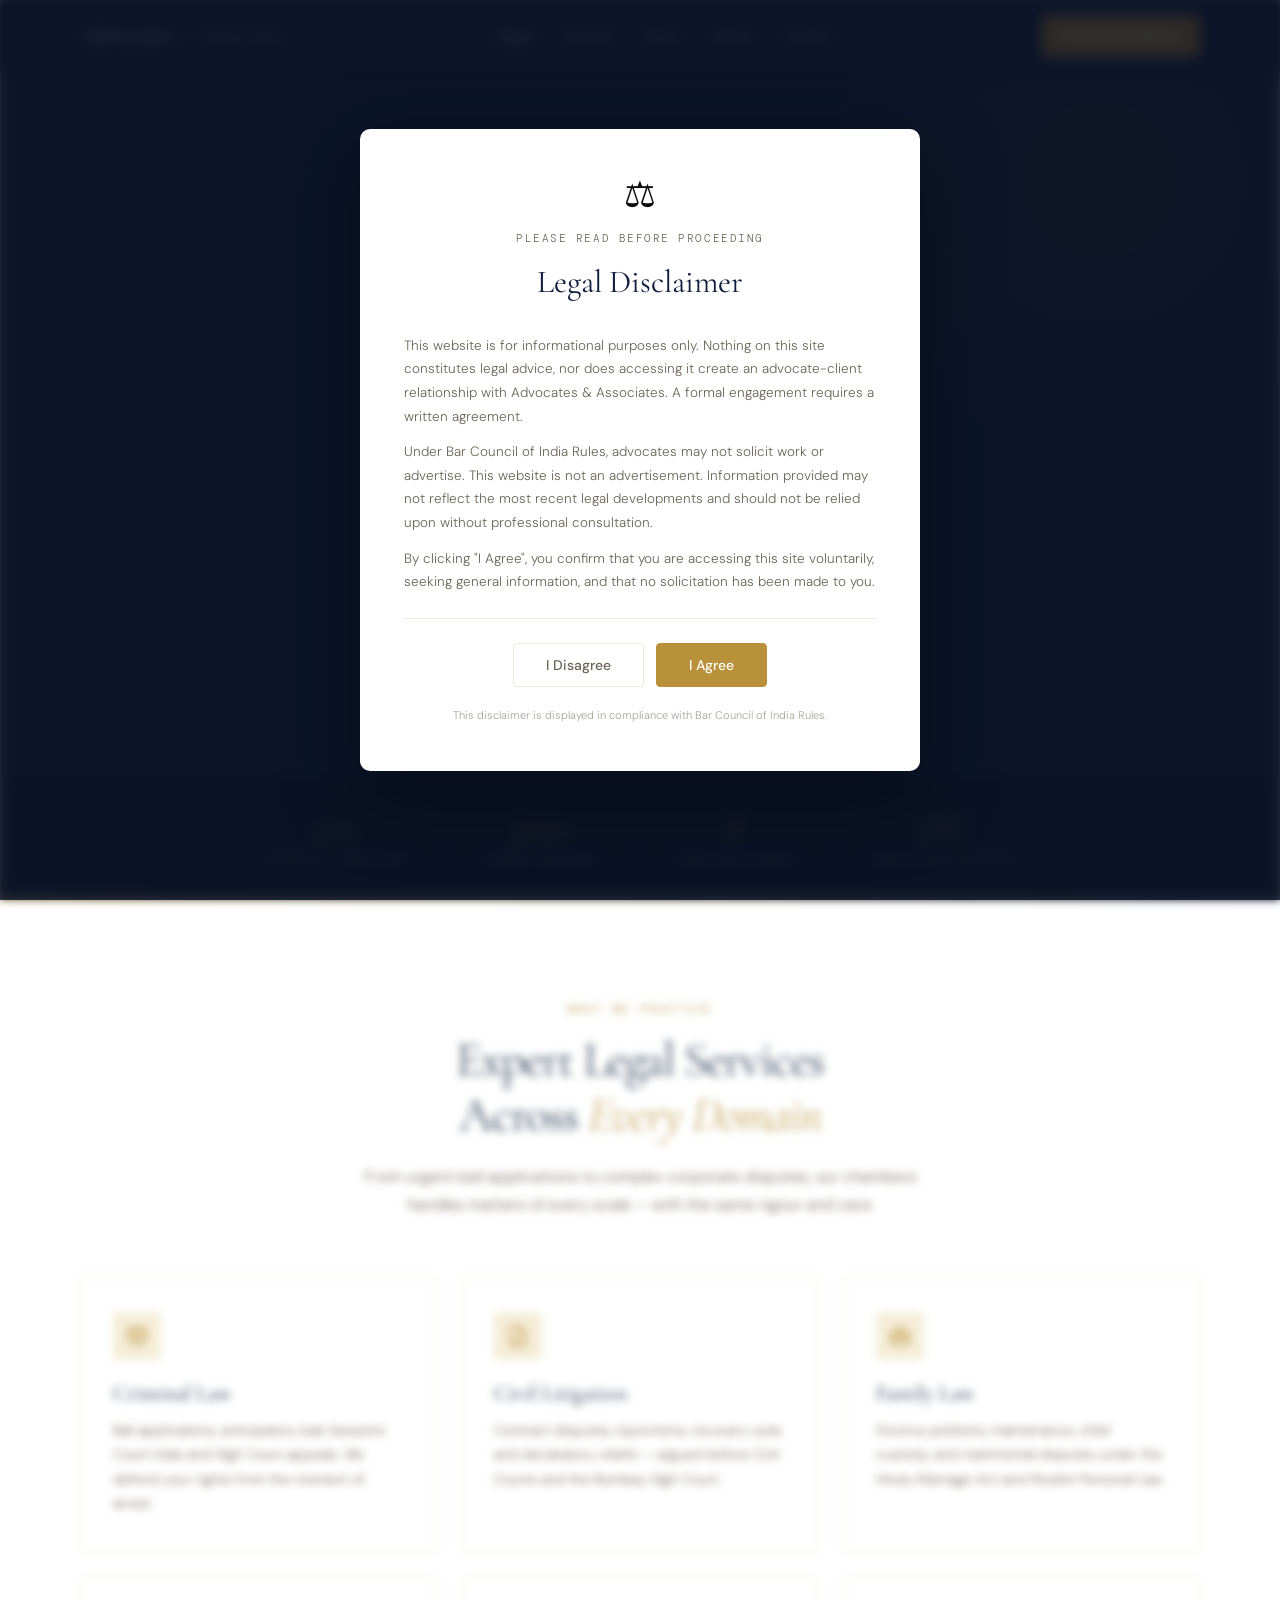
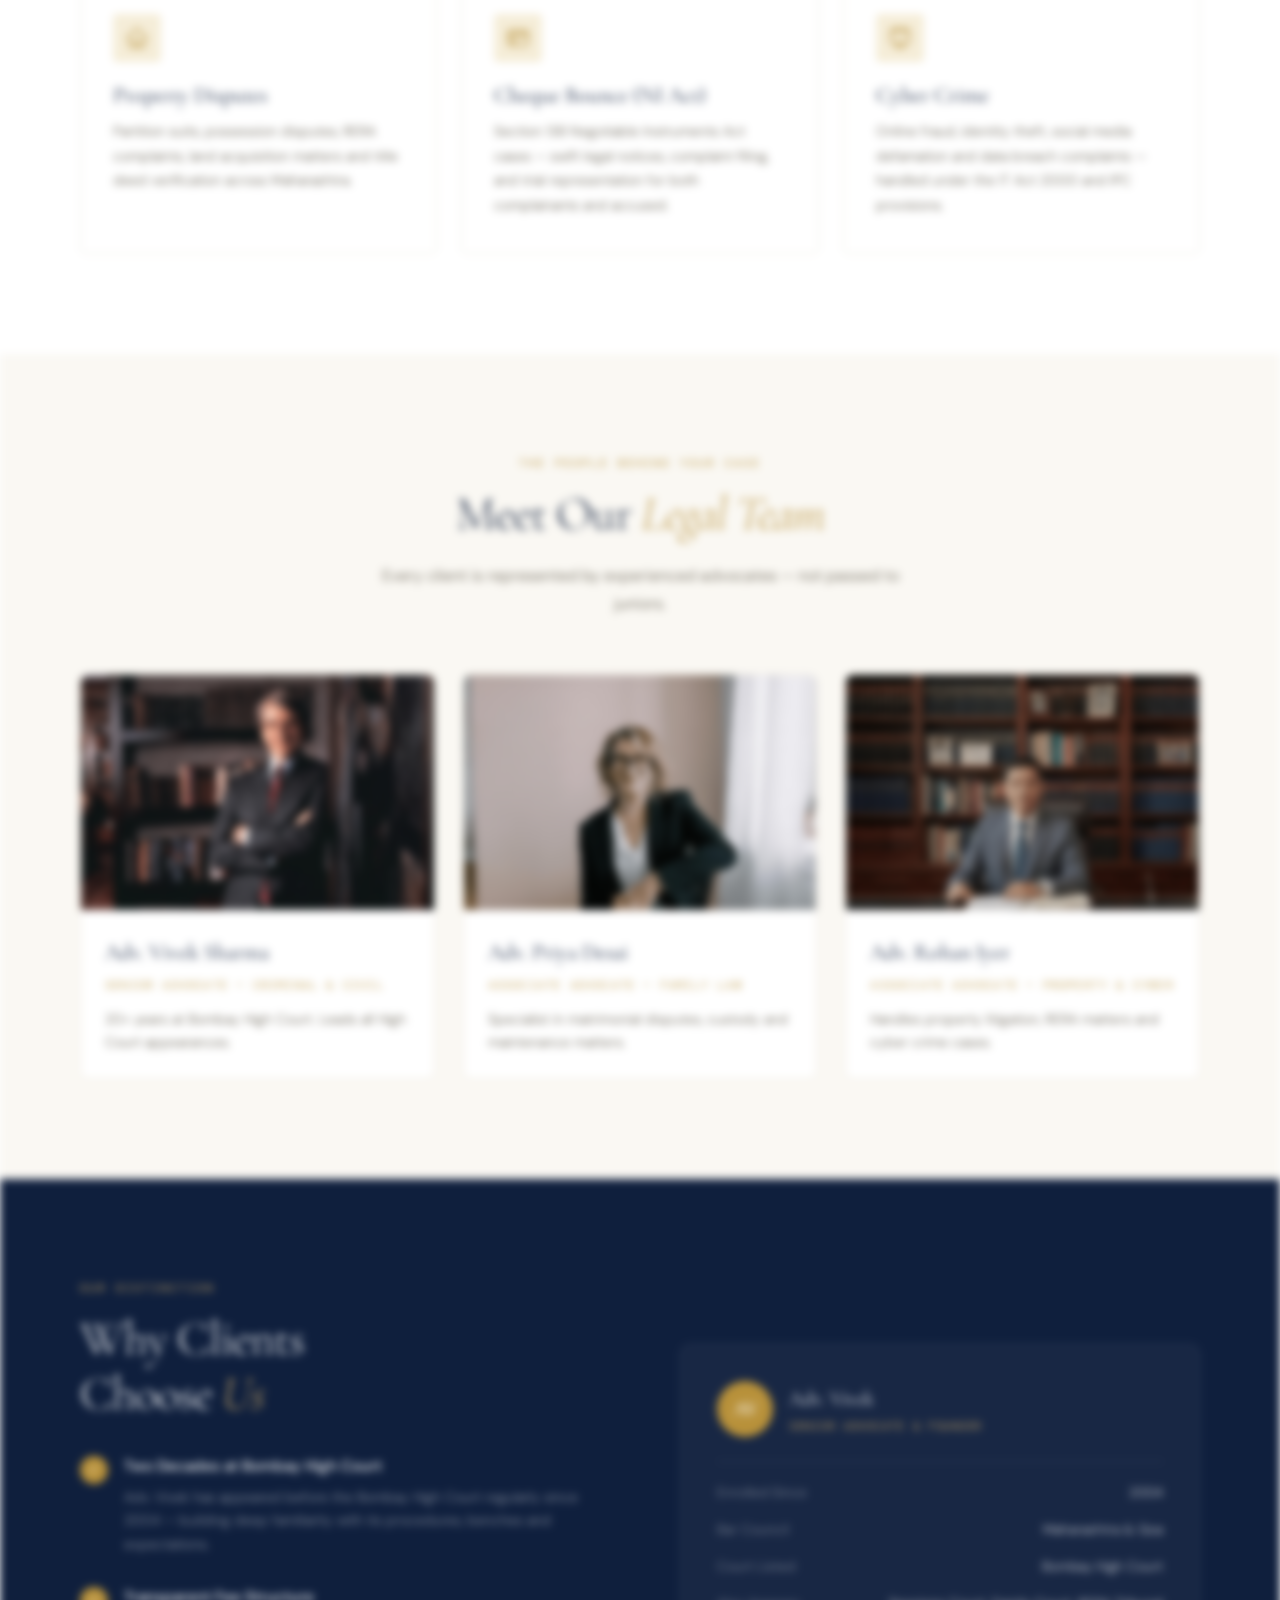
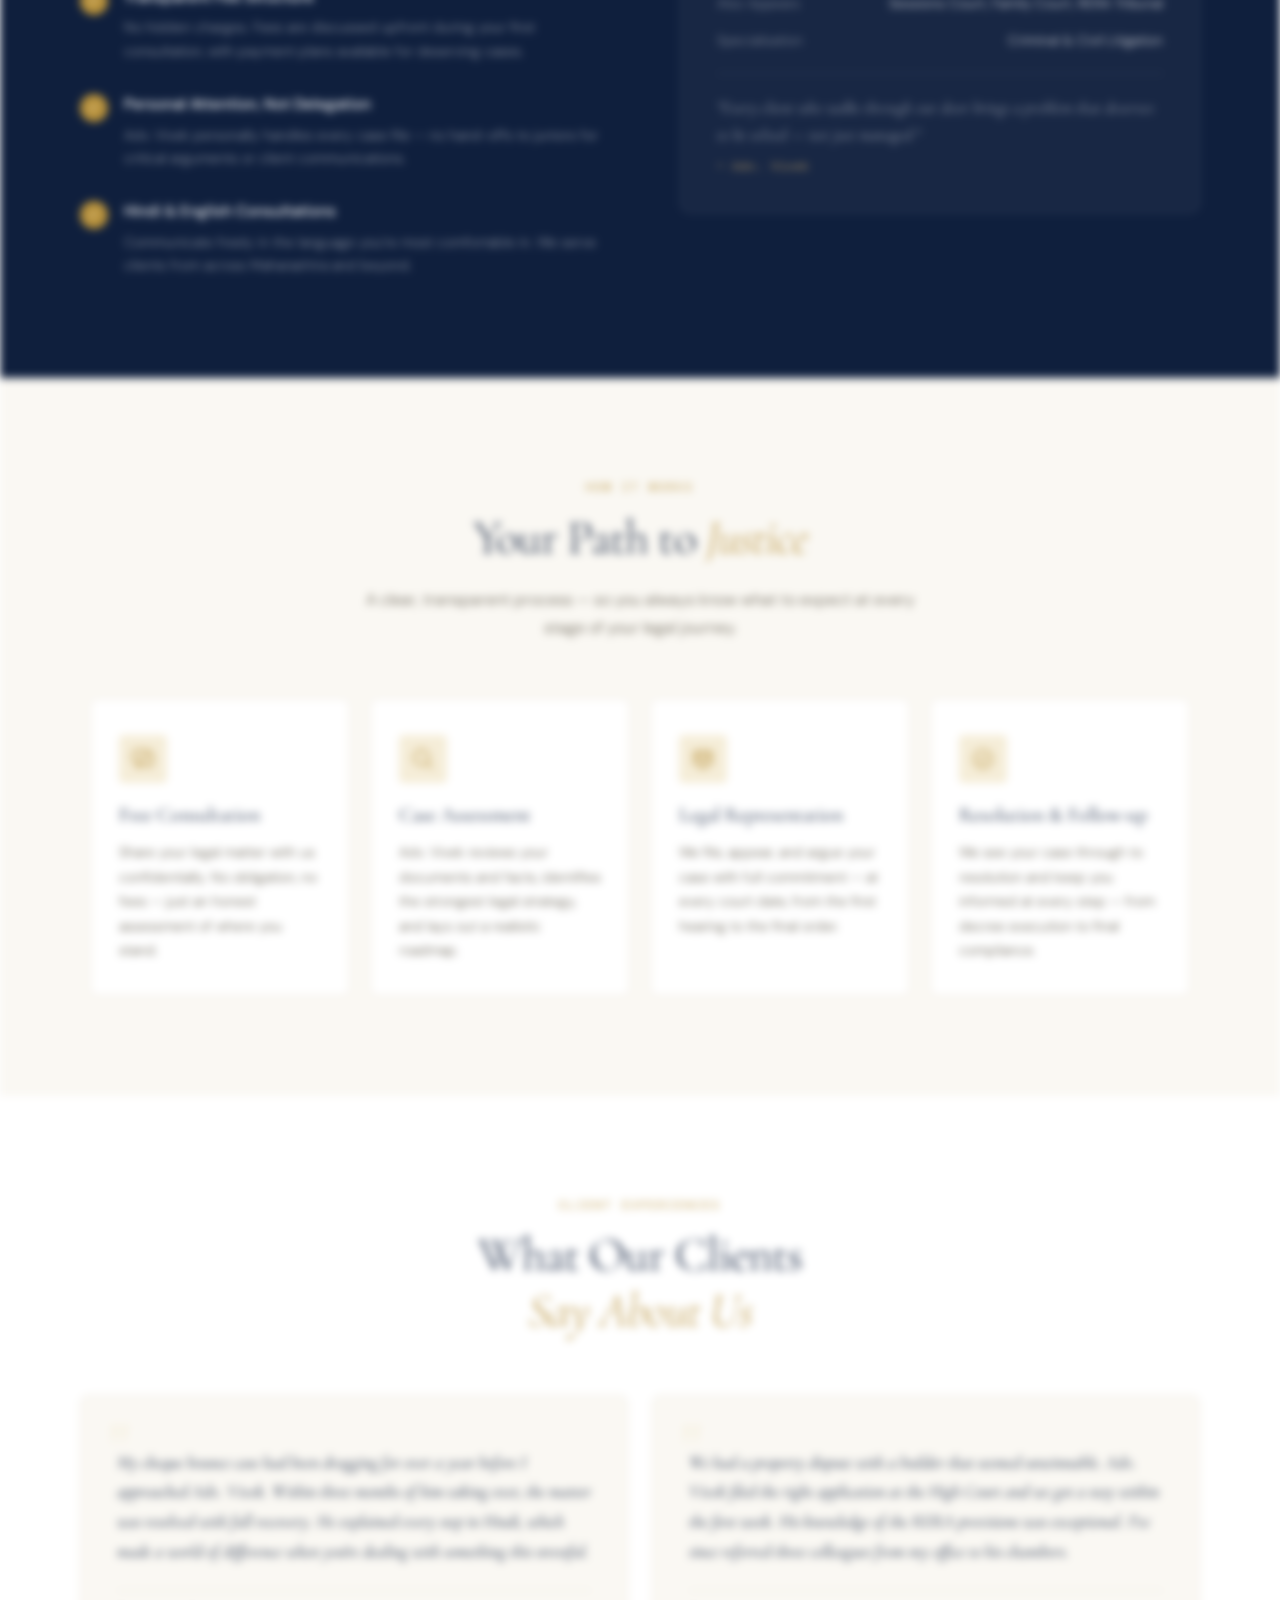
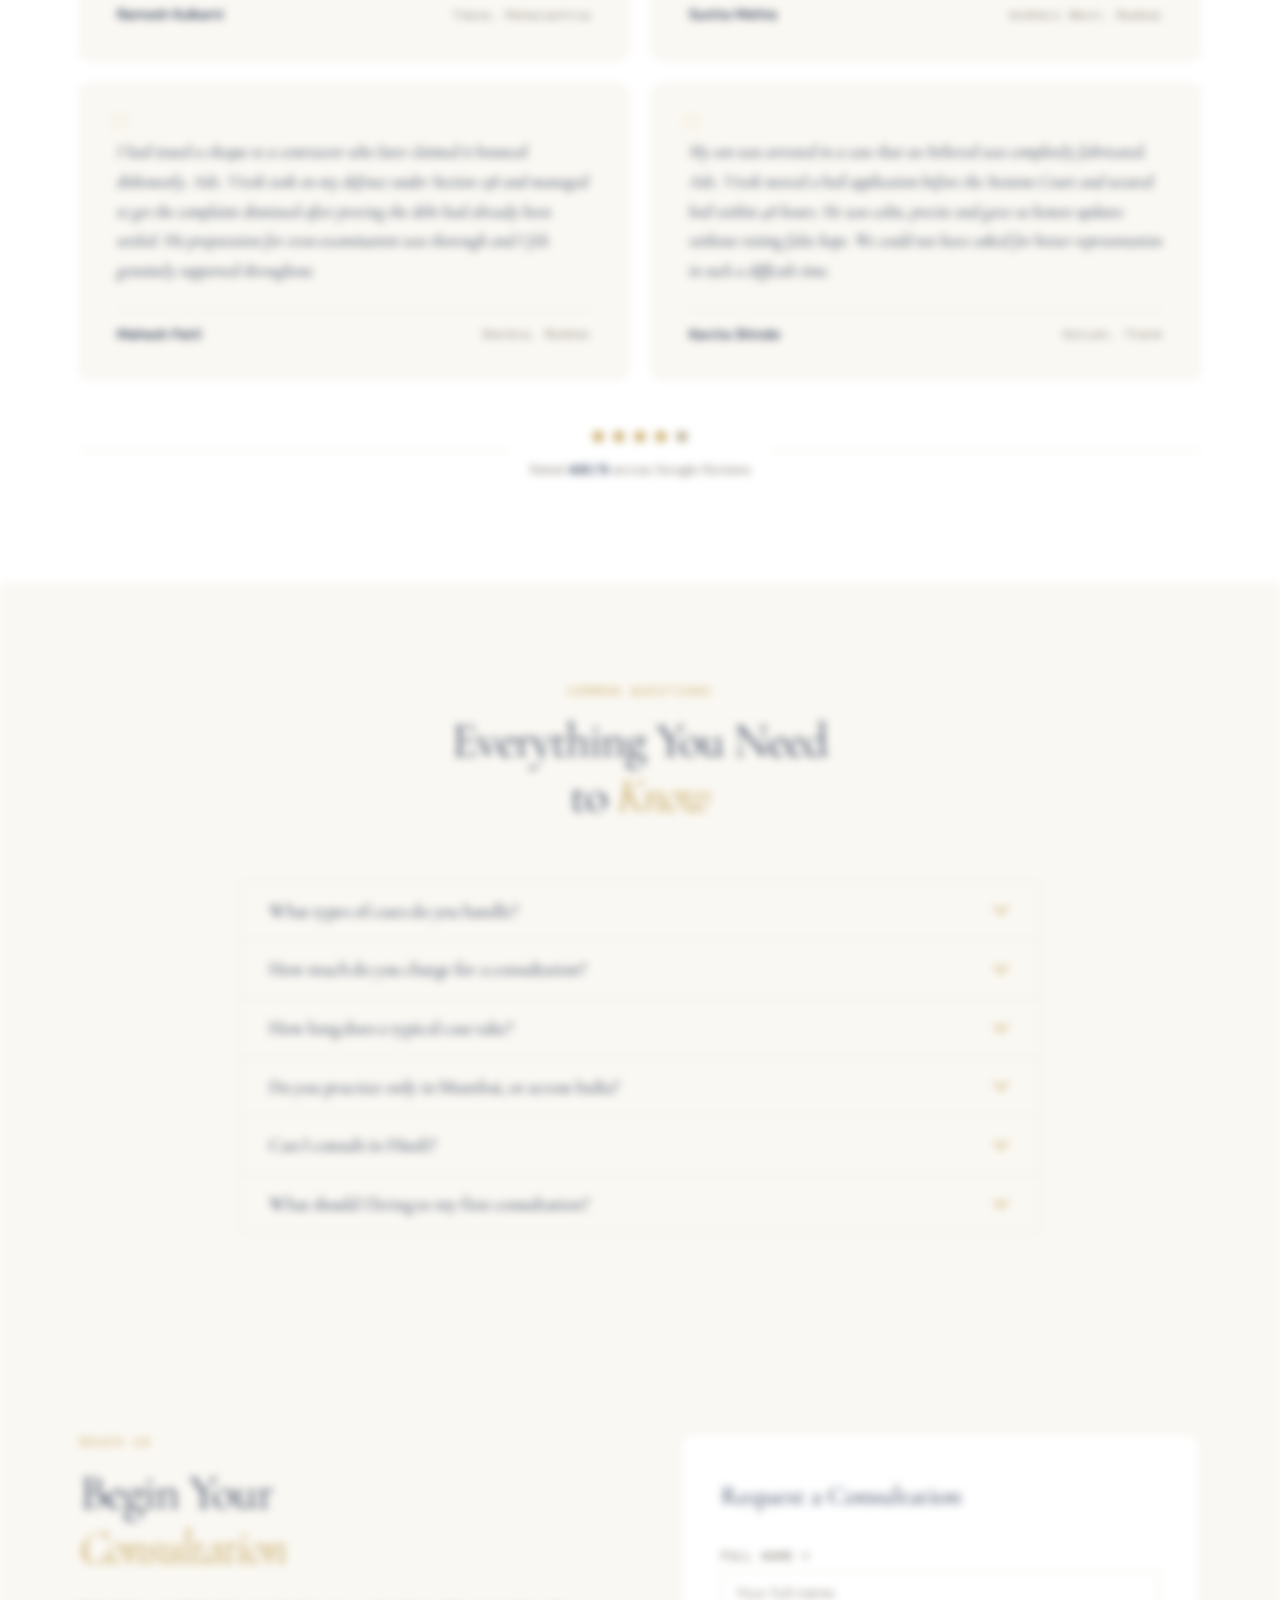
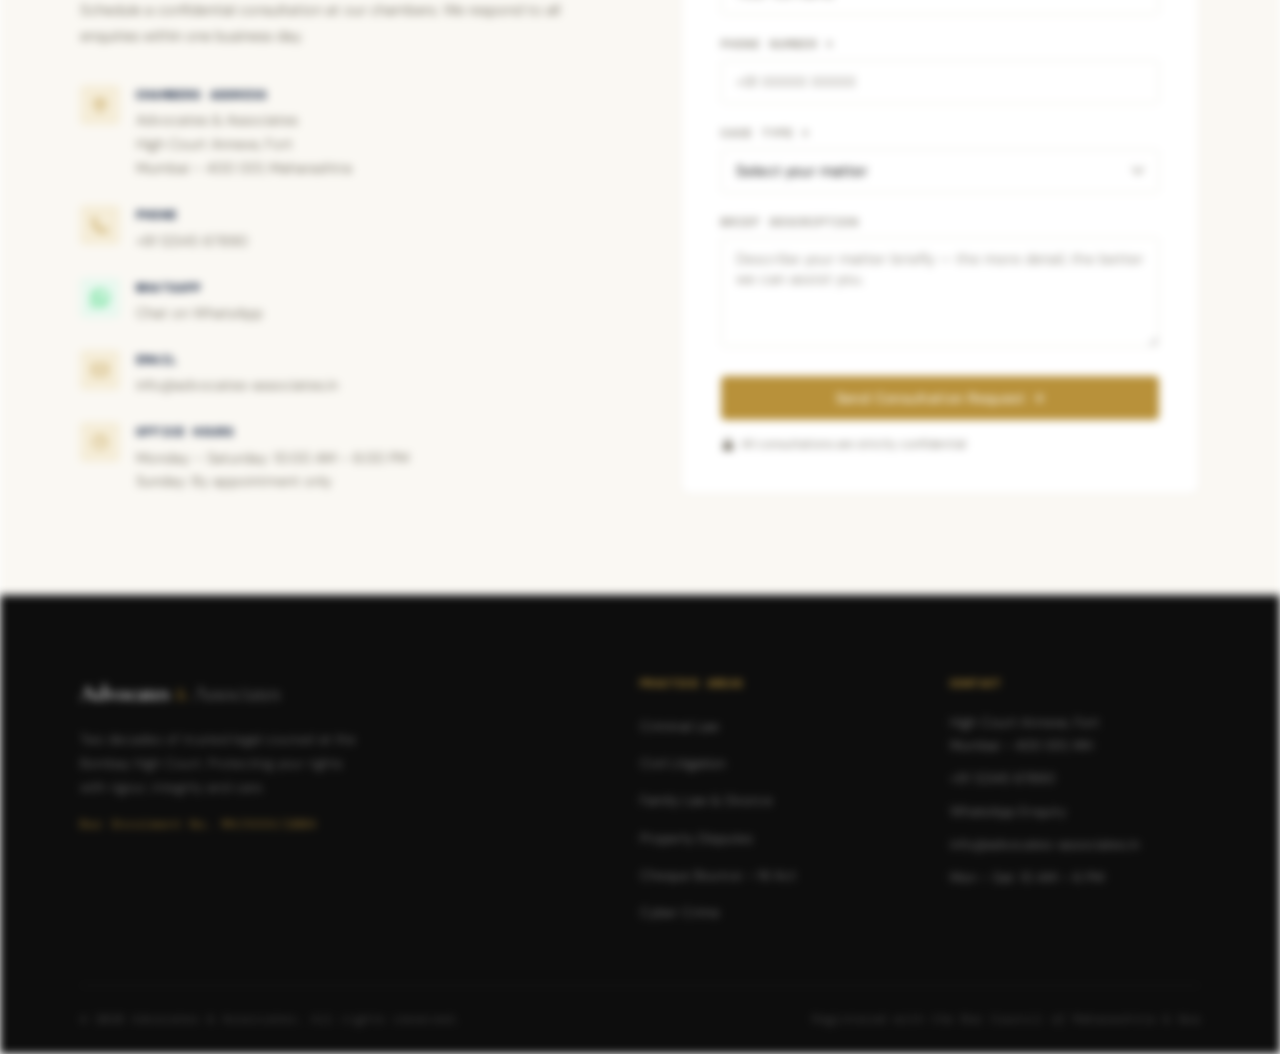
<file: index.html>
<!DOCTYPE html>
<html lang="en">

<head>
  <meta charset="UTF-8" />
  <meta name="viewport" content="width=device-width, initial-scale=1.0" />
  <meta http-equiv="Cache-Control" content="no-store" />
  <meta name="description"
    content="Advocates & Associates — Expert legal representation at Bombay High Court. Criminal law, civil litigation, family law, property disputes, cheque bounce, and cyber crime. Led by Adv. Vivek with 20+ years of experience." />
  <meta name="keywords"
    content="advocate Mumbai, Bombay High Court lawyer, criminal law Mumbai, civil litigation, family law advocate, property dispute lawyer, cheque bounce NI Act 138, cyber crime lawyer Mumbai, Adv. Vivek advocate" />
  <meta name="author" content="Advocates & Associates" />
  <meta property="og:title" content="Advocates & Associates | Bombay High Court" />
  <meta property="og:description"
    content="Expert legal representation across criminal, civil, family and corporate matters. 20+ years at Bombay High Court." />
  <meta property="og:type" content="website" />
  <title>Advocates and Associates</title>
  <link rel="icon" type="image/png" href="Assets/Tab Logo.png" />
  <link rel="preconnect" href="https://fonts.googleapis.com" />
  <link rel="preconnect" href="https://fonts.gstatic.com" crossorigin />
  <link
    href="https://fonts.googleapis.com/css2?family=Cormorant+Garamond:ital,wght@0,300;0,400;0,600;0,700;1,300;1,400;1,600;1,700&family=DM+Sans:wght@300;400;500;600&family=DM+Mono:wght@400;500&display=swap"
    rel="stylesheet" />
  <link rel="stylesheet" href="style.css" />
</head>

<body>

  <!-- ===================== NAVBAR ===================== -->
  <header class="navbar" id="navbar">
    <div class="navbar__inner container">
      <a href="#hero" class="navbar__logo" aria-label="Advocates & Associates Home">
        <span class="navbar__logo-primary">Advocates</span>
        <span class="navbar__logo-accent">&amp;</span>
        <span class="navbar__logo-sub">Associates</span>
      </a>

      <nav class="navbar__nav" id="navMenu" aria-label="Primary navigation">
        <ul class="navbar__links">
          <li><a href="#hero" class="navbar__link active" data-nav="home">Home</a></li>
          <li><a href="#services" class="navbar__link" data-nav="services">Services</a></li>
          <li><a href="#about" class="navbar__link" data-nav="about">About</a></li>
          <li><a href="#testimonials" class="navbar__link" data-nav="cases">Clients</a></li>
          <li><a href="#contact" class="navbar__link" data-nav="contact">Contact</a></li>
        </ul>
      </nav>

      <div class="navbar__actions">
        <a href="#contact" class="btn btn--gold btn--sm" id="navCta">Free Consultation</a>
        <button class="navbar__hamburger" id="hamburger" aria-label="Toggle menu" aria-expanded="false">
          <span></span><span></span><span></span>
        </button>
      </div>
    </div>
  </header>

  <!-- Mobile Nav Overlay -->
  <div class="mobile-nav" id="mobileNav" aria-hidden="true">
    <ul class="mobile-nav__links">
      <li><a href="#hero" class="mobile-nav__link">Home</a></li>
      <li><a href="#services" class="mobile-nav__link">Services</a></li>
      <li><a href="#about" class="mobile-nav__link">About</a></li>
      <li><a href="#testimonials" class="mobile-nav__link">Clients</a></li>
      <li><a href="#contact" class="mobile-nav__link">Contact</a></li>
      <li><a href="#contact" class="btn btn--gold mobile-nav__cta">Book Free Consultation</a></li>
    </ul>
  </div>

  <main>

    <!-- ===================== HERO ===================== -->
    <section class="hero" id="hero" aria-label="Hero section">
      <div class="hero__glow" aria-hidden="true"></div>
      <div class="hero__inner container">
        <div class="hero__content">

          <h1 class="hero__headline reveal-hero reveal-hero--2">
            Justice You<br />Can <em>Depend On.</em>
          </h1>
          <p class="hero__subtext reveal-hero reveal-hero--3">
            Advocates &amp; Associates provides expert legal representation across criminal, civil, family and corporate
            matters — with a proven track record spanning two decades at the Bombay High Court.
          </p>
          <div class="hero__ctas reveal-hero reveal-hero--4">
            <a href="#contact" class="btn btn--gold btn--sm hero-cta" id="heroCtaPrimary">Book Free Consultation</a>
            <a href="#services" class="btn btn--ghost btn--sm hero-cta" id="heroCtaSecondary">Explore Services</a>
          </div>

        </div>
      </div>

      <!-- Trust Bar -->
      <div class="trust-bar" id="trustBar" aria-label="Key statistics">
        <div class="container">
          <div class="trust-bar__grid">
            <div class="trust-bar__item">
              <span class="trust-bar__number">20+</span>
              <span class="trust-bar__label">Years of Practice</span>
            </div>
            <div class="trust-bar__divider" aria-hidden="true"></div>
            <div class="trust-bar__item">
              <span class="trust-bar__number">500+</span>
              <span class="trust-bar__label">Cases Handled</span>
            </div>
            <div class="trust-bar__divider" aria-hidden="true"></div>
            <div class="trust-bar__item">
              <span class="trust-bar__number">8</span>
              <span class="trust-bar__label">Practice Areas</span>
            </div>
            <div class="trust-bar__divider" aria-hidden="true"></div>
            <div class="trust-bar__item">
              <span class="trust-bar__number">HC</span>
              <span class="trust-bar__label">High Court Listed</span>
            </div>
          </div>
        </div>
      </div>

      <div class="hero__bottom-line" aria-hidden="true"></div>
    </section>

    <!-- ===================== SERVICES ===================== -->
    <section class="services" id="services" aria-labelledby="services-heading">
      <div class="container">
        <div class="section-header reveal-on-scroll">
          <p class="section-eyebrow">What We Practice</p>
          <h2 class="section-heading" id="services-heading">
            Expert Legal Services<br />Across <em>Every Domain</em>
          </h2>
          <p class="section-subtext">
            From urgent bail applications to complex corporate disputes, our chambers handles matters of every scale —
            with the same rigour and care.
          </p>
        </div>

        <div class="services__grid">

          <a href="criminal-law.html" class="service-card__link">
          <article class="service-card reveal-on-scroll" id="service-criminal">
            <div class="service-card__icon-wrap" aria-hidden="true">
              <svg class="service-card__icon" viewBox="0 0 24 24" fill="none" stroke="currentColor" stroke-width="1.5">
                <path stroke-linecap="round" stroke-linejoin="round"
                  d="M12 3v17.25m0 0c-1.472 0-2.882.265-4.185.75M12 20.25c1.472 0 2.882.265 4.185.75M18.75 4.97A48.416 48.416 0 0012 4.5c-2.291 0-4.545.16-6.75.47m13.5 0c1.01.143 2.01.317 3 .52m-3-.52l2.62 10.726c.122.499-.106 1.028-.589 1.202a5.988 5.988 0 01-2.031.352 5.988 5.988 0 01-2.031-.352c-.483-.174-.711-.703-.59-1.202L18.75 4.971zm-16.5.52c.99-.203 1.99-.377 3-.52m0 0l2.62 10.726c.122.499-.106 1.028-.589 1.202a5.989 5.989 0 01-2.031.352 5.989 5.989 0 01-2.031-.352c-.483-.174-.711-.703-.59-1.202L5.25 4.971z" />
              </svg>
            </div>
            <h3 class="service-card__title">Criminal Law</h3>
            <p class="service-card__desc">Bail applications, anticipatory bail, Sessions Court trials and High Court
              appeals. We defend your rights from the moment of arrest.</p>
          </article>
          </a>

          <a href="civil-litigation.html" class="service-card__link">
          <article class="service-card reveal-on-scroll" id="service-civil">
            <div class="service-card__icon-wrap" aria-hidden="true">
              <svg class="service-card__icon" viewBox="0 0 24 24" fill="none" stroke="currentColor" stroke-width="1.5">
                <path stroke-linecap="round" stroke-linejoin="round"
                  d="M19.5 14.25v-2.625a3.375 3.375 0 00-3.375-3.375h-1.5A1.125 1.125 0 0113.5 7.125v-1.5a3.375 3.375 0 00-3.375-3.375H8.25m0 12.75h7.5m-7.5 3H12M10.5 2.25H5.625c-.621 0-1.125.504-1.125 1.125v17.25c0 .621.504 1.125 1.125 1.125h12.75c.621 0 1.125-.504 1.125-1.125V11.25a9 9 0 00-9-9z" />
              </svg>
            </div>
            <h3 class="service-card__title">Civil Litigation</h3>
            <p class="service-card__desc">Contract disputes, injunctions, recovery suits and declaratory reliefs —
              argued before Civil Courts and the Bombay High Court.</p>
          </article>
          </a>

          <a href="family-law.html" class="service-card__link">
          <article class="service-card reveal-on-scroll" id="service-family">
            <div class="service-card__icon-wrap" aria-hidden="true">
              <svg class="service-card__icon" viewBox="0 0 24 24" fill="none" stroke="currentColor" stroke-width="1.5">
                <path stroke-linecap="round" stroke-linejoin="round"
                  d="M18 18.72a9.094 9.094 0 003.741-.479 3 3 0 00-4.682-2.72m.94 3.198l.001.031c0 .225-.012.447-.037.666A11.944 11.944 0 0112 21c-2.17 0-4.207-.576-5.963-1.584A6.062 6.062 0 016 18.719m12 0a5.971 5.971 0 00-.941-3.197m0 0A5.995 5.995 0 0012 12.75a5.995 5.995 0 00-5.058 2.772m0 0a3 3 0 00-4.681 2.72 8.986 8.986 0 003.74.477m.94-3.197a5.971 5.971 0 00-.94 3.197M15 6.75a3 3 0 11-6 0 3 3 0 016 0zm6 3a2.25 2.25 0 11-4.5 0 2.25 2.25 0 014.5 0zm-13.5 0a2.25 2.25 0 11-4.5 0 2.25 2.25 0 014.5 0z" />
              </svg>
            </div>
            <h3 class="service-card__title">Family Law</h3>
            <p class="service-card__desc">Divorce petitions, maintenance, child custody, and matrimonial disputes under
              the Hindu Marriage Act and Muslim Personal Law.</p>
          </article>
          </a>

          <a href="property-disputes.html" class="service-card__link">
          <article class="service-card reveal-on-scroll" id="service-property">
            <div class="service-card__icon-wrap" aria-hidden="true">
              <svg class="service-card__icon" viewBox="0 0 24 24" fill="none" stroke="currentColor" stroke-width="1.5">
                <path stroke-linecap="round" stroke-linejoin="round"
                  d="M2.25 12l8.954-8.955c.44-.439 1.152-.439 1.591 0L21.75 12M4.5 9.75v10.125c0 .621.504 1.125 1.125 1.125H9.75v-4.875c0-.621.504-1.125 1.125-1.125h2.25c.621 0 1.125.504 1.125 1.125V21h4.125c.621 0 1.125-.504 1.125-1.125V9.75M8.25 21h8.25" />
              </svg>
            </div>
            <h3 class="service-card__title">Property Disputes</h3>
            <p class="service-card__desc">Partition suits, possession disputes, RERA complaints, land acquisition
              matters and title deed verification across Maharashtra.</p>
          </article>
          </a>

          <a href="cheque-bounce.html" class="service-card__link">
          <article class="service-card reveal-on-scroll" id="service-cheque">
            <div class="service-card__icon-wrap" aria-hidden="true">
              <svg class="service-card__icon" viewBox="0 0 24 24" fill="none" stroke="currentColor" stroke-width="1.5">
                <path stroke-linecap="round" stroke-linejoin="round"
                  d="M2.25 8.25h19.5M2.25 9h19.5m-16.5 5.25h6m-6 2.25h3m-3.75 3h15a2.25 2.25 0 002.25-2.25V6.75A2.25 2.25 0 0019.5 4.5h-15a2.25 2.25 0 00-2.25 2.25v10.5A2.25 2.25 0 004.5 19.5z" />
              </svg>
            </div>
            <h3 class="service-card__title">Cheque Bounce (NI Act)</h3>
            <p class="service-card__desc">Section 138 Negotiable Instruments Act cases — swift legal notices, complaint
              filing, and trial representation for both complainants and accused.</p>
          </article>
          </a>

          <a href="cyber-crime.html" class="service-card__link">
          <article class="service-card reveal-on-scroll" id="service-cyber">
            <div class="service-card__icon-wrap" aria-hidden="true">
              <svg class="service-card__icon" viewBox="0 0 24 24" fill="none" stroke="currentColor" stroke-width="1.5">
                <path stroke-linecap="round" stroke-linejoin="round"
                  d="M9 17.25v1.007a3 3 0 01-.879 2.122L7.5 21h9l-.621-.621A3 3 0 0115 18.257V17.25m6-12V15a2.25 2.25 0 01-2.25 2.25H5.25A2.25 2.25 0 013 15V5.25m18 0A2.25 2.25 0 0018.75 3H5.25A2.25 2.25 0 003 5.25m18 0H3" />
              </svg>
            </div>
            <h3 class="service-card__title">Cyber Crime</h3>
            <p class="service-card__desc">Online fraud, identity theft, social media defamation and data breach
              complaints — handled under the IT Act 2000 and IPC provisions.</p>
          </article>
          </a>

        </div>
      </div>
    </section>

    <!-- ===================== OUR TEAM ===================== -->
    <section class="team" id="team" aria-labelledby="team-heading">
      <div class="container">
        <div class="section-header reveal-on-scroll">
          <p class="section-eyebrow">The People Behind Your Case</p>
          <h2 class="section-heading" id="team-heading">
            Meet Our <em>Legal Team</em>
          </h2>
          <p class="section-subtext">
            Every client is represented by experienced advocates — not passed to juniors.
          </p>
        </div>

        <div class="team__grid">

          <article class="team-card reveal-on-scroll" id="team-vs">
            <div class="team-card__photo" aria-hidden="true">
              <img src="Assets/advocates-associates-adv-vivek-sharma-senior-advocate-mumbai.jpg"
                width="100%" height="100%"
                style="object-fit: cover; object-position: top; display: block;"
                loading="lazy"
                alt="Adv. Vivek Sharma - Senior Advocate Bombay High Court Mumbai"
                class="team-card__img" />
            </div>
            <div class="team-card__body">
              <h3 class="team-card__name">Adv. Vivek Sharma</h3>
              <p class="team-card__designation">Senior Advocate — Criminal &amp; Civil</p>
              <p class="team-card__bio">20+ years at Bombay High Court. Leads all High Court appearances.</p>
            </div>
          </article>

          <article class="team-card reveal-on-scroll" id="team-pd">
            <div class="team-card__photo" aria-hidden="true">
              <img src="Assets/advocates-associates-adv-priya-desai-family-law-advocate-mumbai.jpg"
                width="100%" height="100%"
                style="object-fit: cover; object-position: top; display: block;"
                loading="lazy"
                alt="Adv. Priya Desai - Family Law Advocate Mumbai"
                class="team-card__img" />
            </div>
            <div class="team-card__body">
              <h3 class="team-card__name">Adv. Priya Desai</h3>
              <p class="team-card__designation">Associate Advocate — Family Law</p>
              <p class="team-card__bio">Specialist in matrimonial disputes, custody and maintenance matters.</p>
            </div>
          </article>

          <article class="team-card reveal-on-scroll" id="team-ri">
            <div class="team-card__photo" aria-hidden="true">
              <img src="Assets/advocates-associates-adv-rohan-iyer-property-cyber-law-advocate-mumbai.jpg"
                width="100%" height="100%"
                style="object-fit: cover; object-position: top; display: block;"
                loading="lazy"
                alt="Adv. Rohan Iyer - Property and Cyber Law Advocate Mumbai"
                class="team-card__img" />
            </div>
            <div class="team-card__body">
              <h3 class="team-card__name">Adv. Rohan Iyer</h3>
              <p class="team-card__designation">Associate Advocate — Property &amp; Cyber</p>
              <p class="team-card__bio">Handles property litigation, RERA matters and cyber crime cases.</p>
            </div>
          </article>

        </div>
      </div>
    </section>

    <!-- ===================== WHY CHOOSE US ===================== -->
    <section class="about" id="about" aria-labelledby="about-heading">
      <div class="container">
        <div class="about__grid">

          <div class="about__left reveal-on-scroll">
            <p class="section-eyebrow section-eyebrow--light">Our Distinction</p>
            <h2 class="section-heading section-heading--light" id="about-heading">
              Why Clients<br />Choose <em>Us</em>
            </h2>
            <ul class="about__points" aria-label="Reasons to choose us">
              <li class="about__point">
                <span class="about__check" aria-hidden="true">✓</span>
                <div>
                  <strong>Two Decades at Bombay High Court</strong>
                  <p>Adv. Vivek has appeared before the Bombay High Court regularly since 2004 — building deep
                    familiarity with its procedures, benches and expectations.</p>
                </div>
              </li>
              <li class="about__point">
                <span class="about__check" aria-hidden="true">✓</span>
                <div>
                  <strong>Transparent Fee Structure</strong>
                  <p>No hidden charges. Fees are discussed upfront during your first consultation, with payment plans
                    available for deserving cases.</p>
                </div>
              </li>
              <li class="about__point">
                <span class="about__check" aria-hidden="true">✓</span>
                <div>
                  <strong>Personal Attention, Not Delegation</strong>
                  <p>Adv. Vivek personally handles every case file — no hand-offs to juniors for critical arguments or
                    client communications.</p>
                </div>
              </li>
              <li class="about__point">
                <span class="about__check" aria-hidden="true">✓</span>
                <div>
                  <strong>Hindi &amp; English Consultations</strong>
                  <p>Communicate freely in the language you're most comfortable in. We serve clients from across
                    Maharashtra and beyond.</p>
                </div>
              </li>
            </ul>
          </div>

          <div class="about__right reveal-on-scroll">
            <div class="credentials-card" aria-label="Advocate credentials">
              <div class="credentials-card__header">
                <div class="credentials-card__avatar" aria-hidden="true">AV</div>
                <div>
                  <p class="credentials-card__name">Adv. Vivek</p>
                  <p class="credentials-card__role">Senior Advocate &amp; Founder</p>
                </div>
              </div>
              <div class="credentials-card__divider" aria-hidden="true"></div>
              <dl class="credentials-card__details">
                <div class="credentials-detail">
                  <dt>Enrolled Since</dt>
                  <dd>2004</dd>
                </div>
                <div class="credentials-detail">
                  <dt>Bar Council</dt>
                  <dd>Maharashtra &amp; Goa</dd>
                </div>
                <div class="credentials-detail">
                  <dt>Court Listed</dt>
                  <dd>Bombay High Court</dd>
                </div>
                <div class="credentials-detail">
                  <dt>Also Appears</dt>
                  <dd>Sessions Court, Family Court, RERA Tribunal</dd>
                </div>
                <div class="credentials-detail">
                  <dt>Specialisation</dt>
                  <dd>Criminal &amp; Civil Litigation</dd>
                </div>
              </dl>
              <div class="credentials-card__divider" aria-hidden="true"></div>
              <p class="credentials-card__quote">
                "Every client who walks through our door brings a problem that deserves to be solved — not just
                managed."
              </p>
              <p class="credentials-card__quote-attr">— Adv. Vivek</p>
            </div>
          </div>

        </div>
      </div>
    </section>

    <!-- ===================== OUR PROCESS ===================== -->
    <section class="process" id="process" aria-labelledby="process-heading">
      <div class="container">
        <div class="section-header reveal-on-scroll">
          <p class="section-eyebrow">How It Works</p>
          <h2 class="section-heading" id="process-heading">
            Your Path to <em>Justice</em>
          </h2>
          <p class="section-subtext">
            A clear, transparent process — so you always know what to expect at every stage of your legal journey.
          </p>
        </div>



        <div class="process__grid">

          <div class="process-card reveal-on-scroll" id="process-step-1">
            <div class="process-card__icon-wrap" aria-hidden="true">
              <svg class="process-card__icon" viewBox="0 0 24 24" fill="none" stroke="currentColor" stroke-width="1.5">
                <path stroke-linecap="round" stroke-linejoin="round"
                  d="M20.25 8.511c.884.284 1.5 1.128 1.5 2.097v4.286c0 1.136-.847 2.1-1.98 2.193-.34.027-.68.052-1.02.072v3.091l-3-3c-1.354 0-2.694-.055-4.02-.163a2.115 2.115 0 01-.825-.242m9.345-8.334a2.126 2.126 0 00-.476-.095 48.64 48.64 0 00-8.048 0c-1.131.094-1.976 1.057-1.976 2.192v4.286c0 .837.46 1.58 1.155 1.951m9.345-8.334V6.637c0-1.621-1.152-3.026-2.76-3.235A48.455 48.455 0 0011.25 3c-2.115 0-4.198.137-6.24.402-1.608.209-2.76 1.614-2.76 3.235v6.226c0 1.621 1.152 3.026 2.76 3.235.577.075 1.157.14 1.74.194V21l4.155-4.155" />
              </svg>
            </div>
            <h3 class="process-card__title">Free Consultation</h3>
            <p class="process-card__desc">Share your legal matter with us confidentially. No obligation, no fees — just
              an honest assessment of where you stand.</p>
          </div>

          <div class="process-card reveal-on-scroll" id="process-step-2">
            <div class="process-card__icon-wrap" aria-hidden="true">
              <svg class="process-card__icon" viewBox="0 0 24 24" fill="none" stroke="currentColor" stroke-width="1.5">
                <path stroke-linecap="round" stroke-linejoin="round"
                  d="M21 21l-5.197-5.197m0 0A7.5 7.5 0 105.196 5.196a7.5 7.5 0 0010.607 10.607z" />
              </svg>
            </div>
            <h3 class="process-card__title">Case Assessment</h3>
            <p class="process-card__desc">Adv. Vivek reviews your documents and facts, identifies the strongest legal
              strategy, and lays out a realistic roadmap.</p>
          </div>

          <div class="process-card reveal-on-scroll" id="process-step-3">
            <div class="process-card__icon-wrap" aria-hidden="true">
              <svg class="process-card__icon" viewBox="0 0 24 24" fill="none" stroke="currentColor" stroke-width="1.5">
                <path stroke-linecap="round" stroke-linejoin="round"
                  d="M12 3v17.25m0 0c-1.472 0-2.882.265-4.185.75M12 20.25c1.472 0 2.882.265 4.185.75M18.75 4.97A48.416 48.416 0 0012 4.5c-2.291 0-4.545.16-6.75.47m13.5 0c1.01.143 2.01.317 3 .52m-3-.52l2.62 10.726c.122.499-.106 1.028-.589 1.202a5.988 5.988 0 01-2.031.352 5.988 5.988 0 01-2.031-.352c-.483-.174-.711-.703-.59-1.202L18.75 4.971zm-16.5.52c.99-.203 1.99-.377 3-.52m0 0l2.62 10.726c.122.499-.106 1.028-.589 1.202a5.989 5.989 0 01-2.031.352 5.989 5.989 0 01-2.031-.352c-.483-.174-.711-.703-.59-1.202L5.25 4.971z" />
              </svg>
            </div>
            <h3 class="process-card__title">Legal Representation</h3>
            <p class="process-card__desc">We file, appear, and argue your case with full commitment — at every court
              date, from the first hearing to the final order.</p>
          </div>

          <div class="process-card reveal-on-scroll" id="process-step-4">
            <div class="process-card__icon-wrap" aria-hidden="true">
              <svg class="process-card__icon" viewBox="0 0 24 24" fill="none" stroke="currentColor" stroke-width="1.5">
                <path stroke-linecap="round" stroke-linejoin="round"
                  d="M9 12.75L11.25 15 15 9.75M21 12a9 9 0 11-18 0 9 9 0 0118 0z" />
              </svg>
            </div>
            <h3 class="process-card__title">Resolution &amp; Follow-up</h3>
            <p class="process-card__desc">We see your case through to resolution and keep you informed at every step —
              from decree execution to final compliance.</p>
          </div>

        </div>
      </div>
    </section>

    <!-- ===================== TESTIMONIALS ===================== -->
    <section class="testimonials" id="testimonials" aria-labelledby="testimonials-heading">
      <div class="container">
        <div class="section-header reveal-on-scroll">
          <p class="section-eyebrow">Client Experiences</p>
          <h2 class="section-heading" id="testimonials-heading">
            What Our Clients<br /><em>Say About Us</em>
          </h2>
        </div>

        <div class="testimonials__grid">

          <blockquote class="testimonial-card reveal-on-scroll" cite="#">
            <span class="testimonial-card__mark" aria-hidden="true">"</span>
            <p class="testimonial-card__quote">
              My cheque bounce case had been dragging for over a year before I approached Adv. Vivek. Within three
              months of him taking over, the matter was resolved with full recovery. He explained every step in Hindi,
              which made a world of difference when you're dealing with something this stressful.
            </p>
            <footer class="testimonial-card__footer">
              <div class="testimonial-card__divider" aria-hidden="true"></div>
              <div class="testimonial-card__meta">
                <cite class="testimonial-card__name">Ramesh Kulkarni</cite>
                <span class="testimonial-card__location">Thane, Maharashtra</span>
              </div>
            </footer>
          </blockquote>

          <blockquote class="testimonial-card reveal-on-scroll" cite="#">
            <span class="testimonial-card__mark" aria-hidden="true">"</span>
            <p class="testimonial-card__quote">
              We had a property dispute with a builder that seemed unwinnable. Adv. Vivek filed the right application at
              the High Court and we got a stay within the first week. His knowledge of the RERA provisions was
              exceptional. I've since referred three colleagues from my office to his chambers.
            </p>
            <footer class="testimonial-card__footer">
              <div class="testimonial-card__divider" aria-hidden="true"></div>
              <div class="testimonial-card__meta">
                <cite class="testimonial-card__name">Sunita Mehta</cite>
                <span class="testimonial-card__location">Andheri West, Mumbai</span>
              </div>
            </footer>
          </blockquote>

          <blockquote class="testimonial-card reveal-on-scroll testimonial-card--hidden-mobile" id="testimonial-card-3"
            cite="#">
            <span class="testimonial-card__mark" aria-hidden="true">"</span>
            <p class="testimonial-card__quote">
              I had issued a cheque to a contractor who later claimed it bounced dishonestly. Adv. Vivek took on my
              defence under Section 138 and managed to get the complaint dismissed after proving the debt had already
              been settled. His preparation for cross-examination was thorough and I felt genuinely supported
              throughout.
            </p>
            <footer class="testimonial-card__footer">
              <div class="testimonial-card__divider" aria-hidden="true"></div>
              <div class="testimonial-card__meta">
                <cite class="testimonial-card__name">Mahesh Patil</cite>
                <span class="testimonial-card__location">Bandra, Mumbai</span>
              </div>
            </footer>
          </blockquote>

          <blockquote class="testimonial-card reveal-on-scroll testimonial-card--hidden-mobile" id="testimonial-card-4"
            cite="#">
            <span class="testimonial-card__mark" aria-hidden="true">"</span>
            <p class="testimonial-card__quote">
              My son was arrested in a case that we believed was completely fabricated. Adv. Vivek moved a bail
              application before the Sessions Court and secured bail within 48 hours. He was calm, precise and gave us
              honest updates without raising false hope. We could not have asked for better representation in such a
              difficult time.
            </p>
            <footer class="testimonial-card__footer">
              <div class="testimonial-card__divider" aria-hidden="true"></div>
              <div class="testimonial-card__meta">
                <cite class="testimonial-card__name">Kavita Shinde</cite>
                <span class="testimonial-card__location">Kalyan, Thane</span>
              </div>
            </footer>
          </blockquote>

        </div>

        <button class="testimonials__toggle-btn" id="testimonialsToggleBtn" aria-expanded="false"
          aria-controls="testimonial-card-3 testimonial-card-4">Show More Reviews</button>

        <div class="testimonials__rating reveal-on-scroll" aria-label="Google rating">
          <div class="rating__line" aria-hidden="true"></div>
          <div class="rating__center">
            <div class="rating__stars" aria-label="4.9 out of 5 stars" aria-hidden="true">
              <span>★</span><span>★</span><span>★</span><span>★</span><span class="star--half">★</span>
            </div>
            <p class="rating__text">Rated <strong>4.9 / 5</strong> across Google Reviews</p>
          </div>
          <div class="rating__line" aria-hidden="true"></div>
        </div>

      </div>
    </section>

    <!-- ===================== FAQ ===================== -->
    <section class="faq" id="faq" aria-labelledby="faq-heading">
      <div class="container">
        <div class="section-header reveal-on-scroll">
          <p class="section-eyebrow">Common Questions</p>
          <h2 class="section-heading" id="faq-heading">
            Everything You Need<br />to <em>Know</em>
          </h2>
        </div>

        <div class="faq__list reveal-on-scroll" role="list">

          <div class="faq__item" role="listitem">
            <button class="faq__question" aria-expanded="false" id="faq-q1" aria-controls="faq-a1">
              <span>What types of cases do you handle?</span>
              <span class="faq__chevron" aria-hidden="true">
                <svg viewBox="0 0 24 24" fill="none" stroke="currentColor" stroke-width="2">
                  <path stroke-linecap="round" stroke-linejoin="round" d="M19.5 8.25l-7.5 7.5-7.5-7.5" />
                </svg>
              </span>
            </button>
            <div class="faq__answer" id="faq-a1" role="region" aria-labelledby="faq-q1">
              <div class="faq__answer-inner">
                <p>Our chambers handles a broad range of legal matters. On the criminal side, we appear in bail
                  proceedings, trial matters before the Sessions Court, and criminal appeals at the Bombay High Court.
                  For civil disputes — contracts, recovery, injunctions, title — we handle the full lifecycle of
                  litigation. Family cases including divorce, maintenance under Section 125 CrPC, and custody disputes
                  are a significant part of our practice. We also handle property and RERA matters, cheque bounce cases
                  under Section 138 of the Negotiable Instruments Act, cyber crime complaints under the IT Act, and
                  general corporate advisory work. If you're unsure whether your matter falls within our scope, the
                  first consultation will clarify that at no charge.</p>
              </div>
            </div>
          </div>

          <div class="faq__item" role="listitem">
            <button class="faq__question" aria-expanded="false" id="faq-q2" aria-controls="faq-a2">
              <span>How much do you charge for a consultation?</span>
              <span class="faq__chevron" aria-hidden="true">
                <svg viewBox="0 0 24 24" fill="none" stroke="currentColor" stroke-width="2">
                  <path stroke-linecap="round" stroke-linejoin="round" d="M19.5 8.25l-7.5 7.5-7.5-7.5" />
                </svg>
              </span>
            </button>
            <div class="faq__answer" id="faq-a2" role="region" aria-labelledby="faq-q2">
              <div class="faq__answer-inner">
                <p>The first consultation is free. We believe you should be able to speak with a lawyer and understand
                  your legal position before committing to any fees. After the initial meeting, if you wish to engage
                  us, our fees are discussed transparently — we explain exactly what you're paying for, when, and why.
                  There are no surprise bills mid-matter. For clients with limited means and genuine cases, we are open
                  to discussing suitable arrangements.</p>
              </div>
            </div>
          </div>

          <div class="faq__item" role="listitem">
            <button class="faq__question" aria-expanded="false" id="faq-q3" aria-controls="faq-a3">
              <span>How long does a typical case take?</span>
              <span class="faq__chevron" aria-hidden="true">
                <svg viewBox="0 0 24 24" fill="none" stroke="currentColor" stroke-width="2">
                  <path stroke-linecap="round" stroke-linejoin="round" d="M19.5 8.25l-7.5 7.5-7.5-7.5" />
                </svg>
              </span>
            </button>
            <div class="faq__answer" id="faq-a3" role="region" aria-labelledby="faq-q3">
              <div class="faq__answer-inner">
                <p>Honestly, it depends on the nature and complexity of the matter. As a general guide: bail
                  applications in criminal matters can be resolved within days to a few weeks. Cheque bounce trials
                  under Section 138 NI Act typically take 6 to 18 months depending on the court's workload and whether
                  the matter is contested. Civil suits — property disputes, recovery suits, injunctions — tend to run
                  anywhere from 1 to 3 years in the trial court, though interim reliefs like stays can often be secured
                  quickly. We will give you a realistic time estimate for your specific matter during the consultation,
                  not a number designed to make you feel better.</p>
              </div>
            </div>
          </div>

          <div class="faq__item" role="listitem">
            <button class="faq__question" aria-expanded="false" id="faq-q4" aria-controls="faq-a4">
              <span>Do you practice only in Mumbai, or across India?</span>
              <span class="faq__chevron" aria-hidden="true">
                <svg viewBox="0 0 24 24" fill="none" stroke="currentColor" stroke-width="2">
                  <path stroke-linecap="round" stroke-linejoin="round" d="M19.5 8.25l-7.5 7.5-7.5-7.5" />
                </svg>
              </span>
            </button>
            <div class="faq__answer" id="faq-a4" role="region" aria-labelledby="faq-q4">
              <div class="faq__answer-inner">
                <p>Our primary court of appearance is the Bombay High Court, and we regularly appear before the Sessions
                  Courts, Family Courts, and various Tribunals across Maharashtra. For matters in other states, we work
                  through a trusted network of associate advocates in key jurisdictions — Delhi, Pune, Nagpur, and
                  others — ensuring that you receive the same standard of representation without disruption. We will
                  always be transparent about which matters we handle directly and which involve associates.</p>
              </div>
            </div>
          </div>

          <div class="faq__item" role="listitem">
            <button class="faq__question" aria-expanded="false" id="faq-q5" aria-controls="faq-a5">
              <span>Can I consult in Hindi?</span>
              <span class="faq__chevron" aria-hidden="true">
                <svg viewBox="0 0 24 24" fill="none" stroke="currentColor" stroke-width="2">
                  <path stroke-linecap="round" stroke-linejoin="round" d="M19.5 8.25l-7.5 7.5-7.5-7.5" />
                </svg>
              </span>
            </button>
            <div class="faq__answer" id="faq-a5" role="region" aria-labelledby="faq-q5">
              <div class="faq__answer-inner">
                <p>Absolutely. Consultations are available in both Hindi and English. Legal matters are stressful enough
                  — you should not also be struggling to explain your situation in a language that isn't your first.
                  Adv. Vivek is completely comfortable conducting the full consultation, case discussion, and follow-up
                  communication in Hindi. Many of our clients from across Maharashtra and neighbouring states prefer
                  this, and we accommodate that without hesitation.</p>
              </div>
            </div>
          </div>

          <div class="faq__item" role="listitem">
            <button class="faq__question" aria-expanded="false" id="faq-q6" aria-controls="faq-a6">
              <span>What should I bring to my first consultation?</span>
              <span class="faq__chevron" aria-hidden="true">
                <svg viewBox="0 0 24 24" fill="none" stroke="currentColor" stroke-width="2">
                  <path stroke-linecap="round" stroke-linejoin="round" d="M19.5 8.25l-7.5 7.5-7.5-7.5" />
                </svg>
              </span>
            </button>
            <div class="faq__answer" id="faq-a6" role="region" aria-labelledby="faq-q6">
              <div class="faq__answer-inner">
                <p>Bring whatever documents are directly related to your matter — the more complete your file, the more
                  useful the consultation will be. This typically includes: any legal notices sent or received, prior
                  court orders or FIR copies, agreements or contracts in dispute, property documents if relevant, and
                  your government-issued ID. It also helps greatly if you write down a brief timeline of events before
                  you come in — when things happened, who was involved, and what the key turning points were. If you
                  don't have all documents yet, come anyway. We can guide you on what to gather and how to proceed.</p>
              </div>
            </div>
          </div>

        </div>
      </div>
    </section>

    <!-- ===================== CONTACT ===================== -->
    <section class="contact" id="contact" aria-labelledby="contact-heading">
      <div class="container">
        <div class="contact__grid">

          <div class="contact__info reveal-on-scroll">
            <p class="section-eyebrow">Reach Us</p>
            <h2 class="section-heading" id="contact-heading">
              Begin Your<br /><em>Consultation</em>
            </h2>
            <p class="contact__intro">
              Schedule a confidential consultation at our chambers. We respond to all enquiries within one business day.
            </p>

            <ul class="contact__details" aria-label="Contact information">
              <li class="contact__detail">
                <div class="contact__detail-icon" aria-hidden="true">
                  <svg viewBox="0 0 24 24" fill="none" stroke="currentColor" stroke-width="1.5">
                    <path stroke-linecap="round" stroke-linejoin="round" d="M15 10.5a3 3 0 11-6 0 3 3 0 016 0z" />
                    <path stroke-linecap="round" stroke-linejoin="round"
                      d="M19.5 10.5c0 7.142-7.5 11.25-7.5 11.25S4.5 17.642 4.5 10.5a7.5 7.5 0 1115 0z" />
                  </svg>
                </div>
                <div>
                  <strong>Chambers Address</strong>
                  <p>Advocates &amp; Associates<br />High Court Annexe, Fort<br />Mumbai – 400 001, Maharashtra</p>
                </div>
              </li>
              <li class="contact__detail">
                <div class="contact__detail-icon" aria-hidden="true">
                  <svg viewBox="0 0 24 24" fill="none" stroke="currentColor" stroke-width="1.5">
                    <path stroke-linecap="round" stroke-linejoin="round"
                      d="M2.25 6.75c0 8.284 6.716 15 15 15h2.25a2.25 2.25 0 002.25-2.25v-1.372c0-.516-.351-.966-.852-1.091l-4.423-1.106c-.44-.11-.902.055-1.173.417l-.97 1.293c-.282.376-.769.542-1.21.38a12.035 12.035 0 01-7.143-7.143c-.162-.441.004-.928.38-1.21l1.293-.97c.363-.271.527-.734.417-1.173L6.963 3.102a1.125 1.125 0 00-1.091-.852H4.5A2.25 2.25 0 002.25 4.5v2.25z" />
                  </svg>
                </div>
                <div>
                  <strong>Phone</strong>
                  <p><a href="tel:+911234567890">+91 12345 67890</a></p>
                </div>
              </li>
              <li class="contact__detail">
                <div class="contact__detail-icon contact__detail-icon--whatsapp" aria-hidden="true">
                  <svg viewBox="0 0 24 24" fill="currentColor">
                    <path
                      d="M17.472 14.382c-.297-.149-1.758-.867-2.03-.967-.273-.099-.471-.148-.67.15-.197.297-.767.966-.94 1.164-.173.199-.347.223-.644.075-.297-.15-1.255-.463-2.39-1.475-.883-.788-1.48-1.761-1.653-2.059-.173-.297-.018-.458.13-.606.134-.133.298-.347.446-.52.149-.174.198-.298.298-.497.099-.198.05-.371-.025-.52-.075-.149-.669-1.612-.916-2.207-.242-.579-.487-.5-.669-.51-.173-.008-.371-.01-.57-.01-.198 0-.52.074-.792.372-.272.297-1.04 1.016-1.04 2.479 0 1.462 1.065 2.875 1.213 3.074.149.198 2.096 3.2 5.077 4.487.709.306 1.262.489 1.694.625.712.227 1.36.195 1.871.118.571-.085 1.758-.719 2.006-1.413.248-.694.248-1.289.173-1.413-.074-.124-.272-.198-.57-.347m-5.421 7.403h-.004a9.87 9.87 0 01-5.031-1.378l-.361-.214-3.741.982.998-3.648-.235-.374a9.86 9.86 0 01-1.51-5.26c.001-5.45 4.436-9.884 9.888-9.884 2.64 0 5.122 1.03 6.988 2.898a9.825 9.825 0 012.893 6.994c-.003 5.45-4.437 9.884-9.885 9.884m8.413-18.297A11.815 11.815 0 0012.05 0C5.495 0 .16 5.335.157 11.892c0 2.096.547 4.142 1.588 5.945L.057 24l6.305-1.654a11.882 11.882 0 005.683 1.448h.005c6.554 0 11.89-5.335 11.893-11.893a11.821 11.821 0 00-3.48-8.413z" />
                  </svg>
                </div>
                <div>
                  <strong>WhatsApp</strong>
                  <p><a href="https://wa.me/911234567890" target="_blank" rel="noopener">Chat on WhatsApp</a></p>
                </div>
              </li>
              <li class="contact__detail">
                <div class="contact__detail-icon" aria-hidden="true">
                  <svg viewBox="0 0 24 24" fill="none" stroke="currentColor" stroke-width="1.5">
                    <path stroke-linecap="round" stroke-linejoin="round"
                      d="M21.75 6.75v10.5a2.25 2.25 0 01-2.25 2.25h-15a2.25 2.25 0 01-2.25-2.25V6.75m19.5 0A2.25 2.25 0 0019.5 4.5h-15a2.25 2.25 0 00-2.25 2.25m19.5 0v.243a2.25 2.25 0 01-1.07 1.916l-7.5 4.615a2.25 2.25 0 01-2.36 0L3.32 8.91a2.25 2.25 0 01-1.07-1.916V6.75" />
                  </svg>
                </div>
                <div>
                  <strong>Email</strong>
                  <p><a href="mailto:info@advocates-associates.in">info@advocates-associates.in</a></p>
                </div>
              </li>
              <li class="contact__detail">
                <div class="contact__detail-icon" aria-hidden="true">
                  <svg viewBox="0 0 24 24" fill="none" stroke="currentColor" stroke-width="1.5">
                    <path stroke-linecap="round" stroke-linejoin="round"
                      d="M12 6v6h4.5m4.5 0a9 9 0 11-18 0 9 9 0 0118 0z" />
                  </svg>
                </div>
                <div>
                  <strong>Office Hours</strong>
                  <p>Monday – Saturday: 10:00 AM – 6:00 PM<br />Sunday: By appointment only</p>
                </div>
              </li>
            </ul>
          </div>

          <div class="contact__form-wrap reveal-on-scroll">
            <form class="contact-form" id="contactForm" novalidate aria-label="Consultation request form">
              <h3 class="contact-form__title">Request a Consultation</h3>

              <div class="form-group">
                <label for="fullName" class="form-label">Full Name <span aria-hidden="true">*</span></label>
                <input type="text" id="fullName" name="fullName" class="form-input" placeholder="Your full name"
                  required autocomplete="name" />
              </div>

              <div class="form-group">
                <label for="phone" class="form-label">Phone Number <span aria-hidden="true">*</span></label>
                <input type="tel" id="phone" name="phone" class="form-input" placeholder="+91 XXXXX XXXXX" required
                  autocomplete="tel" />
              </div>

              <div class="form-group">
                <label for="caseType" class="form-label">Case Type <span aria-hidden="true">*</span></label>
                <select id="caseType" name="caseType" class="form-input form-select" required>
                  <option value="" disabled selected>Select your matter</option>
                  <option value="criminal">Criminal Law</option>
                  <option value="civil">Civil Litigation</option>
                  <option value="family">Family Law / Divorce</option>
                  <option value="property">Property Dispute</option>
                  <option value="cheque">Cheque Bounce (NI Act 138)</option>
                  <option value="cyber">Cyber Crime</option>
                  <option value="corporate">Corporate Law</option>
                  <option value="other">Other</option>
                </select>
              </div>

              <div class="form-group">
                <label for="description" class="form-label">Brief Description</label>
                <textarea id="description" name="description" class="form-input form-textarea"
                  placeholder="Describe your matter briefly — the more detail, the better we can assist you."
                  rows="4"></textarea>
              </div>

              <button type="submit" class="btn btn--gold btn--full" id="formSubmit">
                <span class="btn__text">Send Consultation Request</span>
                <span class="btn__icon" aria-hidden="true">→</span>
              </button>

              <p class="form-disclaimer">
                <svg viewBox="0 0 20 20" fill="currentColor" width="14" height="14" aria-hidden="true">
                  <path fill-rule="evenodd"
                    d="M10 1a4.5 4.5 0 00-4.5 4.5V9H5a2 2 0 00-2 2v6a2 2 0 002 2h10a2 2 0 002-2v-6a2 2 0 00-2-2h-.5V5.5A4.5 4.5 0 0010 1zm3 8V5.5a3 3 0 10-6 0V9h6z"
                    clip-rule="evenodd" />
                </svg>
                All consultations are strictly confidential
              </p>

              <div class="form-success-msg" id="formSuccess" aria-live="polite"></div>
            </form>
          </div>

        </div>
      </div>
    </section>

  </main>

  <!-- ===================== FOOTER ===================== -->
  <footer class="footer" id="footer" aria-label="Site footer">
    <div class="container">
      <div class="footer__grid">

        <div class="footer__col footer__col--brand">
          <a href="#hero" class="footer__logo" aria-label="Advocates & Associates">
            <span class="footer__logo-primary">Advocates</span>
            <span class="footer__logo-accent">&amp;</span>
            <span class="footer__logo-amp">Associates</span>
          </a>
          <p class="footer__tagline">
            Two decades of trusted legal counsel at the Bombay High Court. Protecting your rights with rigour, integrity
            and care.
          </p>
          <p class="footer__enrolment">Bar Enrolment No. MH/XXXX/2004</p>
        </div>

        <div class="footer__col">
          <h4 class="footer__col-heading">Practice Areas</h4>
          <ul class="footer__links" aria-label="Practice areas">
            <li><a href="criminal-law.html" class="footer__link">Criminal Law</a></li>
            <li><a href="civil-litigation.html" class="footer__link">Civil Litigation</a></li>
            <li><a href="family-law.html" class="footer__link">Family Law &amp; Divorce</a></li>
            <li><a href="property-disputes.html" class="footer__link">Property Disputes</a></li>
            <li><a href="cheque-bounce.html" class="footer__link">Cheque Bounce – NI Act</a></li>
            <li><a href="cyber-crime.html" class="footer__link">Cyber Crime</a></li>
          </ul>
        </div>

        <div class="footer__col">
          <h4 class="footer__col-heading">Contact</h4>
          <ul class="footer__contact-list" aria-label="Contact details">
            <li>High Court Annexe, Fort<br />Mumbai – 400 001, MH</li>
            <li><a href="tel:+911234567890">+91 12345 67890</a></li>
            <li><a href="https://wa.me/911234567890" target="_blank" rel="noopener">WhatsApp Enquiry</a></li>
            <li><a href="mailto:info@advocates-associates.in">info@advocates-associates.in</a></li>
            <li>Mon – Sat: 10 AM – 6 PM</li>
          </ul>
        </div>

      </div>

      <div class="footer__bottom">
        <p class="footer__copy">© 2026 Advocates &amp; Associates. All rights reserved.</p>
        <p class="footer__bar-note">Registered with the Bar Council of Maharashtra &amp; Goa</p>
      </div>
    </div>
  </footer>

  <!-- ===================== LEGAL DISCLAIMER OVERLAY ===================== -->
  <div class="disclaimer-overlay" id="disclaimerOverlay" role="dialog" aria-modal="true"
    aria-labelledby="disclaimerHeading" style="display:none;">
    <div class="disclaimer-modal">
      <div class="disclaimer-modal__icon" aria-hidden="true">⚖</div>
      <p class="disclaimer-modal__subheading">Please read before proceeding</p>
      <h2 class="disclaimer-modal__heading" id="disclaimerHeading">Legal Disclaimer</h2>

      <div class="disclaimer-modal__body">
        <p>This website is for informational purposes only. Nothing on this site constitutes legal advice, nor does
          accessing it create an advocate-client relationship with Advocates &amp; Associates. A formal engagement
          requires a written agreement.</p>
        <p>Under Bar Council of India Rules, advocates may not solicit work or advertise. This website is not an
          advertisement. Information provided may not reflect the most recent legal developments and should not be
          relied upon without professional consultation.</p>
        <p>By clicking "I Agree", you confirm that you are accessing this site voluntarily, seeking general information,
          and that no solicitation has been made to you.</p>
      </div>

      <div class="disclaimer-modal__divider" aria-hidden="true"></div>

      <div class="disclaimer-modal__actions">
        <button class="disclaimer-btn disclaimer-btn--disagree" id="disclaimerDisagree" type="button">I
          Disagree</button>
        <button class="disclaimer-btn disclaimer-btn--agree" id="disclaimerAgree" type="button">I Agree</button>
      </div>

      <p class="disclaimer-modal__footnote">This disclaimer is displayed in compliance with Bar Council of India Rules.
      </p>
    </div>
  </div>

  <script src="main.js"></script>
</body>

</html>
</file>
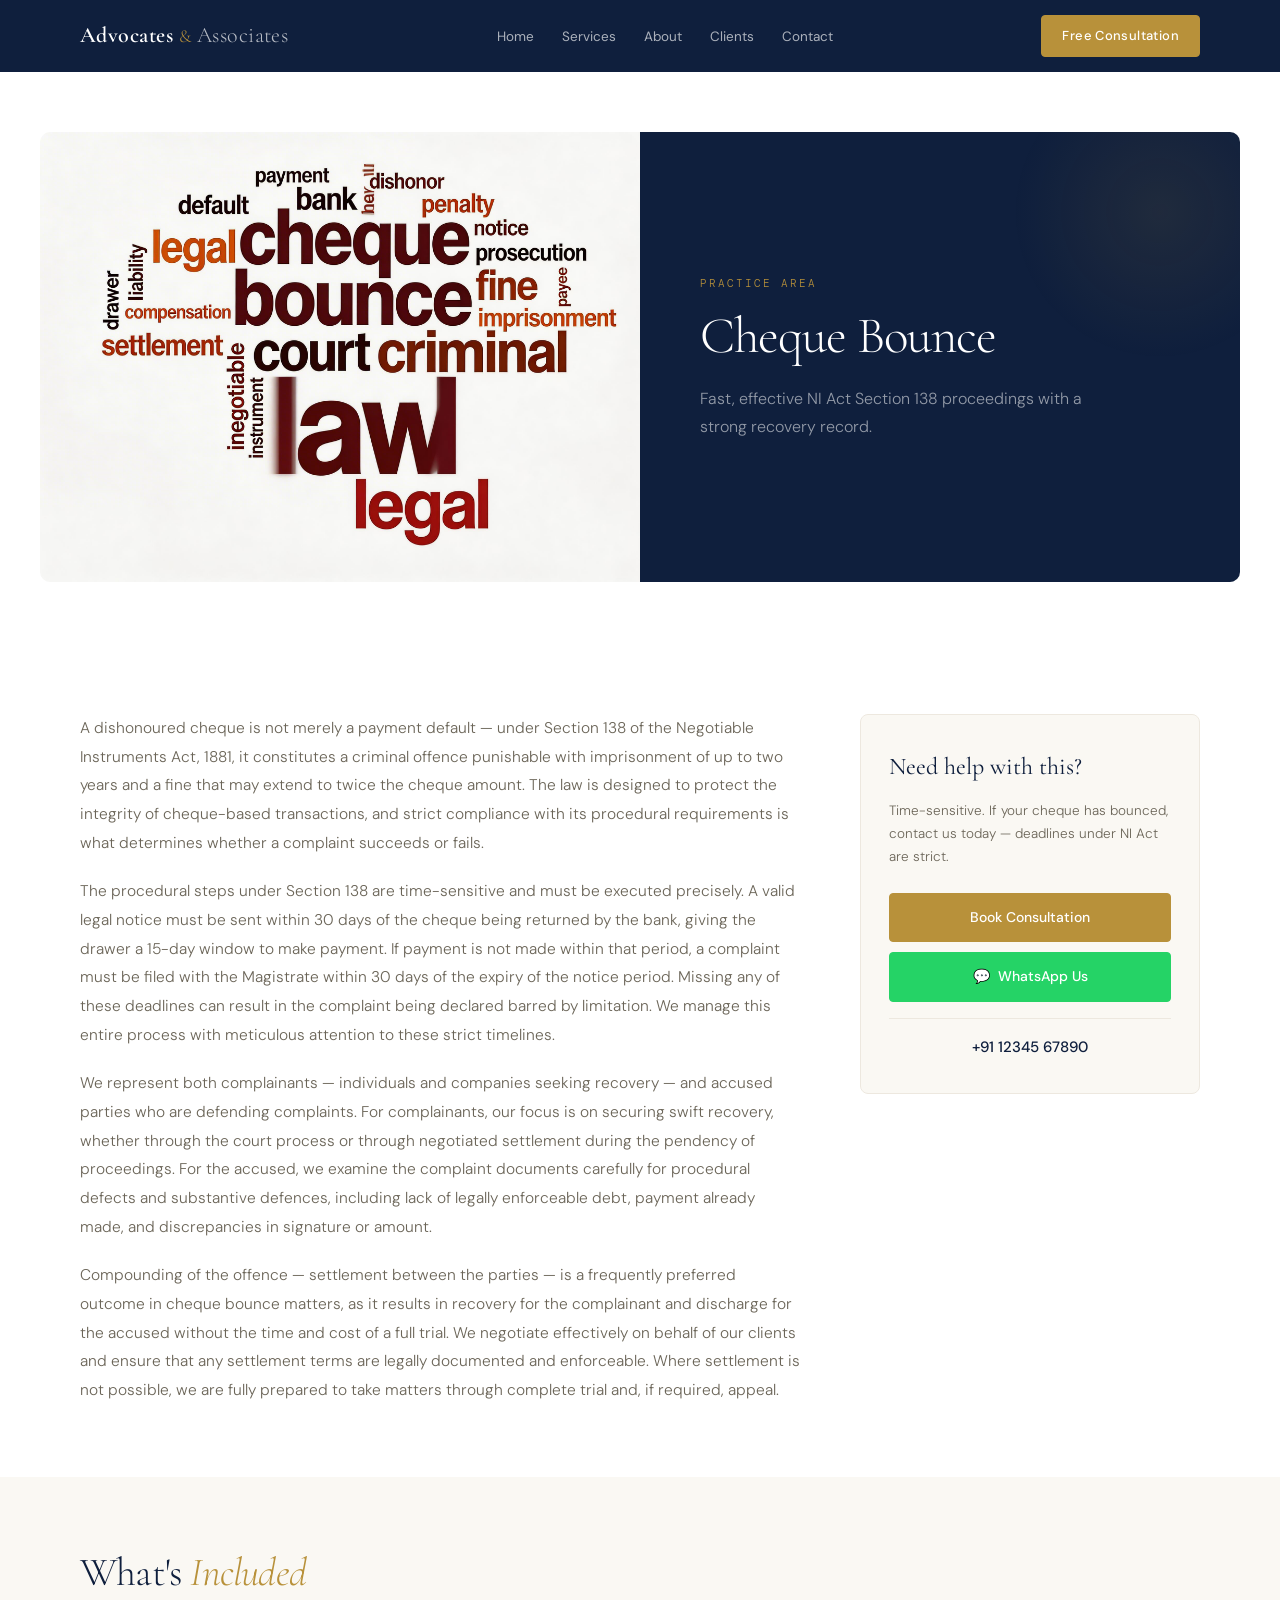
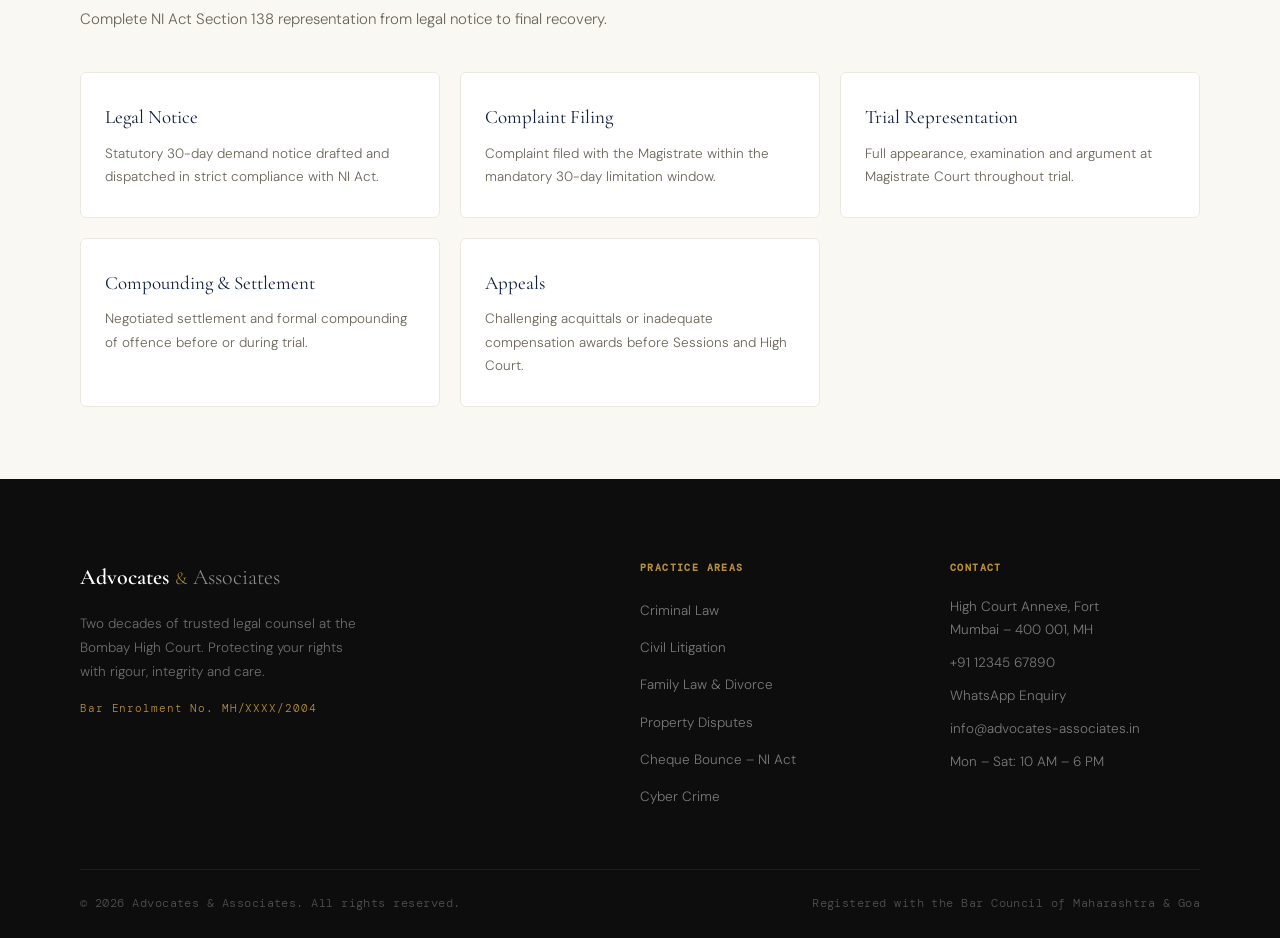
<file: cheque-bounce.html>
<!DOCTYPE html>
<html lang="en">

<head>
  <meta charset="UTF-8" />
  <meta name="viewport" content="width=device-width, initial-scale=1.0" />
  <meta name="description"
    content="Fast, effective NI Act Section 138 proceedings with strong recovery record. Legal notice, complaint filing, trial representation and settlement — Advocates & Associates." />
  <meta name="author" content="Advocates & Associates" />
  <title>Advocates and Associates</title>
  <link rel="icon" type="image/png" href="Assets/Tab Logo.png" />
  <link rel="preconnect" href="https://fonts.googleapis.com" />
  <link rel="preconnect" href="https://fonts.gstatic.com" crossorigin />
  <link
    href="https://fonts.googleapis.com/css2?family=Cormorant+Garamond:ital,wght@0,300;0,400;0,600;0,700;1,300;1,400;1,600;1,700&family=DM+Sans:wght@300;400;500;600&family=DM+Mono:wght@400;500&display=swap"
    rel="stylesheet" />
  <link rel="stylesheet" href="style.css" />
</head>

<body>

  <!-- ===================== NAVBAR ===================== -->
  <header class="navbar" id="navbar">
    <div class="navbar__inner container">
      <a href="index.html" class="navbar__logo" aria-label="Advocates & Associates Home">
        <span class="navbar__logo-primary">Advocates</span>
        <span class="navbar__logo-accent">&</span>
        <span class="navbar__logo-sub">Associates</span>
      </a>
      <nav class="navbar__nav" id="navMenu" aria-label="Primary navigation">
        <ul class="navbar__links">
          <li><a href="index.html" class="navbar__link">Home</a></li>
          <li><a href="index.html#services" class="navbar__link active">Services</a></li>
          <li><a href="index.html#about" class="navbar__link">About</a></li>
          <li><a href="index.html#testimonials" class="navbar__link">Clients</a></li>
          <li><a href="index.html#contact" class="navbar__link">Contact</a></li>
        </ul>
      </nav>
      <div class="navbar__actions">
        <a href="index.html#contact" class="btn btn--gold btn--sm" id="navCta">Free Consultation</a>
        <button class="navbar__hamburger" id="hamburger" aria-label="Toggle menu" aria-expanded="false">
          <span></span><span></span><span></span>
        </button>
      </div>
    </div>
  </header>

  <!-- Mobile Nav Overlay -->
  <div class="mobile-nav" id="mobileNav" aria-hidden="true">
    <ul class="mobile-nav__links">
      <li><a href="index.html" class="mobile-nav__link">Home</a></li>
      <li><a href="index.html#services" class="mobile-nav__link">Services</a></li>
      <li><a href="index.html#about" class="mobile-nav__link">About</a></li>
      <li><a href="index.html#testimonials" class="mobile-nav__link">Clients</a></li>
      <li><a href="index.html#contact" class="mobile-nav__link">Contact</a></li>
      <li><a href="index.html#contact" class="btn btn--gold mobile-nav__cta">Book Free Consultation</a></li>
    </ul>
  </div>

  <main>

    <!-- ===================== SERVICE HERO ===================== -->
    <div class="service-hero">
      <div class="service-hero__image">
        <img src="Assets/cheque-bounce-ni-act-138-advocate-mumbai.jpg"
          width="100%" height="100%"
          style="object-fit: cover; object-position: center; display: block;"
          loading="eager"
          alt="Cheque Bounce NI Act 138 Advocate Mumbai - Advocates & Associates" />
      </div>
      <div class="service-hero__content">
        <p class="service-hero__eyebrow">Practice Area</p>
        <h1 class="service-hero__title">Cheque Bounce</h1>
        <p class="service-hero__intro">Fast, effective NI Act Section 138 proceedings with a strong recovery record.</p>
      </div>
    </div>

    <!-- ===================== DESCRIPTION ===================== -->
    <section class="service-desc" aria-labelledby="cheque-desc-heading">
      <div class="container">
        <div class="service-desc__grid">
          <div class="service-desc__main">
            <p>A dishonoured cheque is not merely a payment default — under Section 138 of the Negotiable Instruments
              Act, 1881, it constitutes a criminal offence punishable with imprisonment of up to two years and a fine
              that may extend to twice the cheque amount. The law is designed to protect the integrity of cheque-based
              transactions, and strict compliance with its procedural requirements is what determines whether a
              complaint succeeds or fails.</p>
            <p>The procedural steps under Section 138 are time-sensitive and must be executed precisely. A valid legal
              notice must be sent within 30 days of the cheque being returned by the bank, giving the drawer a 15-day
              window to make payment. If payment is not made within that period, a complaint must be filed with the
              Magistrate within 30 days of the expiry of the notice period. Missing any of these deadlines can result in
              the complaint being declared barred by limitation. We manage this entire process with meticulous attention
              to these strict timelines.</p>
            <p>We represent both complainants — individuals and companies seeking recovery — and accused parties who are
              defending complaints. For complainants, our focus is on securing swift recovery, whether through the court
              process or through negotiated settlement during the pendency of proceedings. For the accused, we examine
              the complaint documents carefully for procedural defects and substantive defences, including lack of
              legally enforceable debt, payment already made, and discrepancies in signature or amount.</p>
            <p>Compounding of the offence — settlement between the parties — is a frequently preferred outcome in cheque
              bounce matters, as it results in recovery for the complainant and discharge for the accused without the
              time and cost of a full trial. We negotiate effectively on behalf of our clients and ensure that any
              settlement terms are legally documented and enforceable. Where settlement is not possible, we are fully
              prepared to take matters through complete trial and, if required, appeal.</p>
          </div>
          <aside class="service-sidebar">
            <h2 class="service-sidebar__heading">Need help with this?</h2>
            <p class="service-sidebar__text">Time-sensitive. If your cheque has bounced, contact us today — deadlines
              under NI Act are strict.</p>
            <a href="index.html#contact" class="service-sidebar__btn service-sidebar__btn--gold">Book Consultation</a>
            <a href="https://wa.me/911234567890" target="_blank" rel="noopener"
              class="service-sidebar__btn service-sidebar__btn--whatsapp">
              <span>💬</span> WhatsApp Us
            </a>
            <div class="service-sidebar__divider"></div>
            <p class="service-sidebar__contact"><a href="tel:+911234567890">+91 12345 67890</a></p>
          </aside>
        </div>
      </div>
    </section>

    <!-- ===================== SUBSERVICES ===================== -->
    <section class="subservices" aria-labelledby="cheque-sub-heading">
      <div class="container">
        <h2 class="subservices__heading" id="cheque-sub-heading">What's <em>Included</em></h2>
        <p class="subservices__sub">Complete NI Act Section 138 representation from legal notice to final recovery.</p>
        <div class="subservices__grid">
          <div class="subservice-card">
            <p class="subservice-card__title">Legal Notice</p>
            <p class="subservice-card__desc">Statutory 30-day demand notice drafted and dispatched in strict compliance
              with NI Act.</p>
          </div>
          <div class="subservice-card">
            <p class="subservice-card__title">Complaint Filing</p>
            <p class="subservice-card__desc">Complaint filed with the Magistrate within the mandatory 30-day limitation
              window.</p>
          </div>
          <div class="subservice-card">
            <p class="subservice-card__title">Trial Representation</p>
            <p class="subservice-card__desc">Full appearance, examination and argument at Magistrate Court throughout
              trial.</p>
          </div>
          <div class="subservice-card">
            <p class="subservice-card__title">Compounding &amp; Settlement</p>
            <p class="subservice-card__desc">Negotiated settlement and formal compounding of offence before or during
              trial.</p>
          </div>
          <div class="subservice-card">
            <p class="subservice-card__title">Appeals</p>
            <p class="subservice-card__desc">Challenging acquittals or inadequate compensation awards before Sessions
              and High Court.</p>
          </div>
        </div>
      </div>
    </section>

  </main>

  <!-- ===================== FOOTER ===================== -->
  <footer class="footer" id="footer" aria-label="Site footer">
    <div class="container">
      <div class="footer__grid">
        <div class="footer__col footer__col--brand">
          <a href="index.html" class="footer__logo" aria-label="Advocates & Associates">
            <span class="footer__logo-primary">Advocates</span>
            <span class="footer__logo-accent">&</span>
            <span class="footer__logo-amp">Associates</span>
          </a>
          <p class="footer__tagline">Two decades of trusted legal counsel at the Bombay High Court. Protecting your
            rights with rigour, integrity and care.</p>
          <p class="footer__enrolment">Bar Enrolment No. MH/XXXX/2004</p>
        </div>
        <div class="footer__col">
          <h4 class="footer__col-heading">Practice Areas</h4>
          <ul class="footer__links" aria-label="Practice areas">
            <li><a href="criminal-law.html" class="footer__link">Criminal Law</a></li>
            <li><a href="civil-litigation.html" class="footer__link">Civil Litigation</a></li>
            <li><a href="family-law.html" class="footer__link">Family Law &amp; Divorce</a></li>
            <li><a href="property-disputes.html" class="footer__link">Property Disputes</a></li>
            <li><a href="cheque-bounce.html" class="footer__link">Cheque Bounce – NI Act</a></li>
            <li><a href="cyber-crime.html" class="footer__link">Cyber Crime</a></li>
          </ul>
        </div>
        <div class="footer__col">
          <h4 class="footer__col-heading">Contact</h4>
          <ul class="footer__contact-list" aria-label="Contact details">
            <li>High Court Annexe, Fort<br />Mumbai – 400 001, MH</li>
            <li><a href="tel:+911234567890">+91 12345 67890</a></li>
            <li><a href="https://wa.me/911234567890" target="_blank" rel="noopener">WhatsApp Enquiry</a></li>
            <li><a href="mailto:info@advocates-associates.in">info@advocates-associates.in</a></li>
            <li>Mon – Sat: 10 AM – 6 PM</li>
          </ul>
        </div>
      </div>
      <div class="footer__bottom">
        <p class="footer__copy">© 2026 Advocates &amp; Associates. All rights reserved.</p>
        <p class="footer__bar-note">Registered with the Bar Council of Maharashtra &amp; Goa</p>
      </div>
    </div>
  </footer>

  <script src="main.js"></script>
</body>

</html>
</file>
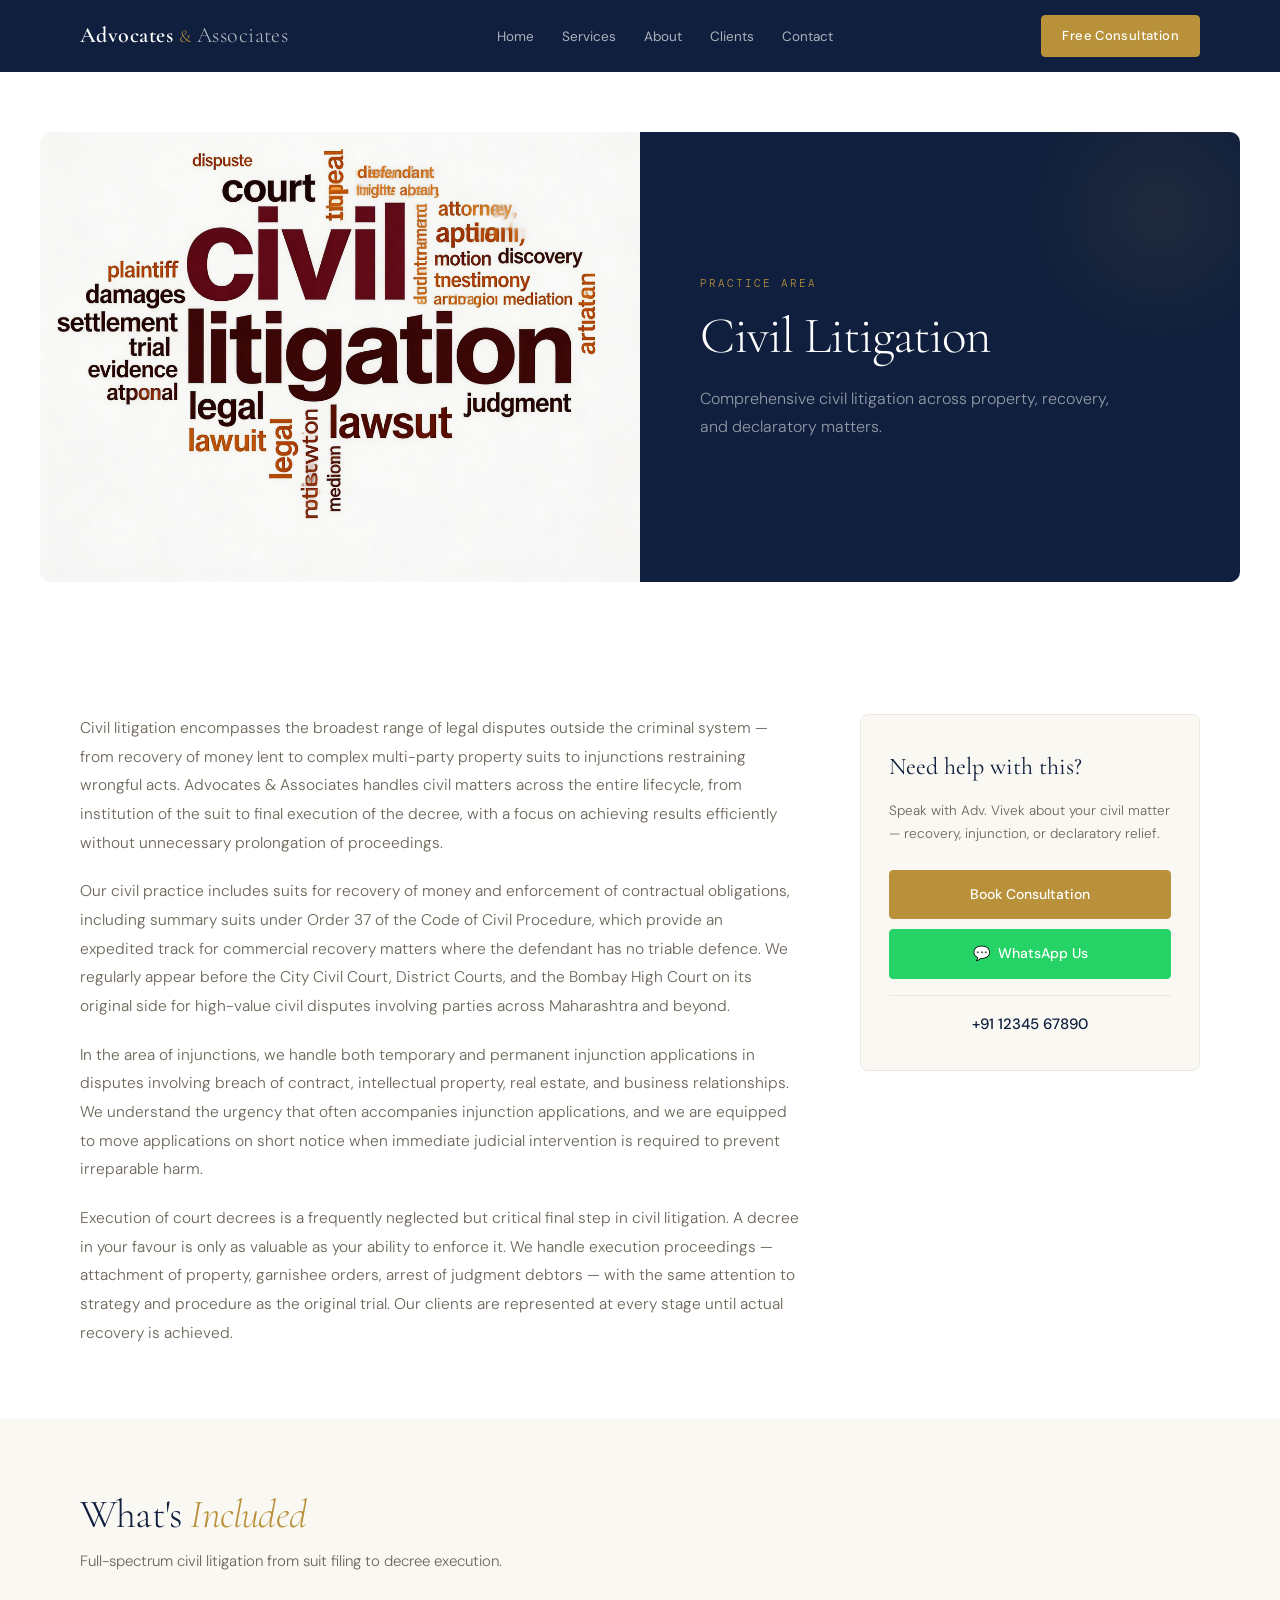
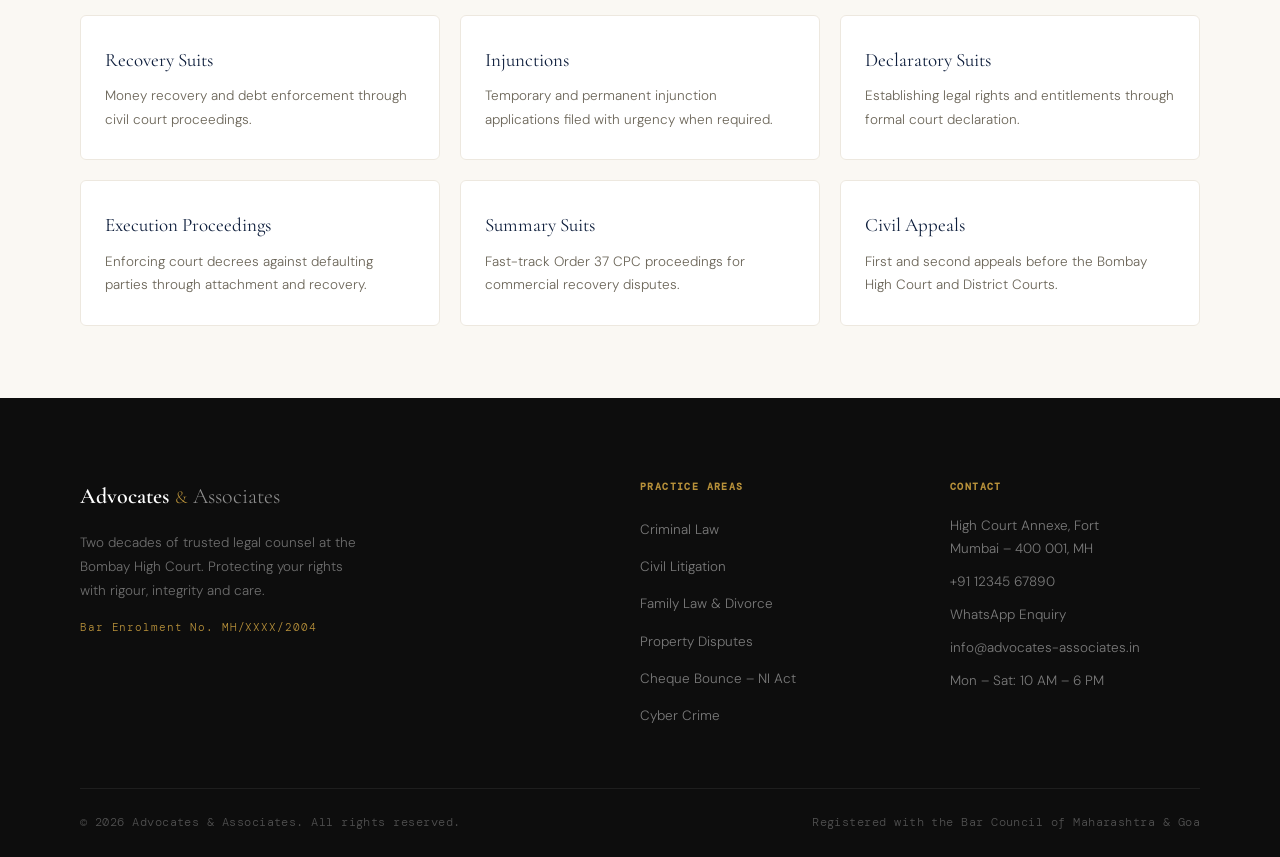
<file: civil-litigation.html>
<!DOCTYPE html>
<html lang="en">

<head>
  <meta charset="UTF-8" />
  <meta name="viewport" content="width=device-width, initial-scale=1.0" />
  <meta name="description"
    content="Comprehensive civil litigation across property, recovery, and declaratory matters. Recovery suits, injunctions, execution proceedings, and appeals at Bombay High Court — Advocates & Associates." />
  <meta name="author" content="Advocates & Associates" />
  <title>Advocates and Associates</title>
  <link rel="icon" type="image/png" href="Assets/Tab Logo.png" />
  <link rel="preconnect" href="https://fonts.googleapis.com" />
  <link rel="preconnect" href="https://fonts.gstatic.com" crossorigin />
  <link
    href="https://fonts.googleapis.com/css2?family=Cormorant+Garamond:ital,wght@0,300;0,400;0,600;0,700;1,300;1,400;1,600;1,700&family=DM+Sans:wght@300;400;500;600&family=DM+Mono:wght@400;500&display=swap"
    rel="stylesheet" />
  <link rel="stylesheet" href="style.css" />
</head>

<body>

  <!-- ===================== NAVBAR ===================== -->
  <header class="navbar" id="navbar">
    <div class="navbar__inner container">
      <a href="index.html" class="navbar__logo" aria-label="Advocates & Associates Home">
        <span class="navbar__logo-primary">Advocates</span>
        <span class="navbar__logo-accent">&</span>
        <span class="navbar__logo-sub">Associates</span>
      </a>
      <nav class="navbar__nav" id="navMenu" aria-label="Primary navigation">
        <ul class="navbar__links">
          <li><a href="index.html" class="navbar__link">Home</a></li>
          <li><a href="index.html#services" class="navbar__link active">Services</a></li>
          <li><a href="index.html#about" class="navbar__link">About</a></li>
          <li><a href="index.html#testimonials" class="navbar__link">Clients</a></li>
          <li><a href="index.html#contact" class="navbar__link">Contact</a></li>
        </ul>
      </nav>
      <div class="navbar__actions">
        <a href="index.html#contact" class="btn btn--gold btn--sm" id="navCta">Free Consultation</a>
        <button class="navbar__hamburger" id="hamburger" aria-label="Toggle menu" aria-expanded="false">
          <span></span><span></span><span></span>
        </button>
      </div>
    </div>
  </header>

  <!-- Mobile Nav Overlay -->
  <div class="mobile-nav" id="mobileNav" aria-hidden="true">
    <ul class="mobile-nav__links">
      <li><a href="index.html" class="mobile-nav__link">Home</a></li>
      <li><a href="index.html#services" class="mobile-nav__link">Services</a></li>
      <li><a href="index.html#about" class="mobile-nav__link">About</a></li>
      <li><a href="index.html#testimonials" class="mobile-nav__link">Clients</a></li>
      <li><a href="index.html#contact" class="mobile-nav__link">Contact</a></li>
      <li><a href="index.html#contact" class="btn btn--gold mobile-nav__cta">Book Free Consultation</a></li>
    </ul>
  </div>

  <main>

    <!-- ===================== SERVICE HERO ===================== -->
    <div class="service-hero">
      <div class="service-hero__image">
        <img src="Assets/civil-litigation-lawyer-mumbai-maharashtra.jpg"
          width="100%" height="100%"
          style="object-fit: cover; object-position: center; display: block;"
          loading="eager"
          alt="Civil Litigation Lawyer Mumbai Maharashtra - Advocates & Associates" />
      </div>
      <div class="service-hero__content">
        <p class="service-hero__eyebrow">Practice Area</p>
        <h1 class="service-hero__title">Civil Litigation</h1>
        <p class="service-hero__intro">Comprehensive civil litigation across property, recovery, and declaratory
          matters.</p>
      </div>
    </div>

    <!-- ===================== DESCRIPTION ===================== -->
    <section class="service-desc" aria-labelledby="civil-desc-heading">
      <div class="container">
        <div class="service-desc__grid">
          <div class="service-desc__main">
            <p>Civil litigation encompasses the broadest range of legal disputes outside the criminal system — from
              recovery of money lent to complex multi-party property suits to injunctions restraining wrongful acts.
              Advocates &amp; Associates handles civil matters across the entire lifecycle, from institution of the suit
              to final execution of the decree, with a focus on achieving results efficiently without unnecessary
              prolongation of proceedings.</p>
            <p>Our civil practice includes suits for recovery of money and enforcement of contractual obligations,
              including summary suits under Order 37 of the Code of Civil Procedure, which provide an expedited track
              for commercial recovery matters where the defendant has no triable defence. We regularly appear before the
              City Civil Court, District Courts, and the Bombay High Court on its original side for high-value civil
              disputes involving parties across Maharashtra and beyond.</p>
            <p>In the area of injunctions, we handle both temporary and permanent injunction applications in disputes
              involving breach of contract, intellectual property, real estate, and business relationships. We
              understand the urgency that often accompanies injunction applications, and we are equipped to move
              applications on short notice when immediate judicial intervention is required to prevent irreparable harm.
            </p>
            <p>Execution of court decrees is a frequently neglected but critical final step in civil litigation. A
              decree in your favour is only as valuable as your ability to enforce it. We handle execution proceedings —
              attachment of property, garnishee orders, arrest of judgment debtors — with the same attention to strategy
              and procedure as the original trial. Our clients are represented at every stage until actual recovery is
              achieved.</p>
          </div>
          <aside class="service-sidebar">
            <h2 class="service-sidebar__heading">Need help with this?</h2>
            <p class="service-sidebar__text">Speak with Adv. Vivek about your civil matter — recovery, injunction, or
              declaratory relief.</p>
            <a href="index.html#contact" class="service-sidebar__btn service-sidebar__btn--gold">Book Consultation</a>
            <a href="https://wa.me/911234567890" target="_blank" rel="noopener"
              class="service-sidebar__btn service-sidebar__btn--whatsapp">
              <span>💬</span> WhatsApp Us
            </a>
            <div class="service-sidebar__divider"></div>
            <p class="service-sidebar__contact"><a href="tel:+911234567890">+91 12345 67890</a></p>
          </aside>
        </div>
      </div>
    </section>

    <!-- ===================== SUBSERVICES ===================== -->
    <section class="subservices" aria-labelledby="civil-sub-heading">
      <div class="container">
        <h2 class="subservices__heading" id="civil-sub-heading">What's <em>Included</em></h2>
        <p class="subservices__sub">Full-spectrum civil litigation from suit filing to decree execution.</p>
        <div class="subservices__grid">
          <div class="subservice-card">
            <p class="subservice-card__title">Recovery Suits</p>
            <p class="subservice-card__desc">Money recovery and debt enforcement through civil court proceedings.</p>
          </div>
          <div class="subservice-card">
            <p class="subservice-card__title">Injunctions</p>
            <p class="subservice-card__desc">Temporary and permanent injunction applications filed with urgency when
              required.</p>
          </div>
          <div class="subservice-card">
            <p class="subservice-card__title">Declaratory Suits</p>
            <p class="subservice-card__desc">Establishing legal rights and entitlements through formal court
              declaration.</p>
          </div>
          <div class="subservice-card">
            <p class="subservice-card__title">Execution Proceedings</p>
            <p class="subservice-card__desc">Enforcing court decrees against defaulting parties through attachment and
              recovery.</p>
          </div>
          <div class="subservice-card">
            <p class="subservice-card__title">Summary Suits</p>
            <p class="subservice-card__desc">Fast-track Order 37 CPC proceedings for commercial recovery disputes.</p>
          </div>
          <div class="subservice-card">
            <p class="subservice-card__title">Civil Appeals</p>
            <p class="subservice-card__desc">First and second appeals before the Bombay High Court and District Courts.
            </p>
          </div>
        </div>
      </div>
    </section>

  </main>

  <!-- ===================== FOOTER ===================== -->
  <footer class="footer" id="footer" aria-label="Site footer">
    <div class="container">
      <div class="footer__grid">
        <div class="footer__col footer__col--brand">
          <a href="index.html" class="footer__logo" aria-label="Advocates & Associates">
            <span class="footer__logo-primary">Advocates</span>
            <span class="footer__logo-accent">&</span>
            <span class="footer__logo-amp">Associates</span>
          </a>
          <p class="footer__tagline">Two decades of trusted legal counsel at the Bombay High Court. Protecting your
            rights with rigour, integrity and care.</p>
          <p class="footer__enrolment">Bar Enrolment No. MH/XXXX/2004</p>
        </div>
        <div class="footer__col">
          <h4 class="footer__col-heading">Practice Areas</h4>
          <ul class="footer__links" aria-label="Practice areas">
            <li><a href="criminal-law.html" class="footer__link">Criminal Law</a></li>
            <li><a href="civil-litigation.html" class="footer__link">Civil Litigation</a></li>
            <li><a href="family-law.html" class="footer__link">Family Law &amp; Divorce</a></li>
            <li><a href="property-disputes.html" class="footer__link">Property Disputes</a></li>
            <li><a href="cheque-bounce.html" class="footer__link">Cheque Bounce – NI Act</a></li>
            <li><a href="cyber-crime.html" class="footer__link">Cyber Crime</a></li>
          </ul>
        </div>
        <div class="footer__col">
          <h4 class="footer__col-heading">Contact</h4>
          <ul class="footer__contact-list" aria-label="Contact details">
            <li>High Court Annexe, Fort<br />Mumbai – 400 001, MH</li>
            <li><a href="tel:+911234567890">+91 12345 67890</a></li>
            <li><a href="https://wa.me/911234567890" target="_blank" rel="noopener">WhatsApp Enquiry</a></li>
            <li><a href="mailto:info@advocates-associates.in">info@advocates-associates.in</a></li>
            <li>Mon – Sat: 10 AM – 6 PM</li>
          </ul>
        </div>
      </div>
      <div class="footer__bottom">
        <p class="footer__copy">© 2026 Advocates &amp; Associates. All rights reserved.</p>
        <p class="footer__bar-note">Registered with the Bar Council of Maharashtra &amp; Goa</p>
      </div>
    </div>
  </footer>

  <script src="main.js"></script>
</body>

</html>
</file>
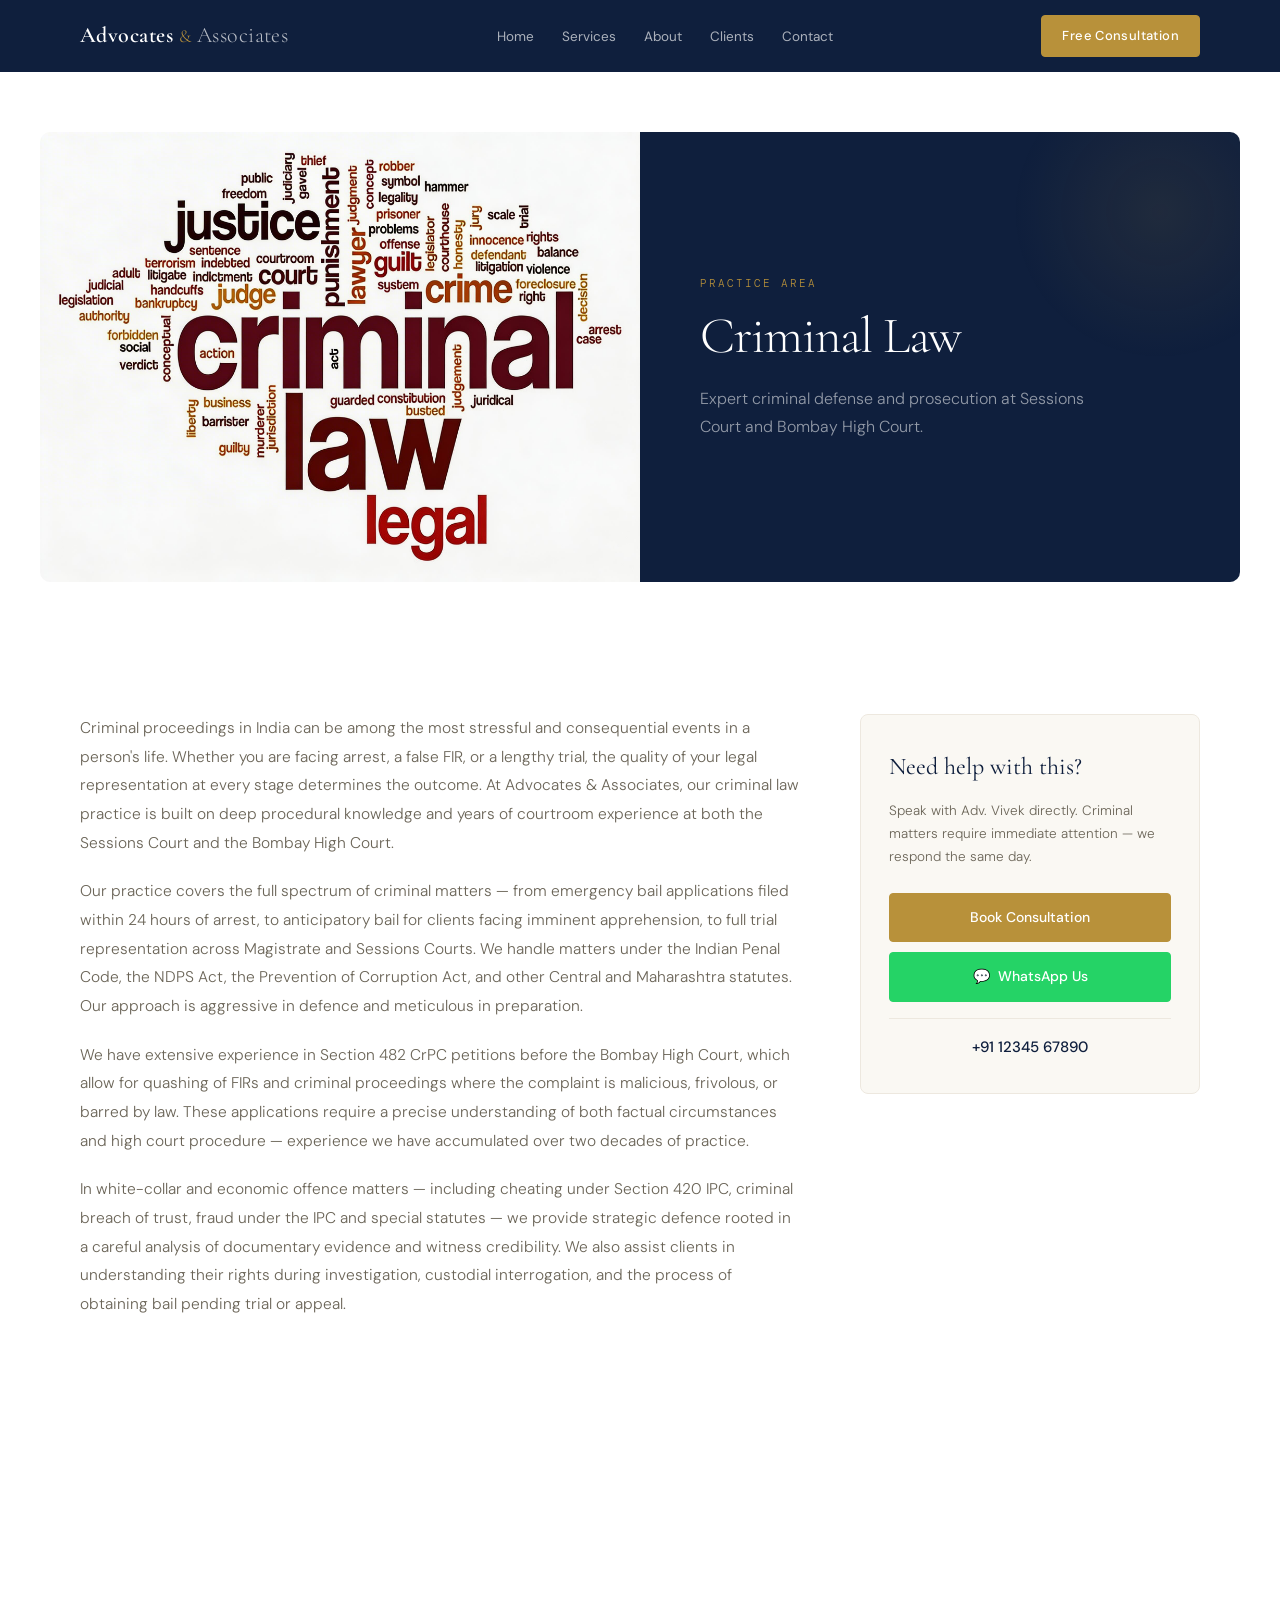
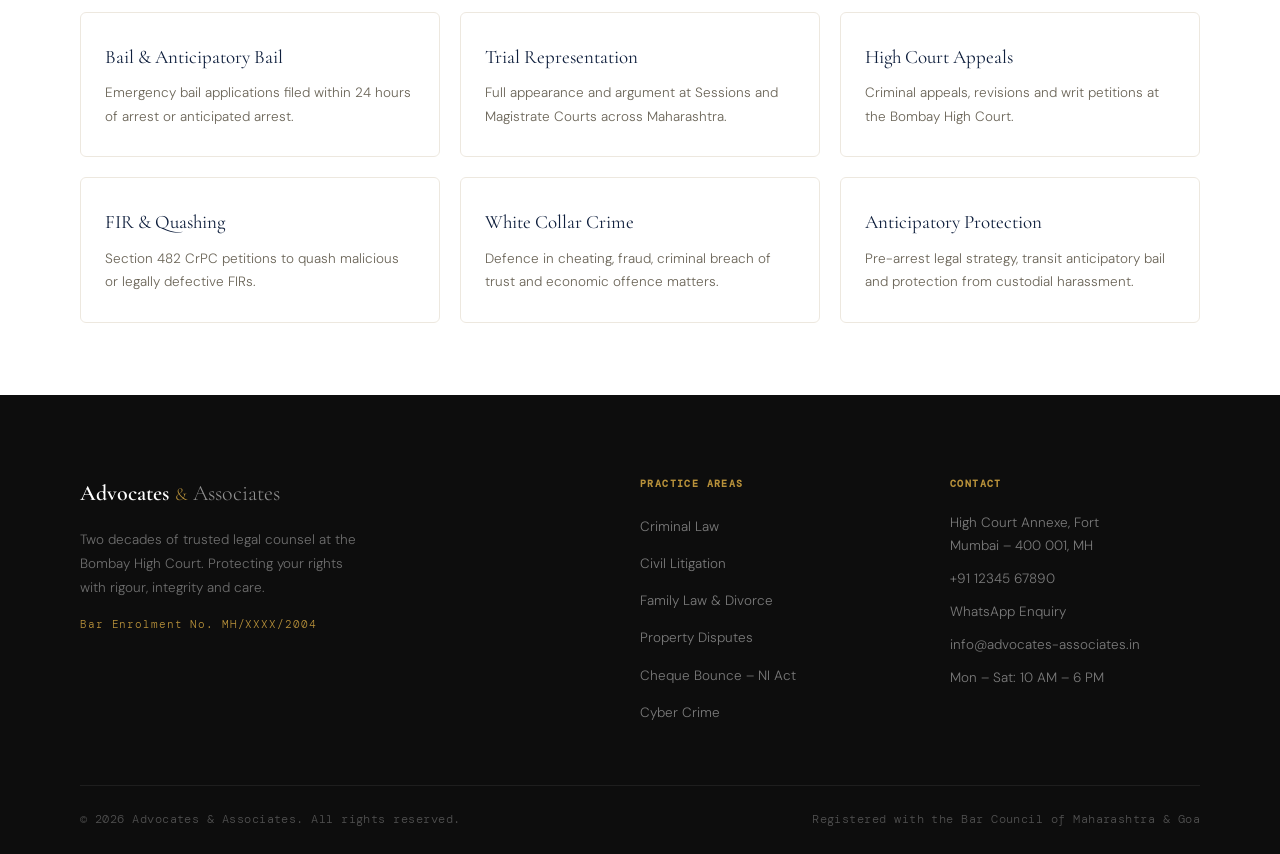
<file: criminal-law.html>
<!DOCTYPE html>
<html lang="en">

<head>
  <meta charset="UTF-8" />
  <meta name="viewport" content="width=device-width, initial-scale=1.0" />
  <meta name="description"
    content="Expert criminal defense and prosecution at Sessions Court and Bombay High Court. Bail applications, anticipatory bail, trial representation, FIR quashing and more — Advocates & Associates." />
  <meta name="author" content="Advocates & Associates" />
  <title>Advocates and Associates</title>
  <link rel="icon" type="image/png" href="Assets/Tab Logo.png" />
  <link rel="preconnect" href="https://fonts.googleapis.com" />
  <link rel="preconnect" href="https://fonts.gstatic.com" crossorigin />
  <link
    href="https://fonts.googleapis.com/css2?family=Cormorant+Garamond:ital,wght@0,300;0,400;0,600;0,700;1,300;1,400;1,600;1,700&family=DM+Sans:wght@300;400;500;600&family=DM+Mono:wght@400;500&display=swap"
    rel="stylesheet" />
  <link rel="stylesheet" href="style.css" />
</head>

<body>

  <!-- ===================== NAVBAR ===================== -->
  <header class="navbar" id="navbar">
    <div class="navbar__inner container">
      <a href="index.html" class="navbar__logo" aria-label="Advocates & Associates Home">
        <span class="navbar__logo-primary">Advocates</span>
        <span class="navbar__logo-accent">&</span>
        <span class="navbar__logo-sub">Associates</span>
      </a>
      <nav class="navbar__nav" id="navMenu" aria-label="Primary navigation">
        <ul class="navbar__links">
          <li><a href="index.html" class="navbar__link">Home</a></li>
          <li><a href="index.html#services" class="navbar__link active">Services</a></li>
          <li><a href="index.html#about" class="navbar__link">About</a></li>
          <li><a href="index.html#testimonials" class="navbar__link">Clients</a></li>
          <li><a href="index.html#contact" class="navbar__link">Contact</a></li>
        </ul>
      </nav>
      <div class="navbar__actions">
        <a href="index.html#contact" class="btn btn--gold btn--sm" id="navCta">Free Consultation</a>
        <button class="navbar__hamburger" id="hamburger" aria-label="Toggle menu" aria-expanded="false">
          <span></span><span></span><span></span>
        </button>
      </div>
    </div>
  </header>

  <!-- Mobile Nav Overlay -->
  <div class="mobile-nav" id="mobileNav" aria-hidden="true">
    <ul class="mobile-nav__links">
      <li><a href="index.html" class="mobile-nav__link">Home</a></li>
      <li><a href="index.html#services" class="mobile-nav__link">Services</a></li>
      <li><a href="index.html#about" class="mobile-nav__link">About</a></li>
      <li><a href="index.html#testimonials" class="mobile-nav__link">Clients</a></li>
      <li><a href="index.html#contact" class="mobile-nav__link">Contact</a></li>
      <li><a href="index.html#contact" class="btn btn--gold mobile-nav__cta">Book Free Consultation</a></li>
    </ul>
  </div>

  <main>

    <!-- ===================== SERVICE HERO ===================== -->
    <div class="service-hero">
      <div class="service-hero__image">
        <img src="Assets/criminal-law-advocate-bombay-high-court-mumbai.jpg"
          width="100%" height="100%"
          style="object-fit: cover; object-position: center; display: block;"
          loading="eager"
          alt="Criminal Law Advocate Bombay High Court Mumbai - Advocates & Associates" />
      </div>
      <div class="service-hero__content">
        <p class="service-hero__eyebrow">Practice Area</p>
        <h1 class="service-hero__title">Criminal Law</h1>
        <p class="service-hero__intro">Expert criminal defense and prosecution at Sessions Court and Bombay High Court.
        </p>
      </div>
    </div>

    <!-- ===================== DESCRIPTION ===================== -->
    <section class="service-desc" aria-labelledby="criminal-desc-heading">
      <div class="container">
        <div class="service-desc__grid">
          <div class="service-desc__main">
            <p>Criminal proceedings in India can be among the most stressful and consequential events in a person's
              life. Whether you are facing arrest, a false FIR, or a lengthy trial, the quality of your legal
              representation at every stage determines the outcome. At Advocates &amp; Associates, our criminal law
              practice is built on deep procedural knowledge and years of courtroom experience at both the Sessions
              Court and the Bombay High Court.</p>
            <p>Our practice covers the full spectrum of criminal matters — from emergency bail applications filed within
              24 hours of arrest, to anticipatory bail for clients facing imminent apprehension, to full trial
              representation across Magistrate and Sessions Courts. We handle matters under the Indian Penal Code, the
              NDPS Act, the Prevention of Corruption Act, and other Central and Maharashtra statutes. Our approach is
              aggressive in defence and meticulous in preparation.</p>
            <p>We have extensive experience in Section 482 CrPC petitions before the Bombay High Court, which allow for
              quashing of FIRs and criminal proceedings where the complaint is malicious, frivolous, or barred by law.
              These applications require a precise understanding of both factual circumstances and high court procedure
              — experience we have accumulated over two decades of practice.</p>
            <p>In white-collar and economic offence matters — including cheating under Section 420 IPC, criminal breach
              of trust, fraud under the IPC and special statutes — we provide strategic defence rooted in a careful
              analysis of documentary evidence and witness credibility. We also assist clients in understanding their
              rights during investigation, custodial interrogation, and the process of obtaining bail pending trial or
              appeal.</p>
          </div>
          <aside class="service-sidebar">
            <h2 class="service-sidebar__heading">Need help with this?</h2>
            <p class="service-sidebar__text">Speak with Adv. Vivek directly. Criminal matters require immediate
              attention — we respond the same day.</p>
            <a href="index.html#contact" class="service-sidebar__btn service-sidebar__btn--gold">Book Consultation</a>
            <a href="https://wa.me/911234567890" target="_blank" rel="noopener"
              class="service-sidebar__btn service-sidebar__btn--whatsapp">
              <span>💬</span> WhatsApp Us
            </a>
            <div class="service-sidebar__divider"></div>
            <p class="service-sidebar__contact"><a href="tel:+911234567890">+91 12345 67890</a></p>
          </aside>
        </div>
      </div>
    </section>

    <!-- ===================== SUBSERVICES ===================== -->
    <section class="subservices" aria-labelledby="criminal-sub-heading">
      <div class="container">
        <h2 class="subservices__heading" id="criminal-sub-heading">What's <em>Included</em></h2>
        <p class="subservices__sub">A complete criminal law practice covering arrest, trial, appeal and protection
          proceedings.</p>
        <div class="subservices__grid">
          <div class="subservice-card">
            <p class="subservice-card__title">Bail &amp; Anticipatory Bail</p>
            <p class="subservice-card__desc">Emergency bail applications filed within 24 hours of arrest or anticipated
              arrest.</p>
          </div>
          <div class="subservice-card">
            <p class="subservice-card__title">Trial Representation</p>
            <p class="subservice-card__desc">Full appearance and argument at Sessions and Magistrate Courts across
              Maharashtra.</p>
          </div>
          <div class="subservice-card">
            <p class="subservice-card__title">High Court Appeals</p>
            <p class="subservice-card__desc">Criminal appeals, revisions and writ petitions at the Bombay High Court.
            </p>
          </div>
          <div class="subservice-card">
            <p class="subservice-card__title">FIR &amp; Quashing</p>
            <p class="subservice-card__desc">Section 482 CrPC petitions to quash malicious or legally defective FIRs.
            </p>
          </div>
          <div class="subservice-card">
            <p class="subservice-card__title">White Collar Crime</p>
            <p class="subservice-card__desc">Defence in cheating, fraud, criminal breach of trust and economic offence
              matters.</p>
          </div>
          <div class="subservice-card">
            <p class="subservice-card__title">Anticipatory Protection</p>
            <p class="subservice-card__desc">Pre-arrest legal strategy, transit anticipatory bail and protection from
              custodial harassment.</p>
          </div>
        </div>
      </div>
    </section>

  </main>

  <!-- ===================== FOOTER ===================== -->
  <footer class="footer" id="footer" aria-label="Site footer">
    <div class="container">
      <div class="footer__grid">
        <div class="footer__col footer__col--brand">
          <a href="index.html" class="footer__logo" aria-label="Advocates & Associates">
            <span class="footer__logo-primary">Advocates</span>
            <span class="footer__logo-accent">&</span>
            <span class="footer__logo-amp">Associates</span>
          </a>
          <p class="footer__tagline">Two decades of trusted legal counsel at the Bombay High Court. Protecting your
            rights with rigour, integrity and care.</p>
          <p class="footer__enrolment">Bar Enrolment No. MH/XXXX/2004</p>
        </div>
        <div class="footer__col">
          <h4 class="footer__col-heading">Practice Areas</h4>
          <ul class="footer__links" aria-label="Practice areas">
            <li><a href="criminal-law.html" class="footer__link">Criminal Law</a></li>
            <li><a href="civil-litigation.html" class="footer__link">Civil Litigation</a></li>
            <li><a href="family-law.html" class="footer__link">Family Law &amp; Divorce</a></li>
            <li><a href="property-disputes.html" class="footer__link">Property Disputes</a></li>
            <li><a href="cheque-bounce.html" class="footer__link">Cheque Bounce – NI Act</a></li>
            <li><a href="cyber-crime.html" class="footer__link">Cyber Crime</a></li>
          </ul>
        </div>
        <div class="footer__col">
          <h4 class="footer__col-heading">Contact</h4>
          <ul class="footer__contact-list" aria-label="Contact details">
            <li>High Court Annexe, Fort<br />Mumbai – 400 001, MH</li>
            <li><a href="tel:+911234567890">+91 12345 67890</a></li>
            <li><a href="https://wa.me/911234567890" target="_blank" rel="noopener">WhatsApp Enquiry</a></li>
            <li><a href="mailto:info@advocates-associates.in">info@advocates-associates.in</a></li>
            <li>Mon – Sat: 10 AM – 6 PM</li>
          </ul>
        </div>
      </div>
      <div class="footer__bottom">
        <p class="footer__copy">© 2026 Advocates &amp; Associates. All rights reserved.</p>
        <p class="footer__bar-note">Registered with the Bar Council of Maharashtra &amp; Goa</p>
      </div>
    </div>
  </footer>

  <script src="main.js"></script>
</body>

</html>
</file>
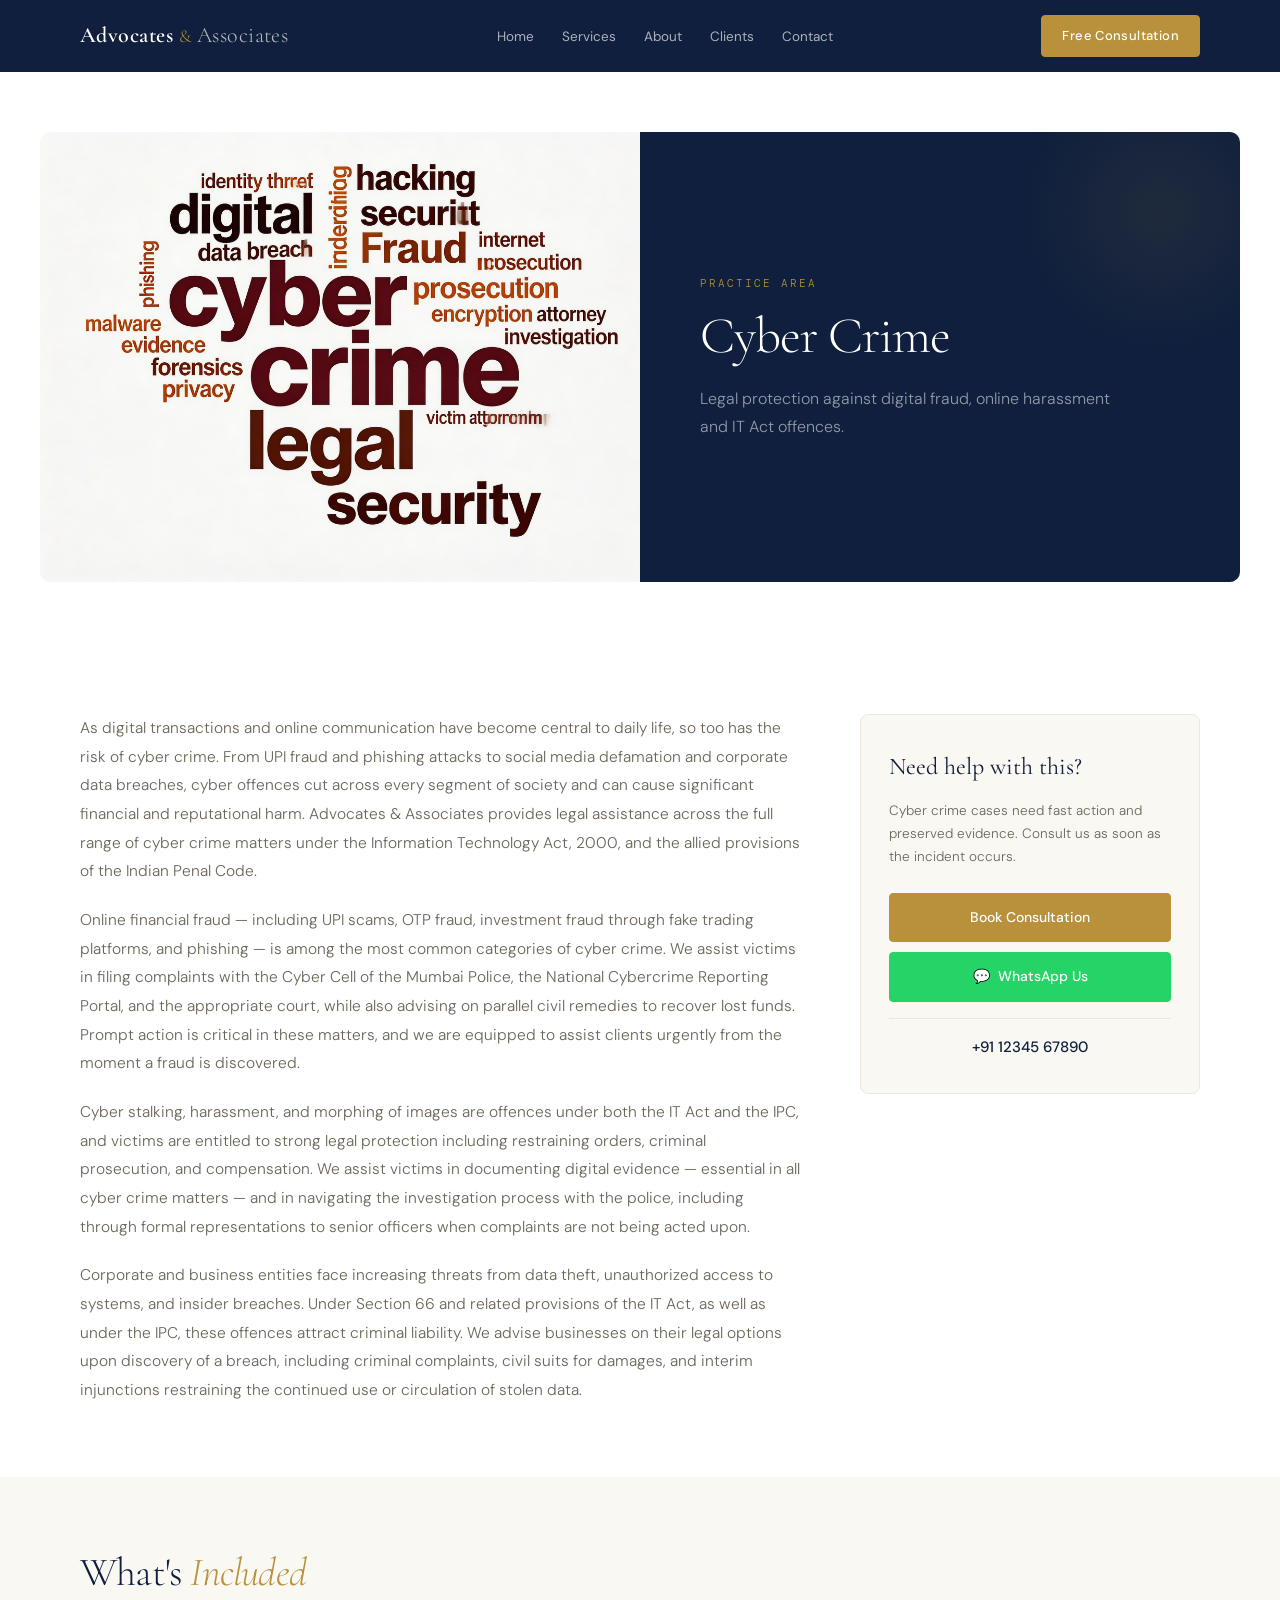
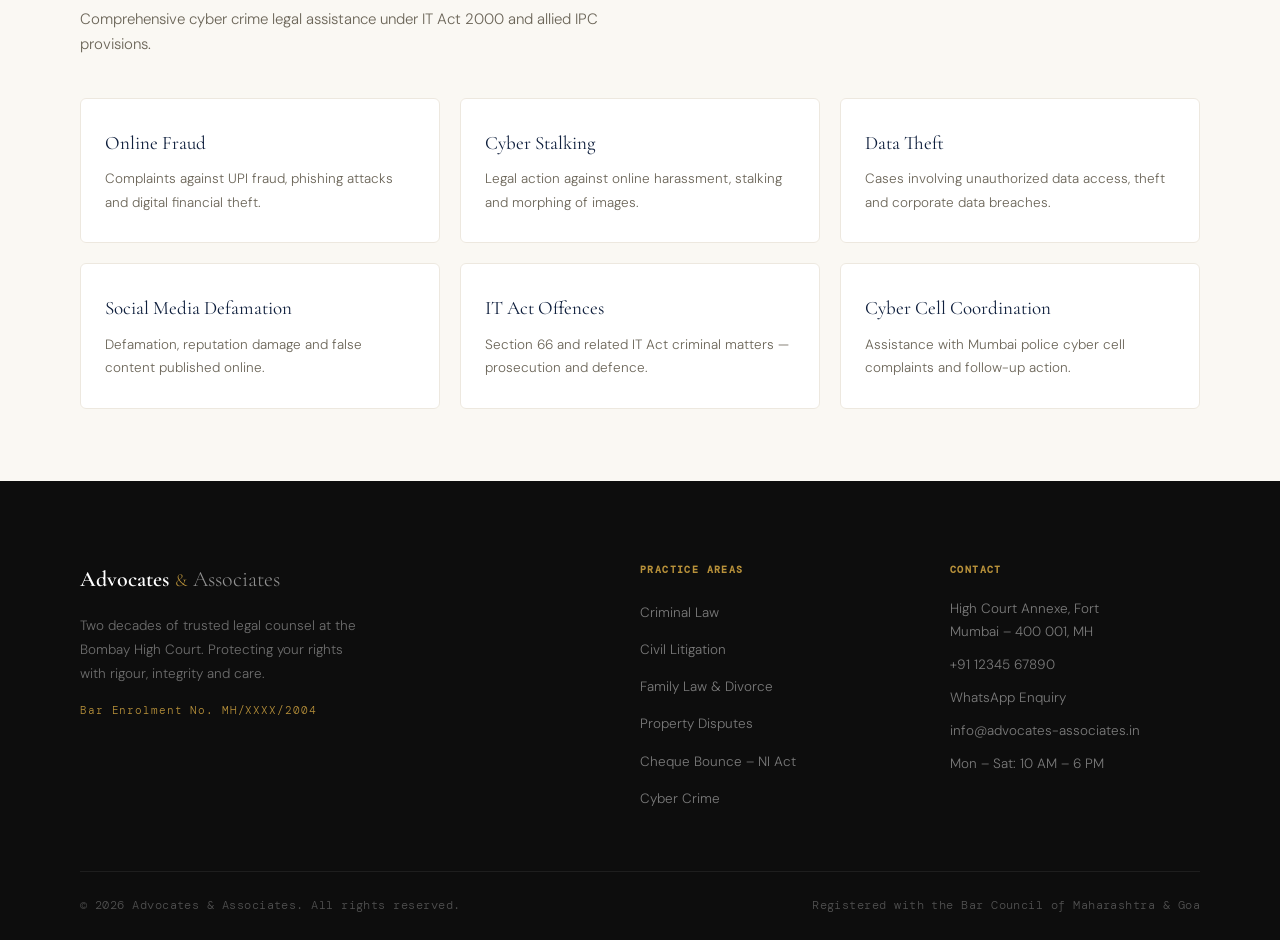
<file: cyber-crime.html>
<!DOCTYPE html>
<html lang="en">

<head>
  <meta charset="UTF-8" />
  <meta name="viewport" content="width=device-width, initial-scale=1.0" />
  <meta name="description"
    content="Legal protection against digital fraud, online harassment and IT Act offences. Online fraud, cyber stalking, data theft, social media defamation and cyber cell coordination — Advocates & Associates." />
  <meta name="author" content="Advocates & Associates" />
  <title>Advocates and Associates</title>
  <link rel="icon" type="image/png" href="Assets/Tab Logo.png" />
  <link rel="preconnect" href="https://fonts.googleapis.com" />
  <link rel="preconnect" href="https://fonts.gstatic.com" crossorigin />
  <link
    href="https://fonts.googleapis.com/css2?family=Cormorant+Garamond:ital,wght@0,300;0,400;0,600;0,700;1,300;1,400;1,600;1,700&family=DM+Sans:wght@300;400;500;600&family=DM+Mono:wght@400;500&display=swap"
    rel="stylesheet" />
  <link rel="stylesheet" href="style.css" />
</head>

<body>

  <!-- ===================== NAVBAR ===================== -->
  <header class="navbar" id="navbar">
    <div class="navbar__inner container">
      <a href="index.html" class="navbar__logo" aria-label="Advocates & Associates Home">
        <span class="navbar__logo-primary">Advocates</span>
        <span class="navbar__logo-accent">&</span>
        <span class="navbar__logo-sub">Associates</span>
      </a>
      <nav class="navbar__nav" id="navMenu" aria-label="Primary navigation">
        <ul class="navbar__links">
          <li><a href="index.html" class="navbar__link">Home</a></li>
          <li><a href="index.html#services" class="navbar__link active">Services</a></li>
          <li><a href="index.html#about" class="navbar__link">About</a></li>
          <li><a href="index.html#testimonials" class="navbar__link">Clients</a></li>
          <li><a href="index.html#contact" class="navbar__link">Contact</a></li>
        </ul>
      </nav>
      <div class="navbar__actions">
        <a href="index.html#contact" class="btn btn--gold btn--sm" id="navCta">Free Consultation</a>
        <button class="navbar__hamburger" id="hamburger" aria-label="Toggle menu" aria-expanded="false">
          <span></span><span></span><span></span>
        </button>
      </div>
    </div>
  </header>

  <!-- Mobile Nav Overlay -->
  <div class="mobile-nav" id="mobileNav" aria-hidden="true">
    <ul class="mobile-nav__links">
      <li><a href="index.html" class="mobile-nav__link">Home</a></li>
      <li><a href="index.html#services" class="mobile-nav__link">Services</a></li>
      <li><a href="index.html#about" class="mobile-nav__link">About</a></li>
      <li><a href="index.html#testimonials" class="mobile-nav__link">Clients</a></li>
      <li><a href="index.html#contact" class="mobile-nav__link">Contact</a></li>
      <li><a href="index.html#contact" class="btn btn--gold mobile-nav__cta">Book Free Consultation</a></li>
    </ul>
  </div>

  <main>

    <!-- ===================== SERVICE HERO ===================== -->
    <div class="service-hero">
      <div class="service-hero__image">
        <img src="Assets/cyber-crime-lawyer-it-act-mumbai.jpg"
          width="100%" height="100%"
          style="object-fit: cover; object-position: center; display: block;"
          loading="eager"
          alt="Cyber Crime Lawyer IT Act Mumbai - Advocates & Associates" />
      </div>
      <div class="service-hero__content">
        <p class="service-hero__eyebrow">Practice Area</p>
        <h1 class="service-hero__title">Cyber Crime</h1>
        <p class="service-hero__intro">Legal protection against digital fraud, online harassment and IT Act offences.
        </p>
      </div>
    </div>

    <!-- ===================== DESCRIPTION ===================== -->
    <section class="service-desc" aria-labelledby="cyber-desc-heading">
      <div class="container">
        <div class="service-desc__grid">
          <div class="service-desc__main">
            <p>As digital transactions and online communication have become central to daily life, so too has the risk
              of cyber crime. From UPI fraud and phishing attacks to social media defamation and corporate data
              breaches, cyber offences cut across every segment of society and can cause significant financial and
              reputational harm. Advocates &amp; Associates provides legal assistance across the full range of cyber
              crime matters under the Information Technology Act, 2000, and the allied provisions of the Indian Penal
              Code.</p>
            <p>Online financial fraud — including UPI scams, OTP fraud, investment fraud through fake trading platforms,
              and phishing — is among the most common categories of cyber crime. We assist victims in filing complaints
              with the Cyber Cell of the Mumbai Police, the National Cybercrime Reporting Portal, and the appropriate
              court, while also advising on parallel civil remedies to recover lost funds. Prompt action is critical in
              these matters, and we are equipped to assist clients urgently from the moment a fraud is discovered.</p>
            <p>Cyber stalking, harassment, and morphing of images are offences under both the IT Act and the IPC, and
              victims are entitled to strong legal protection including restraining orders, criminal prosecution, and
              compensation. We assist victims in documenting digital evidence — essential in all cyber crime matters —
              and in navigating the investigation process with the police, including through formal representations to
              senior officers when complaints are not being acted upon.</p>
            <p>Corporate and business entities face increasing threats from data theft, unauthorized access to systems,
              and insider breaches. Under Section 66 and related provisions of the IT Act, as well as under the IPC,
              these offences attract criminal liability. We advise businesses on their legal options upon discovery of a
              breach, including criminal complaints, civil suits for damages, and interim injunctions restraining the
              continued use or circulation of stolen data.</p>
          </div>
          <aside class="service-sidebar">
            <h2 class="service-sidebar__heading">Need help with this?</h2>
            <p class="service-sidebar__text">Cyber crime cases need fast action and preserved evidence. Consult us as
              soon as the incident occurs.</p>
            <a href="index.html#contact" class="service-sidebar__btn service-sidebar__btn--gold">Book Consultation</a>
            <a href="https://wa.me/911234567890" target="_blank" rel="noopener"
              class="service-sidebar__btn service-sidebar__btn--whatsapp">
              <span>💬</span> WhatsApp Us
            </a>
            <div class="service-sidebar__divider"></div>
            <p class="service-sidebar__contact"><a href="tel:+911234567890">+91 12345 67890</a></p>
          </aside>
        </div>
      </div>
    </section>

    <!-- ===================== SUBSERVICES ===================== -->
    <section class="subservices" aria-labelledby="cyber-sub-heading">
      <div class="container">
        <h2 class="subservices__heading" id="cyber-sub-heading">What's <em>Included</em></h2>
        <p class="subservices__sub">Comprehensive cyber crime legal assistance under IT Act 2000 and allied IPC
          provisions.</p>
        <div class="subservices__grid">
          <div class="subservice-card">
            <p class="subservice-card__title">Online Fraud</p>
            <p class="subservice-card__desc">Complaints against UPI fraud, phishing attacks and digital financial theft.
            </p>
          </div>
          <div class="subservice-card">
            <p class="subservice-card__title">Cyber Stalking</p>
            <p class="subservice-card__desc">Legal action against online harassment, stalking and morphing of images.
            </p>
          </div>
          <div class="subservice-card">
            <p class="subservice-card__title">Data Theft</p>
            <p class="subservice-card__desc">Cases involving unauthorized data access, theft and corporate data
              breaches.</p>
          </div>
          <div class="subservice-card">
            <p class="subservice-card__title">Social Media Defamation</p>
            <p class="subservice-card__desc">Defamation, reputation damage and false content published online.</p>
          </div>
          <div class="subservice-card">
            <p class="subservice-card__title">IT Act Offences</p>
            <p class="subservice-card__desc">Section 66 and related IT Act criminal matters — prosecution and defence.
            </p>
          </div>
          <div class="subservice-card">
            <p class="subservice-card__title">Cyber Cell Coordination</p>
            <p class="subservice-card__desc">Assistance with Mumbai police cyber cell complaints and follow-up action.
            </p>
          </div>
        </div>
      </div>
    </section>

  </main>

  <!-- ===================== FOOTER ===================== -->
  <footer class="footer" id="footer" aria-label="Site footer">
    <div class="container">
      <div class="footer__grid">
        <div class="footer__col footer__col--brand">
          <a href="index.html" class="footer__logo" aria-label="Advocates & Associates">
            <span class="footer__logo-primary">Advocates</span>
            <span class="footer__logo-accent">&</span>
            <span class="footer__logo-amp">Associates</span>
          </a>
          <p class="footer__tagline">Two decades of trusted legal counsel at the Bombay High Court. Protecting your
            rights with rigour, integrity and care.</p>
          <p class="footer__enrolment">Bar Enrolment No. MH/XXXX/2004</p>
        </div>
        <div class="footer__col">
          <h4 class="footer__col-heading">Practice Areas</h4>
          <ul class="footer__links" aria-label="Practice areas">
            <li><a href="criminal-law.html" class="footer__link">Criminal Law</a></li>
            <li><a href="civil-litigation.html" class="footer__link">Civil Litigation</a></li>
            <li><a href="family-law.html" class="footer__link">Family Law &amp; Divorce</a></li>
            <li><a href="property-disputes.html" class="footer__link">Property Disputes</a></li>
            <li><a href="cheque-bounce.html" class="footer__link">Cheque Bounce – NI Act</a></li>
            <li><a href="cyber-crime.html" class="footer__link">Cyber Crime</a></li>
          </ul>
        </div>
        <div class="footer__col">
          <h4 class="footer__col-heading">Contact</h4>
          <ul class="footer__contact-list" aria-label="Contact details">
            <li>High Court Annexe, Fort<br />Mumbai – 400 001, MH</li>
            <li><a href="tel:+911234567890">+91 12345 67890</a></li>
            <li><a href="https://wa.me/911234567890" target="_blank" rel="noopener">WhatsApp Enquiry</a></li>
            <li><a href="mailto:info@advocates-associates.in">info@advocates-associates.in</a></li>
            <li>Mon – Sat: 10 AM – 6 PM</li>
          </ul>
        </div>
      </div>
      <div class="footer__bottom">
        <p class="footer__copy">© 2026 Advocates &amp; Associates. All rights reserved.</p>
        <p class="footer__bar-note">Registered with the Bar Council of Maharashtra &amp; Goa</p>
      </div>
    </div>
  </footer>

  <script src="main.js"></script>
</body>

</html>
</file>
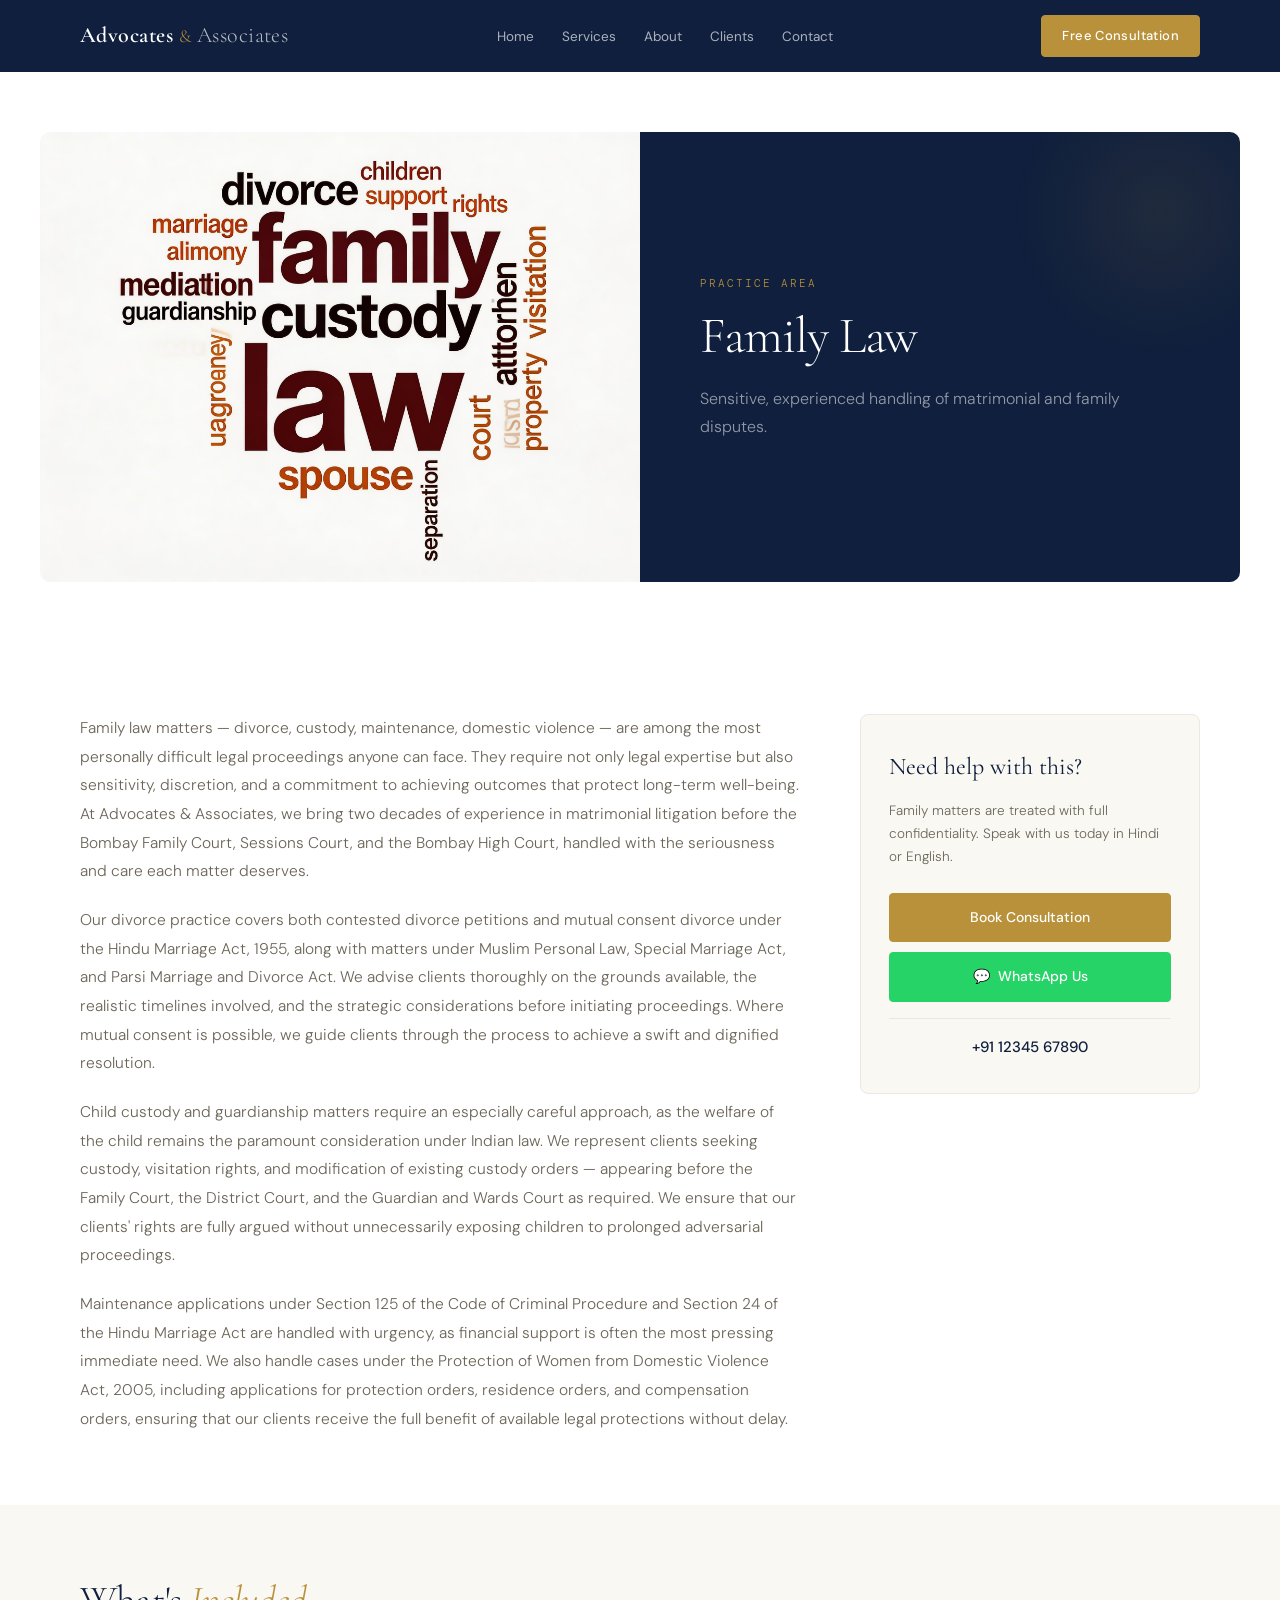
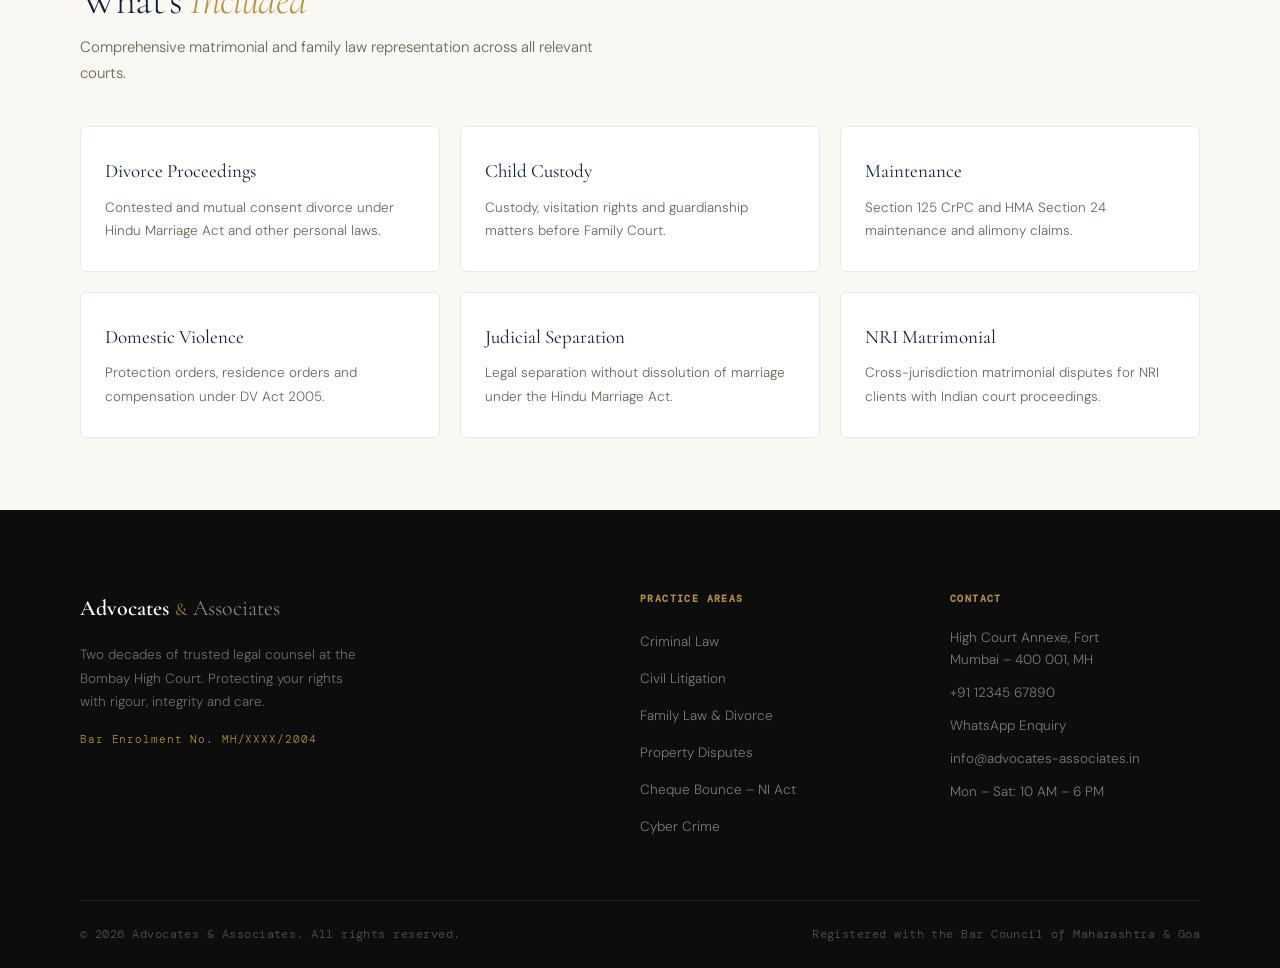
<file: family-law.html>
<!DOCTYPE html>
<html lang="en">
<head>
  <meta charset="UTF-8" />
  <meta name="viewport" content="width=device-width, initial-scale=1.0" />
  <meta name="description" content="Sensitive, experienced handling of matrimonial and family disputes. Divorce, child custody, maintenance, domestic violence and NRI matrimonial matters — Advocates & Associates." />
  <meta name="author" content="Advocates & Associates" />
  <title>Advocates and Associates</title>
  <link rel="icon" type="image/png" href="Assets/Tab Logo.png" />
  <link rel="preconnect" href="https://fonts.googleapis.com" />
  <link rel="preconnect" href="https://fonts.gstatic.com" crossorigin />
  <link href="https://fonts.googleapis.com/css2?family=Cormorant+Garamond:ital,wght@0,300;0,400;0,600;0,700;1,300;1,400;1,600;1,700&family=DM+Sans:wght@300;400;500;600&family=DM+Mono:wght@400;500&display=swap" rel="stylesheet" />
  <link rel="stylesheet" href="style.css" />
</head>
<body>

  <!-- ===================== NAVBAR ===================== -->
  <header class="navbar" id="navbar">
    <div class="navbar__inner container">
      <a href="index.html" class="navbar__logo" aria-label="Advocates & Associates Home">
        <span class="navbar__logo-primary">Advocates</span>
        <span class="navbar__logo-accent">&</span>
        <span class="navbar__logo-sub">Associates</span>
      </a>
      <nav class="navbar__nav" id="navMenu" aria-label="Primary navigation">
        <ul class="navbar__links">
          <li><a href="index.html" class="navbar__link">Home</a></li>
          <li><a href="index.html#services" class="navbar__link active">Services</a></li>
          <li><a href="index.html#about" class="navbar__link">About</a></li>
          <li><a href="index.html#testimonials" class="navbar__link">Clients</a></li>
          <li><a href="index.html#contact" class="navbar__link">Contact</a></li>
        </ul>
      </nav>
      <div class="navbar__actions">
        <a href="index.html#contact" class="btn btn--gold btn--sm" id="navCta">Free Consultation</a>
        <button class="navbar__hamburger" id="hamburger" aria-label="Toggle menu" aria-expanded="false">
          <span></span><span></span><span></span>
        </button>
      </div>
    </div>
  </header>

  <!-- Mobile Nav Overlay -->
  <div class="mobile-nav" id="mobileNav" aria-hidden="true">
    <ul class="mobile-nav__links">
      <li><a href="index.html" class="mobile-nav__link">Home</a></li>
      <li><a href="index.html#services" class="mobile-nav__link">Services</a></li>
      <li><a href="index.html#about" class="mobile-nav__link">About</a></li>
      <li><a href="index.html#testimonials" class="mobile-nav__link">Clients</a></li>
      <li><a href="index.html#contact" class="mobile-nav__link">Contact</a></li>
      <li><a href="index.html#contact" class="btn btn--gold mobile-nav__cta">Book Free Consultation</a></li>
    </ul>
  </div>

  <main>

    <!-- ===================== SERVICE HERO ===================== -->
    <div class="service-hero">
      <div class="service-hero__image">
        <img src="Assets/family-law-divorce-advocate-mumbai.jpg"
          width="100%" height="100%"
          style="object-fit: cover; object-position: center; display: block;"
          loading="eager"
          alt="Family Law and Divorce Advocate Mumbai - Advocates & Associates" />
      </div>
      <div class="service-hero__content">
        <p class="service-hero__eyebrow">Practice Area</p>
        <h1 class="service-hero__title">Family Law</h1>
        <p class="service-hero__intro">Sensitive, experienced handling of matrimonial and family disputes.</p>
      </div>
    </div>

    <!-- ===================== DESCRIPTION ===================== -->
    <section class="service-desc" aria-labelledby="family-desc-heading">
      <div class="container">
        <div class="service-desc__grid">
          <div class="service-desc__main">
            <p>Family law matters — divorce, custody, maintenance, domestic violence — are among the most personally difficult legal proceedings anyone can face. They require not only legal expertise but also sensitivity, discretion, and a commitment to achieving outcomes that protect long-term well-being. At Advocates &amp; Associates, we bring two decades of experience in matrimonial litigation before the Bombay Family Court, Sessions Court, and the Bombay High Court, handled with the seriousness and care each matter deserves.</p>
            <p>Our divorce practice covers both contested divorce petitions and mutual consent divorce under the Hindu Marriage Act, 1955, along with matters under Muslim Personal Law, Special Marriage Act, and Parsi Marriage and Divorce Act. We advise clients thoroughly on the grounds available, the realistic timelines involved, and the strategic considerations before initiating proceedings. Where mutual consent is possible, we guide clients through the process to achieve a swift and dignified resolution.</p>
            <p>Child custody and guardianship matters require an especially careful approach, as the welfare of the child remains the paramount consideration under Indian law. We represent clients seeking custody, visitation rights, and modification of existing custody orders — appearing before the Family Court, the District Court, and the Guardian and Wards Court as required. We ensure that our clients' rights are fully argued without unnecessarily exposing children to prolonged adversarial proceedings.</p>
            <p>Maintenance applications under Section 125 of the Code of Criminal Procedure and Section 24 of the Hindu Marriage Act are handled with urgency, as financial support is often the most pressing immediate need. We also handle cases under the Protection of Women from Domestic Violence Act, 2005, including applications for protection orders, residence orders, and compensation orders, ensuring that our clients receive the full benefit of available legal protections without delay.</p>
          </div>
          <aside class="service-sidebar">
            <h2 class="service-sidebar__heading">Need help with this?</h2>
            <p class="service-sidebar__text">Family matters are treated with full confidentiality. Speak with us today in Hindi or English.</p>
            <a href="index.html#contact" class="service-sidebar__btn service-sidebar__btn--gold">Book Consultation</a>
            <a href="https://wa.me/911234567890" target="_blank" rel="noopener" class="service-sidebar__btn service-sidebar__btn--whatsapp">
              <span>💬</span> WhatsApp Us
            </a>
            <div class="service-sidebar__divider"></div>
            <p class="service-sidebar__contact"><a href="tel:+911234567890">+91 12345 67890</a></p>
          </aside>
        </div>
      </div>
    </section>

    <!-- ===================== SUBSERVICES ===================== -->
    <section class="subservices" aria-labelledby="family-sub-heading">
      <div class="container">
        <h2 class="subservices__heading" id="family-sub-heading">What's <em>Included</em></h2>
        <p class="subservices__sub">Comprehensive matrimonial and family law representation across all relevant courts.</p>
        <div class="subservices__grid">
          <div class="subservice-card">
            <p class="subservice-card__title">Divorce Proceedings</p>
            <p class="subservice-card__desc">Contested and mutual consent divorce under Hindu Marriage Act and other personal laws.</p>
          </div>
          <div class="subservice-card">
            <p class="subservice-card__title">Child Custody</p>
            <p class="subservice-card__desc">Custody, visitation rights and guardianship matters before Family Court.</p>
          </div>
          <div class="subservice-card">
            <p class="subservice-card__title">Maintenance</p>
            <p class="subservice-card__desc">Section 125 CrPC and HMA Section 24 maintenance and alimony claims.</p>
          </div>
          <div class="subservice-card">
            <p class="subservice-card__title">Domestic Violence</p>
            <p class="subservice-card__desc">Protection orders, residence orders and compensation under DV Act 2005.</p>
          </div>
          <div class="subservice-card">
            <p class="subservice-card__title">Judicial Separation</p>
            <p class="subservice-card__desc">Legal separation without dissolution of marriage under the Hindu Marriage Act.</p>
          </div>
          <div class="subservice-card">
            <p class="subservice-card__title">NRI Matrimonial</p>
            <p class="subservice-card__desc">Cross-jurisdiction matrimonial disputes for NRI clients with Indian court proceedings.</p>
          </div>
        </div>
      </div>
    </section>

  </main>

  <!-- ===================== FOOTER ===================== -->
  <footer class="footer" id="footer" aria-label="Site footer">
    <div class="container">
      <div class="footer__grid">
        <div class="footer__col footer__col--brand">
          <a href="index.html" class="footer__logo" aria-label="Advocates & Associates">
            <span class="footer__logo-primary">Advocates</span>
            <span class="footer__logo-accent">&</span>
            <span class="footer__logo-amp">Associates</span>
          </a>
          <p class="footer__tagline">Two decades of trusted legal counsel at the Bombay High Court. Protecting your rights with rigour, integrity and care.</p>
          <p class="footer__enrolment">Bar Enrolment No. MH/XXXX/2004</p>
        </div>
        <div class="footer__col">
          <h4 class="footer__col-heading">Practice Areas</h4>
          <ul class="footer__links" aria-label="Practice areas">
            <li><a href="criminal-law.html" class="footer__link">Criminal Law</a></li>
            <li><a href="civil-litigation.html" class="footer__link">Civil Litigation</a></li>
            <li><a href="family-law.html" class="footer__link">Family Law &amp; Divorce</a></li>
            <li><a href="property-disputes.html" class="footer__link">Property Disputes</a></li>
            <li><a href="cheque-bounce.html" class="footer__link">Cheque Bounce – NI Act</a></li>
            <li><a href="cyber-crime.html" class="footer__link">Cyber Crime</a></li>
          </ul>
        </div>
        <div class="footer__col">
          <h4 class="footer__col-heading">Contact</h4>
          <ul class="footer__contact-list" aria-label="Contact details">
            <li>High Court Annexe, Fort<br />Mumbai – 400 001, MH</li>
            <li><a href="tel:+911234567890">+91 12345 67890</a></li>
            <li><a href="https://wa.me/911234567890" target="_blank" rel="noopener">WhatsApp Enquiry</a></li>
            <li><a href="mailto:info@advocates-associates.in">info@advocates-associates.in</a></li>
            <li>Mon – Sat: 10 AM – 6 PM</li>
          </ul>
        </div>
      </div>
      <div class="footer__bottom">
        <p class="footer__copy">© 2026 Advocates &amp; Associates. All rights reserved.</p>
        <p class="footer__bar-note">Registered with the Bar Council of Maharashtra &amp; Goa</p>
      </div>
    </div>
  </footer>

  <script src="main.js"></script>
</body>
</html>
</file>
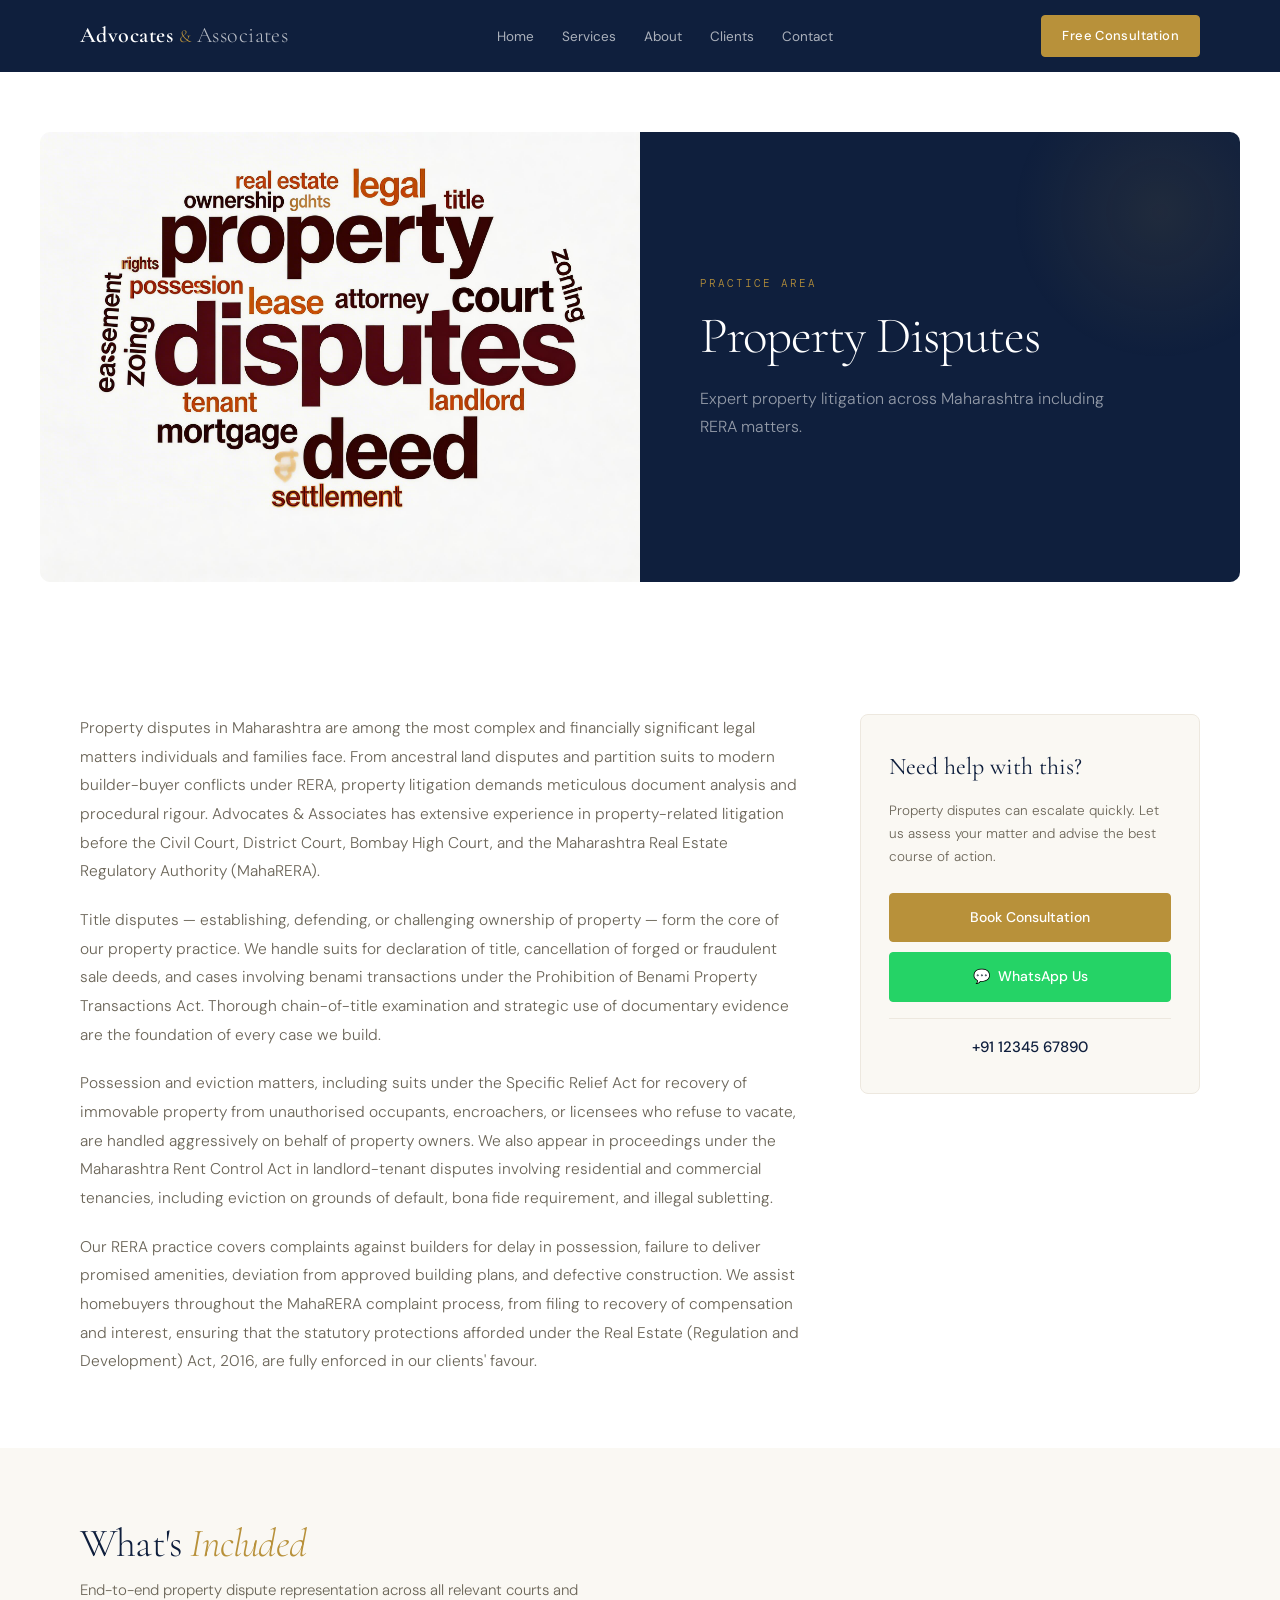
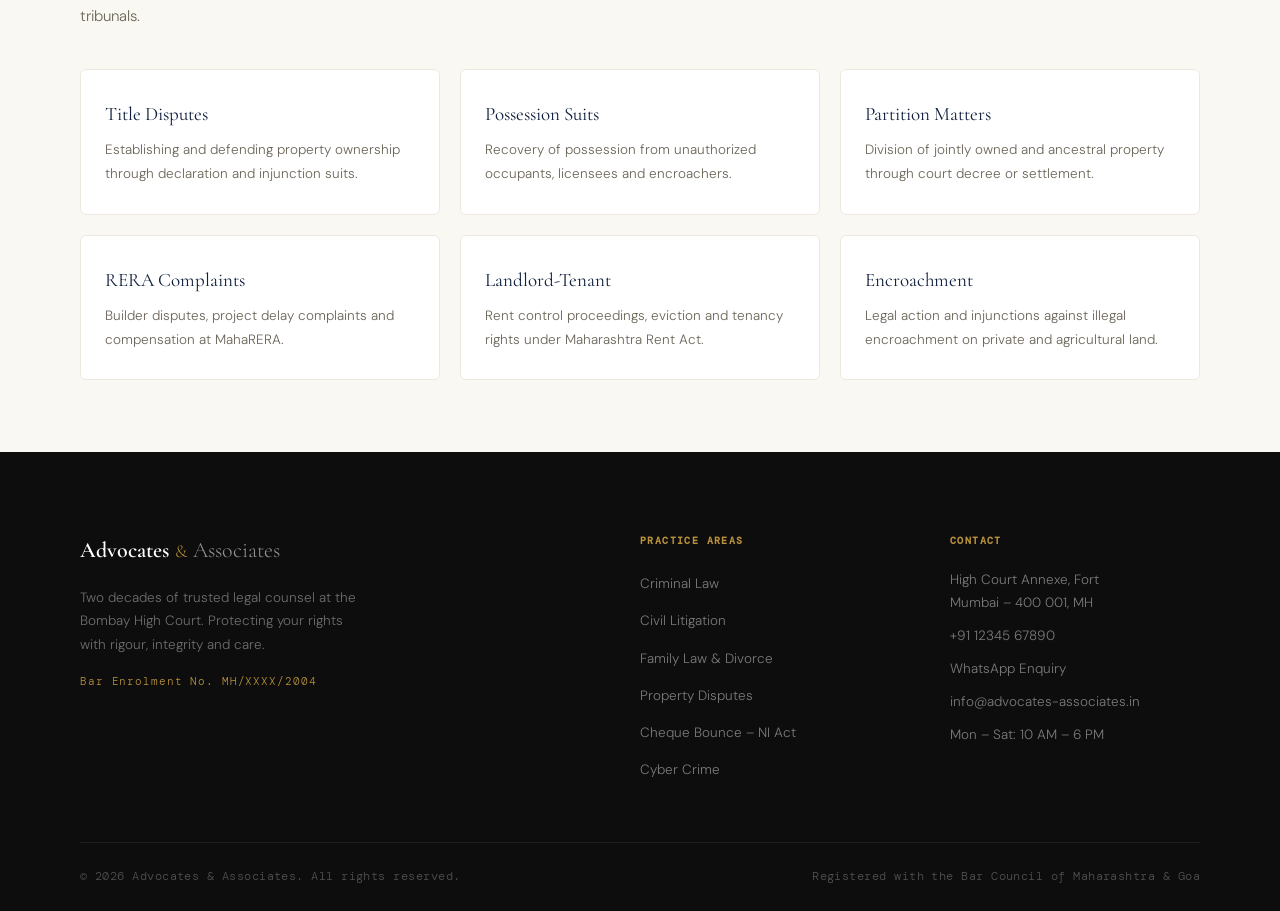
<file: property-disputes.html>
<!DOCTYPE html>
<html lang="en">

<head>
  <meta charset="UTF-8" />
  <meta name="viewport" content="width=device-width, initial-scale=1.0" />
  <meta name="description"
    content="Expert property litigation across Maharashtra including RERA matters. Title disputes, possession suits, partition, landlord-tenant and encroachment cases — Advocates & Associates." />
  <meta name="author" content="Advocates & Associates" />
  <title>Advocates and Associates</title>
  <link rel="icon" type="image/png" href="Assets/Tab Logo.png" />
  <link rel="preconnect" href="https://fonts.googleapis.com" />
  <link rel="preconnect" href="https://fonts.gstatic.com" crossorigin />
  <link
    href="https://fonts.googleapis.com/css2?family=Cormorant+Garamond:ital,wght@0,300;0,400;0,600;0,700;1,300;1,400;1,600;1,700&family=DM+Sans:wght@300;400;500;600&family=DM+Mono:wght@400;500&display=swap"
    rel="stylesheet" />
  <link rel="stylesheet" href="style.css" />
</head>

<body>

  <!-- ===================== NAVBAR ===================== -->
  <header class="navbar" id="navbar">
    <div class="navbar__inner container">
      <a href="index.html" class="navbar__logo" aria-label="Advocates & Associates Home">
        <span class="navbar__logo-primary">Advocates</span>
        <span class="navbar__logo-accent">&</span>
        <span class="navbar__logo-sub">Associates</span>
      </a>
      <nav class="navbar__nav" id="navMenu" aria-label="Primary navigation">
        <ul class="navbar__links">
          <li><a href="index.html" class="navbar__link">Home</a></li>
          <li><a href="index.html#services" class="navbar__link active">Services</a></li>
          <li><a href="index.html#about" class="navbar__link">About</a></li>
          <li><a href="index.html#testimonials" class="navbar__link">Clients</a></li>
          <li><a href="index.html#contact" class="navbar__link">Contact</a></li>
        </ul>
      </nav>
      <div class="navbar__actions">
        <a href="index.html#contact" class="btn btn--gold btn--sm" id="navCta">Free Consultation</a>
        <button class="navbar__hamburger" id="hamburger" aria-label="Toggle menu" aria-expanded="false">
          <span></span><span></span><span></span>
        </button>
      </div>
    </div>
  </header>

  <!-- Mobile Nav Overlay -->
  <div class="mobile-nav" id="mobileNav" aria-hidden="true">
    <ul class="mobile-nav__links">
      <li><a href="index.html" class="mobile-nav__link">Home</a></li>
      <li><a href="index.html#services" class="mobile-nav__link">Services</a></li>
      <li><a href="index.html#about" class="mobile-nav__link">About</a></li>
      <li><a href="index.html#testimonials" class="mobile-nav__link">Clients</a></li>
      <li><a href="index.html#contact" class="mobile-nav__link">Contact</a></li>
      <li><a href="index.html#contact" class="btn btn--gold mobile-nav__cta">Book Free Consultation</a></li>
    </ul>
  </div>

  <main>

    <!-- ===================== SERVICE HERO ===================== -->
    <div class="service-hero">
      <div class="service-hero__image">
        <img src="Assets/property-dispute-lawyer-mumbai-maharashtra.jpg"
          width="100%" height="100%"
          style="object-fit: cover; object-position: center; display: block;"
          loading="eager"
          alt="Property Dispute Lawyer Mumbai Maharashtra - Advocates & Associates" />
      </div>
      <div class="service-hero__content">
        <p class="service-hero__eyebrow">Practice Area</p>
        <h1 class="service-hero__title">Property Disputes</h1>
        <p class="service-hero__intro">Expert property litigation across Maharashtra including RERA matters.</p>
      </div>
    </div>

    <!-- ===================== DESCRIPTION ===================== -->
    <section class="service-desc" aria-labelledby="property-desc-heading">
      <div class="container">
        <div class="service-desc__grid">
          <div class="service-desc__main">
            <p>Property disputes in Maharashtra are among the most complex and financially significant legal matters
              individuals and families face. From ancestral land disputes and partition suits to modern builder-buyer
              conflicts under RERA, property litigation demands meticulous document analysis and procedural rigour.
              Advocates &amp; Associates has extensive experience in property-related litigation before the Civil Court,
              District Court, Bombay High Court, and the Maharashtra Real Estate Regulatory Authority (MahaRERA).</p>
            <p>Title disputes — establishing, defending, or challenging ownership of property — form the core of our
              property practice. We handle suits for declaration of title, cancellation of forged or fraudulent sale
              deeds, and cases involving benami transactions under the Prohibition of Benami Property Transactions Act.
              Thorough chain-of-title examination and strategic use of documentary evidence are the foundation of every
              case we build.</p>
            <p>Possession and eviction matters, including suits under the Specific Relief Act for recovery of immovable
              property from unauthorised occupants, encroachers, or licensees who refuse to vacate, are handled
              aggressively on behalf of property owners. We also appear in proceedings under the Maharashtra Rent
              Control Act in landlord-tenant disputes involving residential and commercial tenancies, including eviction
              on grounds of default, bona fide requirement, and illegal subletting.</p>
            <p>Our RERA practice covers complaints against builders for delay in possession, failure to deliver promised
              amenities, deviation from approved building plans, and defective construction. We assist homebuyers
              throughout the MahaRERA complaint process, from filing to recovery of compensation and interest, ensuring
              that the statutory protections afforded under the Real Estate (Regulation and Development) Act, 2016, are
              fully enforced in our clients' favour.</p>
          </div>
          <aside class="service-sidebar">
            <h2 class="service-sidebar__heading">Need help with this?</h2>
            <p class="service-sidebar__text">Property disputes can escalate quickly. Let us assess your matter and
              advise the best course of action.</p>
            <a href="index.html#contact" class="service-sidebar__btn service-sidebar__btn--gold">Book Consultation</a>
            <a href="https://wa.me/911234567890" target="_blank" rel="noopener"
              class="service-sidebar__btn service-sidebar__btn--whatsapp">
              <span>💬</span> WhatsApp Us
            </a>
            <div class="service-sidebar__divider"></div>
            <p class="service-sidebar__contact"><a href="tel:+911234567890">+91 12345 67890</a></p>
          </aside>
        </div>
      </div>
    </section>

    <!-- ===================== SUBSERVICES ===================== -->
    <section class="subservices" aria-labelledby="property-sub-heading">
      <div class="container">
        <h2 class="subservices__heading" id="property-sub-heading">What's <em>Included</em></h2>
        <p class="subservices__sub">End-to-end property dispute representation across all relevant courts and tribunals.
        </p>
        <div class="subservices__grid">
          <div class="subservice-card">
            <p class="subservice-card__title">Title Disputes</p>
            <p class="subservice-card__desc">Establishing and defending property ownership through declaration and
              injunction suits.</p>
          </div>
          <div class="subservice-card">
            <p class="subservice-card__title">Possession Suits</p>
            <p class="subservice-card__desc">Recovery of possession from unauthorized occupants, licensees and
              encroachers.</p>
          </div>
          <div class="subservice-card">
            <p class="subservice-card__title">Partition Matters</p>
            <p class="subservice-card__desc">Division of jointly owned and ancestral property through court decree or
              settlement.</p>
          </div>
          <div class="subservice-card">
            <p class="subservice-card__title">RERA Complaints</p>
            <p class="subservice-card__desc">Builder disputes, project delay complaints and compensation at MahaRERA.
            </p>
          </div>
          <div class="subservice-card">
            <p class="subservice-card__title">Landlord-Tenant</p>
            <p class="subservice-card__desc">Rent control proceedings, eviction and tenancy rights under Maharashtra
              Rent Act.</p>
          </div>
          <div class="subservice-card">
            <p class="subservice-card__title">Encroachment</p>
            <p class="subservice-card__desc">Legal action and injunctions against illegal encroachment on private and
              agricultural land.</p>
          </div>
        </div>
      </div>
    </section>

  </main>

  <!-- ===================== FOOTER ===================== -->
  <footer class="footer" id="footer" aria-label="Site footer">
    <div class="container">
      <div class="footer__grid">
        <div class="footer__col footer__col--brand">
          <a href="index.html" class="footer__logo" aria-label="Advocates & Associates">
            <span class="footer__logo-primary">Advocates</span>
            <span class="footer__logo-accent">&</span>
            <span class="footer__logo-amp">Associates</span>
          </a>
          <p class="footer__tagline">Two decades of trusted legal counsel at the Bombay High Court. Protecting your
            rights with rigour, integrity and care.</p>
          <p class="footer__enrolment">Bar Enrolment No. MH/XXXX/2004</p>
        </div>
        <div class="footer__col">
          <h4 class="footer__col-heading">Practice Areas</h4>
          <ul class="footer__links" aria-label="Practice areas">
            <li><a href="criminal-law.html" class="footer__link">Criminal Law</a></li>
            <li><a href="civil-litigation.html" class="footer__link">Civil Litigation</a></li>
            <li><a href="family-law.html" class="footer__link">Family Law &amp; Divorce</a></li>
            <li><a href="property-disputes.html" class="footer__link">Property Disputes</a></li>
            <li><a href="cheque-bounce.html" class="footer__link">Cheque Bounce – NI Act</a></li>
            <li><a href="cyber-crime.html" class="footer__link">Cyber Crime</a></li>
          </ul>
        </div>
        <div class="footer__col">
          <h4 class="footer__col-heading">Contact</h4>
          <ul class="footer__contact-list" aria-label="Contact details">
            <li>High Court Annexe, Fort<br />Mumbai – 400 001, MH</li>
            <li><a href="tel:+911234567890">+91 12345 67890</a></li>
            <li><a href="https://wa.me/911234567890" target="_blank" rel="noopener">WhatsApp Enquiry</a></li>
            <li><a href="mailto:info@advocates-associates.in">info@advocates-associates.in</a></li>
            <li>Mon – Sat: 10 AM – 6 PM</li>
          </ul>
        </div>
      </div>
      <div class="footer__bottom">
        <p class="footer__copy">© 2026 Advocates &amp; Associates. All rights reserved.</p>
        <p class="footer__bar-note">Registered with the Bar Council of Maharashtra &amp; Goa</p>
      </div>
    </div>
  </footer>

  <script src="main.js"></script>
</body>

</html>
</file>
<file: style.css>
/* ================================================================
   ADVOCATES & ASSOCIATES — style.css
   Full design system restore
   ================================================================ */

/* ── GOOGLE FONTS ── */
@import url('https://fonts.googleapis.com/css2?family=Cormorant+Garamond:ital,wght@0,300;0,400;0,600;0,700;1,300;1,400;1,600;1,700&family=DM+Sans:wght@300;400;500;600&family=DM+Mono:wght@400;500&display=swap');

/* ── RESET ── */
*,
*::before,
*::after {
  box-sizing: border-box;
  margin: 0;
  padding: 0;
}

/* ── DESIGN TOKENS ── */
:root {
  --ink: #0D0D0D;
  --navy: #0F1F3D;
  --navy-mid: #1A3260;
  --gold: #B8913A;
  --gold-light: #D4AF6A;
  --gold-pale: #F5EDD8;
  --cream: #FAF8F3;
  --stone: #EDE8DF;
  --muted: #6B6558;
  --white: #FFFFFF;

  --shadow-sm: 0 1px 3px rgba(15, 31, 61, 0.08);
  --shadow-md: 0 4px 16px rgba(15, 31, 61, 0.10);
  --shadow-lg: 0 12px 40px rgba(15, 31, 61, 0.14);
  --shadow-gold: 0 4px 20px rgba(184, 145, 58, 0.25);

  --font-display: 'Cormorant Garamond', Georgia, serif;
  --font-body: 'DM Sans', system-ui, sans-serif;
  --font-mono: 'DM Mono', 'Courier New', monospace;

  --max-width: 1200px;
  --section-pad-v: 100px;
  --section-pad-v-mobile: 60px;

  --ease: cubic-bezier(0.22, 1, 0.36, 1);
  --t-fast: 0.2s;
  --t-base: 0.3s;
  --t-slow: 0.5s;

  /* Spacing tokens (used by JS inline styles) */
  --space-3: 0.75rem;
  --space-4: 1rem;

  /* Radius token */
  --radius-sm: 4px;
}

/* ── BASE ── */
html {
  scroll-behavior: smooth;
  font-size: 16px;
  -webkit-text-size-adjust: 100%;
}

body {
  font-family: var(--font-body);
  font-weight: 300;
  color: var(--ink);
  background: var(--white);
  line-height: 1.7;
  -webkit-font-smoothing: antialiased;
  -moz-osx-font-smoothing: grayscale;
  overflow-x: hidden;
}

a {
  color: inherit;
  text-decoration: none;
}

button {
  cursor: pointer;
  font-family: inherit;
  border: none;
  background: none;
}

img {
  display: block;
  max-width: 100%;
}

[hidden] {
  display: none !important;
}

/* ── PAGE ENTER ANIMATION ── */
@keyframes pageEnter {
  from {
    opacity: 0;
    transform: translateY(10px);
  }

  to {
    opacity: 1;
    transform: translateY(0);
  }
}

main,
.navbar,
.footer {
  animation: pageEnter 0.32s var(--ease) both;
}

main.page-exit,
.navbar.page-exit,
.footer.page-exit {
  opacity: 0;
  transform: translateY(-8px);
  transition: opacity 0.25s ease, transform 0.25s ease;
  animation: none;
}

/* ── LAYOUT ── */
.container {
  max-width: var(--max-width);
  margin: 0 auto;
  padding: 0 40px;
}

/* ================================================================
   BUTTONS
   ================================================================ */
.btn {
  display: inline-flex;
  align-items: center;
  gap: 8px;
  font-family: var(--font-body);
  font-weight: 500;
  font-size: 14px;
  letter-spacing: 0.03em;
  border-radius: 4px;
  transition:
    transform var(--t-fast) var(--ease),
    box-shadow var(--t-fast) var(--ease),
    background var(--t-fast) var(--ease),
    border-color var(--t-fast) var(--ease);
  cursor: pointer;
  text-decoration: none;
  white-space: nowrap;
}

/* Gold / primary CTA */
.btn--gold {
  background: var(--gold);
  color: var(--white);
  padding: 12px 28px;
  border: 1.5px solid var(--gold);
}

.btn--gold:hover {
  background: var(--gold-light);
  border-color: var(--gold-light);
  transform: translateY(-2px);
  box-shadow: var(--shadow-gold);
}

/* Ghost / secondary */
.btn--ghost {
  background: transparent;
  color: rgba(255, 255, 255, 0.80);
  padding: 12px 28px;
  border: 1.5px solid rgba(255, 255, 255, 0.35);
}

.btn--ghost:hover {
  background: rgba(255, 255, 255, 0.10);
  border-color: rgba(255, 255, 255, 0.65);
  color: var(--white);
}

/* Size modifiers */
.btn--sm {
  padding: 9px 20px;
  font-size: 13px;
}

.btn--full {
  width: 100%;
  justify-content: center;
}

/* ================================================================
   SCROLL REVEAL
   ================================================================ */
.reveal-on-scroll {
  opacity: 0;
  transform: translateY(28px);
  transition: opacity 0.65s var(--ease), transform 0.65s var(--ease);
}

.reveal-on-scroll.is-visible {
  opacity: 1;
  transform: translateY(0);
}

.reveal-hero {
  opacity: 0;
  transform: translateY(20px);
}

.reveal-hero.animate {
  animation: fadeSlideUp 0.7s var(--ease) forwards;
}

@keyframes fadeSlideUp {
  from {
    opacity: 0;
    transform: translateY(20px);
  }

  to {
    opacity: 1;
    transform: translateY(0);
  }
}

/* stagger delays for hero elements */
.reveal-hero--1 {
  animation-delay: 0.05s;
}

.reveal-hero--2 {
  animation-delay: 0.15s;
}

.reveal-hero--3 {
  animation-delay: 0.28s;
}

.reveal-hero--4 {
  animation-delay: 0.42s;
}

/* ================================================================
   SECTION UTILITIES
   ================================================================ */
.section-eyebrow {
  font-family: var(--font-mono);
  font-size: 11px;
  font-weight: 400;
  letter-spacing: 0.18em;
  text-transform: uppercase;
  color: var(--gold);
  margin-bottom: 14px;
}

.section-eyebrow--light {
  color: var(--gold-light);
}

.section-heading {
  font-family: var(--font-display);
  font-size: clamp(2rem, 4vw, 3rem);
  font-weight: 300;
  color: var(--navy);
  line-height: 1.15;
  letter-spacing: -0.02em;
  margin-bottom: 20px;
}

.section-heading em {
  font-style: italic;
  color: var(--gold);
}

.section-heading--light {
  color: var(--white);
}

.section-heading--light em {
  color: var(--gold-light);
}

.section-subtext {
  font-size: 16px;
  color: var(--muted);
  max-width: 560px;
  line-height: 1.75;
}

.section-header {
  text-align: center;
  margin-bottom: 56px;
}

.section-header .section-subtext {
  margin: 0 auto;
}

/* ================================================================
   NAVBAR
   ================================================================ */
.navbar {
  position: fixed;
  top: 0;
  left: 0;
  right: 0;
  z-index: 1000;
  background: var(--navy);
  transition: box-shadow var(--t-base) var(--ease), background var(--t-base) var(--ease);
}

.navbar.is-scrolled {
  box-shadow: 0 2px 24px rgba(0, 0, 0, 0.35);
  background: rgba(15, 31, 61, 0.97);
  backdrop-filter: blur(12px);
  -webkit-backdrop-filter: blur(12px);
}

.navbar__inner {
  display: flex;
  align-items: center;
  justify-content: space-between;
  height: 72px;
  gap: 24px;
}

/* Logo */
.navbar__logo {
  display: flex;
  align-items: baseline;
  gap: 6px;
  text-decoration: none;
  flex-shrink: 0;
}

.navbar__logo-primary {
  font-family: var(--font-display);
  font-size: 22px;
  font-weight: 600;
  color: var(--white);
  letter-spacing: 0.02em;
}

.navbar__logo-accent {
  font-family: var(--font-display);
  font-size: 18px;
  color: var(--gold);
}

.navbar__logo-sub {
  font-family: var(--font-display);
  font-size: 22px;
  font-weight: 300;
  color: rgba(255, 255, 255, 0.70);
  letter-spacing: 0.02em;
}

/* Nav links */
.navbar__nav {
  display: flex;
}

.navbar__links {
  display: flex;
  align-items: center;
  list-style: none;
  gap: 4px;
}

.navbar__link {
  font-family: var(--font-body);
  font-size: 13.5px;
  font-weight: 400;
  color: rgba(255, 255, 255, 0.65);
  padding: 6px 12px;
  border-radius: 4px;
  transition: color var(--t-fast), background var(--t-fast);
  position: relative;
}

.navbar__link::after {
  content: '';
  position: absolute;
  bottom: 2px;
  left: 12px;
  right: 12px;
  height: 1px;
  background: var(--gold);
  transform: scaleX(0);
  transform-origin: left;
  transition: transform var(--t-base) var(--ease);
}

.navbar__link:hover,
.navbar__link.active {
  color: var(--white);
}

.navbar__link:hover::after,
.navbar__link.active::after {
  transform: scaleX(1);
}

/* Actions */
.navbar__actions {
  display: flex;
  align-items: center;
  gap: 16px;
}

/* Hamburger */
.navbar__hamburger {
  display: none;
  flex-direction: column;
  gap: 5px;
  padding: 6px;
  cursor: pointer;
  background: none;
  border: none;
}

.navbar__hamburger span {
  display: block;
  width: 22px;
  height: 2px;
  background: var(--white);
  border-radius: 2px;
  transition: transform var(--t-base) var(--ease), opacity var(--t-base) var(--ease);
}

.navbar__hamburger.is-open span:nth-child(1) {
  transform: translateY(7px) rotate(45deg);
}

.navbar__hamburger.is-open span:nth-child(2) {
  opacity: 0;
}

.navbar__hamburger.is-open span:nth-child(3) {
  transform: translateY(-7px) rotate(-45deg);
}

/* ================================================================
   MOBILE NAV OVERLAY
   ================================================================ */
.mobile-nav {
  position: fixed;
  inset: 0;
  background: var(--navy);
  z-index: 999;
  display: flex;
  align-items: center;
  justify-content: center;
  opacity: 0;
  pointer-events: none;
  transition: opacity var(--t-slow) var(--ease);
}

.mobile-nav.is-open {
  opacity: 1;
  pointer-events: all;
}

.mobile-nav__links {
  list-style: none;
  display: flex;
  flex-direction: column;
  align-items: center;
  gap: 8px;
}

.mobile-nav__link {
  font-family: var(--font-display);
  font-size: 32px;
  font-weight: 300;
  color: rgba(255, 255, 255, 0.75);
  padding: 8px 16px;
  transition: color var(--t-fast);
}

.mobile-nav__link:hover {
  color: var(--gold-light);
}

.mobile-nav__cta {
  margin-top: 24px;
}

/* ================================================================
   HERO SECTION
   ================================================================ */
.hero {
  background: var(--navy);
  min-height: 100vh;
  display: flex;
  flex-direction: column;
  position: relative;
  overflow: hidden;
  padding-top: 72px;
  /* navbar height */
}

/* Glow orb */
.hero__glow {
  position: absolute;
  top: -120px;
  right: -120px;
  width: 600px;
  height: 600px;
  background: radial-gradient(circle, rgba(184, 145, 58, 0.12) 0%, transparent 65%);
  border-radius: 50%;
  pointer-events: none;
  z-index: 0;
}

.hero__inner {
  flex: 1;
  display: flex;
  align-items: center;
  padding: 80px 40px 60px;
  position: relative;
  z-index: 1;
}

.hero__content {
  max-width: 680px;
}

.hero__headline {
  font-family: var(--font-display);
  font-size: clamp(3rem, 6vw, 5rem);
  font-weight: 300;
  line-height: 1.08;
  color: var(--white);
  letter-spacing: -0.02em;
  margin-bottom: 24px;
}

.hero__headline em {
  font-style: italic;
  color: var(--gold-light);
}

.hero__subtext {
  font-size: 17px;
  line-height: 1.75;
  color: rgba(255, 255, 255, 0.58);
  max-width: 520px;
  margin-bottom: 40px;
  font-weight: 300;
}

.hero__ctas {
  display: flex;
  gap: 16px;
  flex-wrap: wrap;
}

/* Bottom line accent */
.hero__bottom-line {
  height: 3px;
  background: linear-gradient(90deg, var(--gold) 0%, transparent 100%);
}

/* ── Trust Bar ── */
.trust-bar {
  background: rgba(0, 0, 0, 0.25);
  border-top: 1px solid rgba(255, 255, 255, 0.08);
  padding: 28px 0;
  position: relative;
  z-index: 1;
}

.trust-bar__grid {
  display: flex;
  align-items: center;
  justify-content: center;
  gap: 0;
  flex-wrap: wrap;
}

.trust-bar__item {
  display: flex;
  flex-direction: column;
  align-items: center;
  gap: 4px;
  text-align: center;
  padding: 0 40px;
}

.trust-bar__number {
  font-family: var(--font-display);
  font-size: 36px;
  font-weight: 300;
  color: var(--gold);
  line-height: 1;
}

.trust-bar__label {
  font-size: 11px;
  letter-spacing: 0.12em;
  text-transform: uppercase;
  color: rgba(255, 255, 255, 0.45);
  font-family: var(--font-mono);
}

.trust-bar__divider {
  width: 1px;
  height: 40px;
  background: rgba(255, 255, 255, 0.12);
}

/* ================================================================
   SERVICES SECTION
   ================================================================ */
.services {
  padding: var(--section-pad-v) 0;
  background: var(--white);
}

.services__grid {
  display: grid;
  grid-template-columns: repeat(3, 1fr);
  grid-auto-rows: 1fr;
  gap: 24px;
  align-items: stretch;
}

.service-card {
  background: var(--white);
  border: 1px solid var(--stone);
  border-radius: 6px;
  padding: 36px 32px;
  position: relative;
  transition: transform var(--t-base) var(--ease), box-shadow var(--t-base) var(--ease);
  overflow: hidden;
  cursor: pointer;
  height: 100%;
  display: flex;
  flex-direction: column;
}

.service-card::before {
  content: '';
  position: absolute;
  left: 0;
  top: 0;
  bottom: 0;
  width: 3px;
  background: var(--gold);
  transform: scaleY(0);
  transform-origin: bottom;
  transition: transform 0.35s var(--ease);
}

.service-card:hover {
  transform: translateY(-4px);
  box-shadow: var(--shadow-lg);
}

.service-card:hover::before {
  transform: scaleY(1);
}

.service-card__icon-wrap {
  width: 48px;
  height: 48px;
  background: var(--gold-pale);
  border-radius: 4px;
  display: flex;
  align-items: center;
  justify-content: center;
  margin-bottom: 20px;
  color: var(--gold);
}

.service-card__icon {
  width: 24px;
  height: 24px;
}

.service-card__title {
  font-family: var(--font-display);
  font-size: 22px;
  font-weight: 400;
  color: var(--navy);
  margin-bottom: 10px;
  line-height: 1.25;
}

.service-card__title-link {
  color: inherit;
  text-decoration: none;
  transition: color var(--t-fast);
}

.service-card__title-link:hover {
  color: var(--gold);
}

.service-card__desc {
  font-size: 14px;
  color: var(--muted);
  line-height: 1.75;
}

.service-card__link {
  display: block;
  text-decoration: none;
  color: inherit;
  height: 100%;
}

/* ================================================================
   TEAM SECTION
   ================================================================ */
.team {
  padding: var(--section-pad-v) 0;
  background: var(--cream);
}

.team__grid {
  display: grid;
  grid-template-columns: repeat(3, 1fr);
  gap: 28px;
}

.team-card {
  background: var(--white);
  border: 1px solid var(--stone);
  border-radius: 8px;
  overflow: hidden;
  transition: transform var(--t-base) var(--ease), box-shadow var(--t-base) var(--ease);
}

.team-card:hover {
  transform: translateY(-4px);
  box-shadow: var(--shadow-lg);
}

.team-card__photo {
  width: 100%;
  aspect-ratio: 3 / 4;
  background: var(--stone);
  overflow: hidden;
  position: relative;
}

.team-card__img {
  width: 100%;
  height: 100%;
  object-fit: cover;
  object-position: top;
  display: block;
}

.team-card__body {
  padding: 24px;
}

.team-card__name {
  font-family: var(--font-display);
  font-size: 22px;
  font-weight: 400;
  color: var(--navy);
  margin-bottom: 4px;
}

.team-card__designation {
  font-size: 12px;
  letter-spacing: 0.1em;
  text-transform: uppercase;
  color: var(--gold);
  font-family: var(--font-mono);
  margin-bottom: 12px;
}

.team-card__bio {
  font-size: 14px;
  color: var(--muted);
  line-height: 1.65;
}

/* ================================================================
   ABOUT / WHY CHOOSE US SECTION
   ================================================================ */
.about {
  padding: var(--section-pad-v) 0;
  background: var(--navy);
}

.about__grid {
  display: grid;
  grid-template-columns: 1fr 1fr;
  gap: 80px;
  align-items: center;
}

.about__points {
  list-style: none;
  display: flex;
  flex-direction: column;
  gap: 28px;
  margin-top: 32px;
}

.about__point {
  display: flex;
  gap: 16px;
  align-items: flex-start;
}

.about__check {
  flex-shrink: 0;
  width: 28px;
  height: 28px;
  background: var(--gold);
  color: var(--white);
  border-radius: 50%;
  display: flex;
  align-items: center;
  justify-content: center;
  font-size: 13px;
  font-weight: 600;
  margin-top: 2px;
}

.about__point strong {
  display: block;
  color: var(--white);
  font-size: 15px;
  font-weight: 500;
  margin-bottom: 6px;
}

.about__point p {
  font-size: 14px;
  color: rgba(255, 255, 255, 0.52);
  line-height: 1.7;
}

/* Credentials card */
.credentials-card {
  background: rgba(255, 255, 255, 0.04);
  border: 1px solid rgba(255, 255, 255, 0.10);
  border-radius: 10px;
  padding: 36px;
}

.credentials-card__header {
  display: flex;
  align-items: center;
  gap: 16px;
  margin-bottom: 24px;
}

.credentials-card__avatar {
  width: 56px;
  height: 56px;
  background: var(--gold);
  border-radius: 50%;
  display: flex;
  align-items: center;
  justify-content: center;
  font-family: var(--font-display);
  font-size: 20px;
  font-weight: 600;
  color: var(--white);
  flex-shrink: 0;
}

.credentials-card__name {
  font-family: var(--font-display);
  font-size: 20px;
  color: var(--white);
  font-weight: 400;
}

.credentials-card__role {
  font-size: 12px;
  color: var(--gold-light);
  letter-spacing: 0.06em;
  text-transform: uppercase;
  font-family: var(--font-mono);
}

.credentials-card__divider {
  height: 1px;
  background: rgba(255, 255, 255, 0.10);
  margin: 20px 0;
}

.credentials-card__details {
  list-style: none;
  display: flex;
  flex-direction: column;
  gap: 14px;
}

.credentials-detail {
  display: flex;
  justify-content: space-between;
  gap: 12px;
  font-size: 13.5px;
}

.credentials-detail dt {
  color: rgba(255, 255, 255, 0.45);
  flex-shrink: 0;
}

.credentials-detail dd {
  color: rgba(255, 255, 255, 0.80);
  text-align: right;
}

.credentials-card__quote {
  font-family: var(--font-display);
  font-size: 17px;
  font-style: italic;
  color: rgba(255, 255, 255, 0.65);
  line-height: 1.6;
}

.credentials-card__quote-attr {
  font-size: 12px;
  color: var(--gold-light);
  margin-top: 8px;
  font-family: var(--font-mono);
  letter-spacing: 0.06em;
}

/* ================================================================
   PROCESS SECTION
   ================================================================ */
.process {
  padding: var(--section-pad-v) 0;
  background: var(--cream);
}

.process__grid {
  display: grid;
  grid-template-columns: repeat(4, 1fr);
  gap: 0;
  position: relative;
}

.process-card {
  background: var(--white);
  border: 1px solid var(--stone);
  border-radius: 8px;
  padding: 36px 28px 32px;
  position: relative;
  z-index: 1;
  margin: 0 10px;
  transition:
    transform var(--t-base) var(--ease),
    box-shadow var(--t-base) var(--ease),
    border-color var(--t-base) var(--ease);
  overflow: hidden;
}

.process-card::before {
  content: '';
  position: absolute;
  left: 0;
  top: 0;
  bottom: 0;
  width: 3px;
  background: var(--gold);
  transform: scaleY(0);
  transform-origin: bottom;
  transition: transform 0.35s var(--ease);
}

.process-card:hover {
  box-shadow: var(--shadow-lg);
}

.process-card:hover::before {
  transform: scaleY(1);
}

.process-card__icon-wrap {
  width: 48px;
  height: 48px;
  background: var(--gold-pale);
  border-radius: 4px;
  display: flex;
  align-items: center;
  justify-content: center;
  color: var(--gold);
  margin-bottom: 20px;
  position: relative;
  z-index: 1;
}

.process-card__icon {
  width: 24px;
  height: 24px;
}

.process-card__title {
  font-family: var(--font-display);
  font-size: 20px;
  font-weight: 400;
  color: var(--navy);
  margin-bottom: 12px;
  line-height: 1.25;
}

.process-card__desc {
  font-size: 14px;
  color: var(--muted);
  line-height: 1.75;
}

/* ================================================================
   TESTIMONIALS SECTION
   ================================================================ */
.testimonials {
  padding: var(--section-pad-v) 0;
  background: var(--white);
}

.testimonials__grid {
  display: grid;
  grid-template-columns: repeat(2, 1fr);
  gap: 24px;
  margin-bottom: 40px;
}

.testimonial-card {
  background: var(--cream);
  border: 1px solid var(--stone);
  border-radius: 8px;
  padding: 40px 36px 32px;
  position: relative;
  transition: box-shadow var(--t-base) var(--ease);
}

.testimonial-card:hover {
  box-shadow: var(--shadow-md);
}

.testimonial-card__mark {
  position: absolute;
  top: 16px;
  left: 28px;
  font-family: var(--font-display);
  font-size: 72px;
  color: var(--gold-pale);
  line-height: 1;
  pointer-events: none;
  user-select: none;
}

.testimonial-card__quote {
  font-family: var(--font-display);
  font-size: 18px;
  font-style: italic;
  color: var(--navy);
  line-height: 1.65;
  margin-bottom: 24px;
  padding-top: 12px;
}

.testimonial-card__footer {
  display: flex;
  flex-direction: column;
  gap: 12px;
}

.testimonial-card__divider {
  height: 1px;
  background: var(--stone);
}

.testimonial-card__meta {
  display: flex;
  justify-content: space-between;
  align-items: center;
  gap: 12px;
}

.testimonial-card__name {
  font-size: 14px;
  font-weight: 500;
  color: var(--navy);
  font-style: normal;
}

.testimonial-card__location {
  font-size: 12px;
  color: var(--muted);
  font-family: var(--font-mono);
  letter-spacing: 0.06em;
}

/* Show More button */
.testimonials__toggle-btn {
  display: none;
  /* JS shows on mobile */
  margin: 0 auto 40px;
  background: transparent;
  border: 1.5px solid var(--stone);
  color: var(--navy);
  font-family: var(--font-body);
  font-size: 13px;
  font-weight: 500;
  padding: 10px 24px;
  border-radius: 4px;
  cursor: pointer;
  transition: border-color var(--t-fast), color var(--t-fast), background var(--t-fast);
}

.testimonials__toggle-btn:hover {
  border-color: var(--gold);
  color: var(--gold);
}

/* Google rating block */
.testimonials__rating {
  display: flex;
  align-items: center;
  gap: 20px;
  margin-top: 8px;
}

.rating__line {
  flex: 1;
  height: 1px;
  background: var(--stone);
}

.rating__center {
  display: flex;
  flex-direction: column;
  align-items: center;
  gap: 6px;
}

.rating__stars {
  display: flex;
  gap: 3px;
  color: var(--gold);
  font-size: 20px;
}

.rating__stars .star--half {
  filter: saturate(0.4);
}

.rating__text {
  font-size: 13px;
  color: var(--muted);
  text-align: center;
}

.rating__text strong {
  color: var(--navy);
}

/* ================================================================
   FAQ SECTION
   ================================================================ */
.faq {
  padding: var(--section-pad-v) 0;
  background: var(--cream);
}

.faq__list {
  max-width: 800px;
  margin: 0 auto;
  border: 1px solid var(--stone);
  border-radius: 8px;
  overflow: hidden;
}

.faq__item {
  border-bottom: 1px solid var(--stone);
  position: relative;
}

.faq__item:last-child {
  border-bottom: none;
}

.faq__item::before {
  content: '';
  position: absolute;
  left: 0;
  top: 0;
  bottom: 0;
  width: 3px;
  background: var(--gold);
  transform: scaleY(0);
  transform-origin: top;
  transition: transform 0.35s var(--ease);
  z-index: 1;
}

.faq__item.is-open::before {
  transform: scaleY(1);
}

.faq__question {
  width: 100%;
  display: flex;
  justify-content: space-between;
  align-items: center;
  gap: 20px;
  padding: 16px 28px;
  text-align: left;
  background: transparent;
  cursor: pointer;
  transition: background var(--t-fast);
}

.faq__question:hover {
  background: var(--cream);
}

.faq__item.is-open .faq__question {
  background: var(--cream);
}

.faq__question span:first-child {
  font-family: var(--font-display);
  font-size: 19px;
  font-weight: 400;
  color: var(--navy);
  letter-spacing: -0.01em;
  flex: 1;
  line-height: 1.35;
}

.faq__item.is-open .faq__question span:first-child {
  color: var(--navy);
}

/* Chevron */
.faq__chevron {
  flex-shrink: 0;
  width: 20px;
  height: 20px;
  color: var(--gold);
  transition: transform var(--t-base) var(--ease);
}

.faq__item.is-open .faq__chevron {
  transform: rotate(180deg);
}

.faq__answer {
  max-height: 0;
  overflow: hidden;
  transition: max-height 0.45s var(--ease);
}

.faq__item.is-open .faq__answer {
  max-height: 400px;
}

.faq__answer-inner {
  padding: 0 28px 24px 28px;
}

.faq__answer-inner p {
  font-size: 14.5px;
  color: var(--muted);
  line-height: 1.8;
}

/* ================================================================
   CONTACT SECTION
   ================================================================ */
.contact {
  background: var(--cream);
  padding: var(--section-pad-v) 0;
}

.contact__grid {
  display: grid;
  grid-template-columns: 1fr 1fr;
  gap: 80px;
  align-items: start;
}

.contact__intro {
  font-size: 15px;
  color: var(--muted);
  line-height: 1.75;
  margin-top: 20px;
  margin-bottom: 36px;
}

.contact__details {
  list-style: none;
  display: flex;
  flex-direction: column;
  gap: 24px;
}

.contact__detail {
  display: flex;
  gap: 16px;
  align-items: flex-start;
}

.contact__detail-icon {
  width: 40px;
  height: 40px;
  background: var(--gold-pale);
  border-radius: 4px;
  display: flex;
  align-items: center;
  justify-content: center;
  color: var(--gold);
  flex-shrink: 0;
}

.contact__detail-icon svg {
  width: 18px;
  height: 18px;
}

.contact__detail-icon--whatsapp {
  background: #E8F8EF;
  color: #25D366;
}

.contact__detail strong {
  display: block;
  font-size: 12px;
  letter-spacing: 0.1em;
  text-transform: uppercase;
  color: var(--navy);
  font-family: var(--font-mono);
  margin-bottom: 4px;
}

.contact__detail p,
.contact__detail a {
  font-size: 14.5px;
  color: var(--muted);
  line-height: 1.65;
}

.contact__detail a:hover {
  color: var(--gold);
}

/* Contact form */
.contact__form-wrap {
  background: var(--white);
  border: 1px solid var(--stone);
  border-radius: 10px;
  padding: 40px;
}

.contact-form__title {
  font-family: var(--font-display);
  font-size: 26px;
  font-weight: 400;
  color: var(--navy);
  margin-bottom: 28px;
}

.form-group {
  margin-bottom: 20px;
}

.form-label {
  display: block;
  font-size: 11px;
  font-weight: 500;
  letter-spacing: 0.1em;
  text-transform: uppercase;
  color: var(--muted);
  margin-bottom: 6px;
  font-family: var(--font-mono);
}

.form-input {
  width: 100%;
  padding: 11px 14px;
  font-family: var(--font-body);
  font-size: 15px;
  color: var(--ink);
  background: var(--white);
  border: 1.5px solid var(--stone);
  border-radius: 4px;
  outline: none;
  transition: border-color var(--t-fast);
}

.form-input:focus {
  border-color: var(--navy);
}

.form-input::placeholder {
  color: var(--muted);
  opacity: 0.7;
}

.form-select {
  appearance: none;
  background-image: url("data:image/svg+xml,%3Csvg xmlns='http://www.w3.org/2000/svg' width='12' height='8' viewBox='0 0 12 8'%3E%3Cpath d='M1 1l5 5 5-5' stroke='%236B6558' stroke-width='1.5' fill='none' stroke-linecap='round'/%3E%3C/svg%3E");
  background-repeat: no-repeat;
  background-position: right 14px center;
  padding-right: 40px;
  cursor: pointer;
}

.form-textarea {
  resize: vertical;
  min-height: 110px;
}

.form-disclaimer {
  display: flex;
  align-items: center;
  gap: 6px;
  font-size: 12px;
  color: var(--muted);
  margin-top: 14px;
}

.form-success-msg {
  /* populated by JS */
}

/* ================================================================
   FOOTER
   ================================================================ */
.footer {
  background: var(--ink);
  padding: 80px 0 0;
}

.footer__grid {
  display: grid;
  grid-template-columns: 2fr 1fr 1fr;
  gap: 60px;
  padding-bottom: 60px;
}

/* Logo */
.footer__logo {
  display: flex;
  align-items: baseline;
  gap: 6px;
  margin-bottom: 16px;
}

.footer__logo-primary {
  font-family: var(--font-display);
  font-size: 22px;
  font-weight: 600;
  color: var(--white);
}

.footer__logo-accent {
  font-family: var(--font-display);
  font-size: 18px;
  color: var(--gold);
}

.footer__logo-amp {
  font-family: var(--font-display);
  font-size: 22px;
  font-weight: 300;
  color: rgba(255, 255, 255, 0.55);
}

.footer__tagline {
  font-size: 13.5px;
  color: rgba(255, 255, 255, 0.40);
  line-height: 1.75;
  max-width: 280px;
  margin-bottom: 16px;
}

.footer__enrolment {
  font-family: var(--font-mono);
  font-size: 11px;
  color: var(--gold);
  letter-spacing: 0.08em;
}

/* Column headings */
.footer__col-heading {
  font-family: var(--font-mono);
  font-size: 10px;
  letter-spacing: 0.14em;
  text-transform: uppercase;
  color: var(--gold);
  margin-bottom: 20px;
}

/* Links */
.footer__links {
  list-style: none;
  display: flex;
  flex-direction: column;
  gap: 10px;
}

.footer__link {
  font-size: 13.5px;
  color: rgba(255, 255, 255, 0.45);
  transition: color var(--t-fast);
}

.footer__link:hover {
  color: var(--gold-light);
}

/* Contact list */
.footer__contact-list {
  list-style: none;
  display: flex;
  flex-direction: column;
  gap: 10px;
  font-size: 13.5px;
  color: rgba(255, 255, 255, 0.45);
}

.footer__contact-list a {
  color: rgba(255, 255, 255, 0.45);
  transition: color var(--t-fast);
}

.footer__contact-list a:hover {
  color: var(--gold-light);
}

/* Bottom bar */
.footer__bottom {
  border-top: 1px solid rgba(255, 255, 255, 0.07);
  padding: 24px 0;
  display: flex;
  justify-content: space-between;
  align-items: center;
  flex-wrap: wrap;
  gap: 8px;
}

.footer__copy,
.footer__bar-note {
  font-size: 11.5px;
  color: rgba(255, 255, 255, 0.28);
  font-family: var(--font-mono);
  letter-spacing: 0.04em;
}

/* ================================================================
   DISCLAIMER OVERLAY
   ================================================================ */
.disclaimer-overlay {
  position: fixed;
  inset: 0;
  z-index: 2000;
  display: flex;
  align-items: center;
  justify-content: center;
  padding: 20px;
  background: rgba(10, 18, 36, 0.80);
  backdrop-filter: blur(6px);
  -webkit-backdrop-filter: blur(6px);
  transition: opacity 0.5s ease;
}

.disclaimer-overlay.is-hiding {
  opacity: 0;
}

.disclaimer-modal {
  background: var(--white);
  border-radius: 10px;
  padding: 48px 44px;
  max-width: 560px;
  width: 100%;
  box-shadow: 0 24px 80px rgba(0, 0, 0, 0.35);
  text-align: center;
  position: relative;
}

.disclaimer-modal__icon {
  font-size: 36px;
  margin-bottom: 16px;
  line-height: 1;
}

.disclaimer-modal__subheading {
  font-family: var(--font-mono);
  font-size: 11px;
  letter-spacing: 0.14em;
  text-transform: uppercase;
  color: var(--muted);
  margin-bottom: 8px;
}

.disclaimer-modal__heading {
  font-family: var(--font-display);
  font-size: 32px;
  font-weight: 400;
  color: var(--navy);
  margin-bottom: 24px;
}

.disclaimer-modal__body {
  text-align: left;
  margin-bottom: 24px;
}

.disclaimer-modal__body p {
  font-size: 13.5px;
  color: var(--muted);
  line-height: 1.75;
  margin-bottom: 12px;
}

.disclaimer-modal__body p:last-child {
  margin-bottom: 0;
}

.disclaimer-modal__divider {
  height: 1px;
  background: var(--stone);
  margin-bottom: 24px;
}

.disclaimer-modal__actions {
  display: flex;
  gap: 12px;
  justify-content: center;
  margin-bottom: 20px;
  flex-wrap: wrap;
}

.disclaimer-btn {
  padding: 12px 32px;
  border-radius: 4px;
  font-family: var(--font-body);
  font-size: 14px;
  font-weight: 500;
  cursor: pointer;
  border: 1.5px solid transparent;
  transition: transform var(--t-fast), box-shadow var(--t-fast), background var(--t-fast), border-color var(--t-fast);
}

.disclaimer-btn--agree {
  background: var(--gold);
  color: var(--white);
  border-color: var(--gold);
}

.disclaimer-btn--agree:hover {
  background: var(--gold-light);
  border-color: var(--gold-light);
  transform: translateY(-1px);
  box-shadow: var(--shadow-gold);
}

.disclaimer-btn--disagree {
  background: transparent;
  color: var(--muted);
  border-color: var(--stone);
}

.disclaimer-btn--disagree:hover {
  border-color: var(--muted);
  color: var(--ink);
}

.disclaimer-modal__footnote {
  font-size: 11px;
  color: var(--muted);
  opacity: 0.6;
  line-height: 1.5;
}

/* ================================================================
   DISCLAIMER + MOBILE MENU LOCK
   ================================================================ */
body.disclaimer-active {
  overflow: hidden !important;
}

.disclaimer-blur {
  filter: blur(4px);
  transition: filter 0.5s ease;
}

/* ================================================================
   RESPONSIVE — 1024px (tablet landscape)
   ================================================================ */
@media (max-width: 1024px) {
  .container {
    padding: 0 28px;
  }

  .services__grid {
    grid-template-columns: repeat(2, 1fr);
  }

  .team__grid {
    grid-template-columns: repeat(2, 1fr);
  }

  .about__grid {
    grid-template-columns: 1fr;
    gap: 48px;
  }

  .process__grid {
    grid-template-columns: repeat(2, 1fr);
    gap: 20px;
  }

  .process-card {
    margin: 0;
  }

  .contact__grid {
    grid-template-columns: 1fr;
    gap: 48px;
  }

  .footer__grid {
    grid-template-columns: 1fr 1fr;
    gap: 40px;
  }
}

/* ================================================================
   RESPONSIVE — 768px (tablet portrait / mobile)
   ================================================================ */
@media (max-width: 768px) {
  :root {
    --section-pad-v: var(--section-pad-v-mobile);
  }

  .container {
    padding: 0 20px;
  }

  /* Navbar */
  .navbar__inner {
    height: 60px;
  }

  .navbar__nav {
    display: none;
  }

  .navbar__hamburger {
    display: flex;
  }

  #navCta {
    display: none;
  }

  /* Hero */
  .hero__inner {
    padding: 40px 20px 40px;
  }

  .hero__ctas {
    gap: 12px;
  }

  .trust-bar__item {
    padding: 4px 6px;
  }

  .trust-bar__divider {
    height: 28px;
  }

  .trust-bar__number {
    font-size: 26px;
  }

  /* Services */
  .services__grid {
    grid-template-columns: repeat(2, 1fr);
    gap: 12px;
  }

  .service-card {
    padding: 16px;
  }

  .service-card::before {
    display: none;
  }

  .service-card:hover {
    transform: none;
    box-shadow: none;
  }

  /* Team */
  .team__grid {
    grid-template-columns: 1fr;
    max-width: 380px;
    margin: 0 auto;
  }

  /* Process */
  .process__grid {
    grid-template-columns: 1fr;
    gap: 0;
  }

  .process-card {
    margin: 0;
    border-radius: 0;
    border-left: 3px solid var(--stone);
    border-right: none;
    border-top: none;
    border-bottom: 1px solid var(--stone);
    padding: 28px 24px;
    max-width: 88%;
    margin: 0 auto;
  }

  .process-card:first-child {
    border-top: 1px solid var(--stone);
    border-radius: 8px 8px 0 0;
  }

  .process-card:last-child {
    border-radius: 0 0 8px 8px;
    border-bottom: none;
  }

  .process-card::before {
    width: 3px;
  }

  /* Testimonials */
  .testimonials__grid {
    grid-template-columns: 1fr;
  }

  .testimonial-card--hidden-mobile {
    display: none;
  }

  .testimonials__toggle-btn {
    display: block;
  }

  @keyframes testimonialFadeIn {
    from {
      opacity: 0;
      transform: translateY(12px);
    }

    to {
      opacity: 1;
      transform: translateY(0);
    }
  }

  .testimonial-card--revealed {
    display: block;
    animation: testimonialFadeIn 0.4s var(--ease) both;
  }

  /* FAQ */
  .faq__question {
    padding: 20px 20px;
  }

  .faq__question span:first-child {
    font-size: 17px;
  }

  .faq__answer-inner {
    padding: 0 20px 20px;
  }

  /* Contact */
  .contact__form-wrap {
    padding: 28px 20px;
  }

  /* Footer */
  .footer__grid {
    grid-template-columns: 1fr;
    gap: 36px;
    padding-bottom: 40px;
  }

  .footer__bottom {
    flex-direction: column;
    text-align: center;
  }

  /* Disclaimer */
  .disclaimer-modal {
    padding: 32px 24px;
  }

  .disclaimer-modal__heading {
    font-size: 26px;
  }
}

/* ================================================================
   RESPONSIVE — wider than 768px (restore hidden testimonial cards)
   ================================================================ */
@media (min-width: 769px) {
  .testimonial-card--hidden-mobile {
    display: block !important;
  }

  .testimonial-card--revealed {
    animation: none;
  }

  /* FIX 1 — Hero Centre Alignment */
  .hero__inner {
    justify-content: center;
  }

  .hero__content {
    text-align: center;
  }

  .hero__ctas {
    justify-content: center;
  }

  /* FIX 3 — Team Photo Height Halved */
  .team-card__photo {
    aspect-ratio: 3 / 2;
  }

  /* FIX 5 — Testimonial Quote Font Weight */
  .testimonial-card__quote {
    font-weight: 400;
  }
}

/* ================================================================
   RESPONSIVE — 480px
   ================================================================ */
@media (max-width: 480px) {
  .services__grid {
    grid-template-columns: 1fr;
  }

  .hero__headline {
    font-size: clamp(2.2rem, 8vw, 3.5rem);
  }

  .trust-bar__grid {
    gap: 0;
  }

  .faq__answer {
    max-height: 0;
  }

  .faq__item.is-open .faq__answer {
    max-height: 600px;
  }

  .disclaimer-modal__actions {
    flex-direction: column;
  }

  .disclaimer-btn {
    width: 100%;
  }
}

/* ================================================================
   SERVICE PAGES � shared layout
   (used by: criminal-law, civil-litigation, family-law,
             property-disputes, cheque-bounce, cyber-crime)
   ================================================================ */

/* -- Service Hero -- */
.service-hero {
  display: grid;
  grid-template-columns: 1fr 1fr;
  min-height: 480px;
  margin-top: 72px;
}

.service-hero__image {
  position: relative;
  overflow: hidden;
  background: var(--stone);
  border-radius: 10px 0 0 10px;
}

.service-hero__image img {
  width: 100%;
  height: 100%;
  object-fit: cover;
  object-position: center;
  display: block;
}

.service-hero__content {
  background: var(--navy);
  display: flex;
  flex-direction: column;
  justify-content: center;
  padding: 64px 60px;
  position: relative;
  overflow: hidden;
  border-radius: 0 10px 10px 0;
}

.service-hero__content::before {
  content: '';
  position: absolute;
  top: -80px;
  right: -80px;
  width: 320px;
  height: 320px;
  background: radial-gradient(circle, rgba(184, 145, 58, 0.10) 0%, transparent 65%);
  border-radius: 50%;
  pointer-events: none;
}

.service-hero__eyebrow {
  font-family: var(--font-mono);
  font-size: 11px;
  letter-spacing: 0.18em;
  text-transform: uppercase;
  color: var(--gold);
  margin-bottom: 16px;
}

.service-hero__title {
  font-family: var(--font-display);
  font-size: clamp(2.2rem, 4vw, 3.5rem);
  font-weight: 300;
  color: var(--white);
  line-height: 1.1;
  letter-spacing: -0.02em;
  margin-bottom: 20px;
}

.service-hero__intro {
  font-size: 16px;
  color: rgba(255, 255, 255, 0.55);
  line-height: 1.75;
  max-width: 420px;
  font-weight: 300;
}

/* -- Service Description -- */
.service-desc {
  padding: 72px 0;
  background: var(--white);
}

.service-desc__grid {
  display: grid;
  grid-template-columns: 1fr 340px;
  gap: 60px;
  align-items: start;
}

.service-desc__main {
  display: flex;
  flex-direction: column;
  gap: 20px;
}

.service-desc__main p {
  font-size: 15.5px;
  color: var(--muted);
  line-height: 1.85;
}

/* -- Service Sidebar -- */
.service-sidebar {
  background: var(--cream);
  border: 1px solid var(--stone);
  border-radius: 8px;
  padding: 32px 28px;
  position: sticky;
  top: 92px;
}

.service-sidebar__heading {
  font-family: var(--font-display);
  font-size: 24px;
  font-weight: 400;
  color: var(--navy);
  margin-bottom: 12px;
}

.service-sidebar__text {
  font-size: 13.5px;
  color: var(--muted);
  line-height: 1.7;
  margin-bottom: 24px;
}

.service-sidebar__btn {
  display: flex;
  align-items: center;
  justify-content: center;
  gap: 8px;
  width: 100%;
  padding: 12px 20px;
  border-radius: 4px;
  font-family: var(--font-body);
  font-size: 14px;
  font-weight: 500;
  text-decoration: none;
  text-align: center;
  margin-bottom: 10px;
  transition: transform var(--t-fast), box-shadow var(--t-fast), background var(--t-fast);
  cursor: pointer;
}

.service-sidebar__btn--gold {
  background: var(--gold);
  color: var(--white);
  border: 1.5px solid var(--gold);
}

.service-sidebar__btn--gold:hover {
  background: var(--gold-light);
  border-color: var(--gold-light);
  transform: translateY(-1px);
  box-shadow: var(--shadow-gold);
}

.service-sidebar__btn--whatsapp {
  background: #25D366;
  color: var(--white);
  border: 1.5px solid #25D366;
}

.service-sidebar__btn--whatsapp:hover {
  background: #1ebe5d;
  border-color: #1ebe5d;
  transform: translateY(-1px);
  box-shadow: 0 4px 16px rgba(37, 211, 102, 0.30);
}

.service-sidebar__divider {
  height: 1px;
  background: var(--stone);
  margin: 16px 0;
}

.service-sidebar__contact {
  font-size: 15px;
  font-weight: 500;
  color: var(--navy);
  text-align: center;
}

.service-sidebar__contact a {
  color: var(--navy);
  transition: color var(--t-fast);
}

.service-sidebar__contact a:hover {
  color: var(--gold);
}

/* -- Subservices Section -- */
.subservices {
  padding: 72px 0;
  background: var(--cream);
}

.subservices__heading {
  font-family: var(--font-display);
  font-size: clamp(1.8rem, 3.5vw, 2.5rem);
  font-weight: 300;
  color: var(--navy);
  letter-spacing: -0.02em;
  margin-bottom: 12px;
  line-height: 1.15;
}

.subservices__heading em {
  font-style: italic;
  color: var(--gold);
}

.subservices__sub {
  font-size: 15px;
  color: var(--muted);
  margin-bottom: 40px;
  max-width: 560px;
}

.subservices__grid {
  display: grid;
  grid-template-columns: repeat(3, 1fr);
  gap: 20px;
}

.subservice-card {
  background: var(--white);
  border: 1px solid var(--stone);
  border-radius: 6px;
  padding: 28px 24px;
  transition: box-shadow var(--t-base) var(--ease), transform var(--t-base) var(--ease);
  position: relative;
  overflow: hidden;
}

.subservice-card::before {
  content: '';
  position: absolute;
  left: 0;
  top: 0;
  bottom: 0;
  width: 3px;
  background: var(--gold);
  transform: scaleY(0);
  transform-origin: bottom;
  transition: transform 0.3s var(--ease);
}

.subservice-card:hover {
  box-shadow: var(--shadow-md);
  transform: translateY(-3px);
}

.subservice-card:hover::before {
  transform: scaleY(1);
}

.subservice-card__title {
  font-family: var(--font-display);
  font-size: 19px;
  font-weight: 400;
  color: var(--navy);
  margin-bottom: 8px;
}

.subservice-card__desc {
  font-size: 13.5px;
  color: var(--muted);
  line-height: 1.75;
}

/* -- Service Pages Responsive -- */
@media (max-width: 1024px) {
  .service-desc__grid {
    grid-template-columns: 1fr;
    gap: 40px;
  }

  .service-sidebar {
    position: static;
  }

  .subservices__grid {
    grid-template-columns: repeat(2, 1fr);
  }
}

@media (max-width: 768px) {
  .service-hero {
    grid-template-columns: 1fr;
    margin-top: 60px;
  }

  .service-hero__image {
    height: 260px;
    border-radius: 10px 10px 0 0;
  }

  .service-hero__content {
    padding: 40px 24px;
    border-radius: 0 0 10px 10px;
  }

  .service-desc {
    padding: 48px 0;
  }

  .subservices {
    padding: 48px 0;
  }

  .subservices__grid {
    grid-template-columns: 1fr;
  }
}

@media (max-width: 480px) {
  .service-hero__image {
    height: 200px;
  }
}

/* ================================================================
   PATCH — MOBILE FIXES  @media (max-width: 768px)
   ================================================================ */
@media (max-width: 768px) {

  /* FIX 1 — Legal Team Card Image Height: halved from base aspect-ratio 3/4 */
  .team-card__photo {
    aspect-ratio: 3 / 2;
  }

  .team-card__img {
    object-fit: cover;
    object-position: top;
  }

  /* FIX 2 — Our Distinction / Why Clients Choose Us */
  .about__left .section-eyebrow,
  .about__left .section-heading {
    text-align: center;
  }

  /* FIX 3 — Testimonial Cards Width: match team card constraint */
  .testimonial-card {
    max-width: 85%;
    margin: 0 auto;
  }

  /* FIX 4 — Reach Us / Begin Your Consultation */
  .contact__info .section-eyebrow,
  .contact__info .section-heading,
  .contact__intro {
    text-align: center;
  }

  /* FIX 5 — Footer: all columns centre aligned */
  .footer__col {
    text-align: center;
  }

  .footer__col-heading {
    text-align: center;
  }

  .footer__logo {
    justify-content: center;
  }

  .footer__tagline,
  .footer__enrolment {
    text-align: center;
    margin-left: auto;
    margin-right: auto;
  }
}

/* ================================================================
   PATCH — DESKTOP FIX  @media (min-width: 769px)
   ================================================================ */
@media (min-width: 769px) {

  /* FIX 6 — Service Pages Hero: constrain width to content max-width,
     replace fixed min-height with auto height + padding */
  .service-hero {
    max-width: var(--max-width);
    margin-left: auto;
    margin-right: auto;
    min-height: unset;
    height: auto;
    padding: 60px 0;
  }

  .service-hero__image img {
    object-fit: cover;
    object-position: center;
    width: 100%;
    height: 100%;
  }
}
</file>
